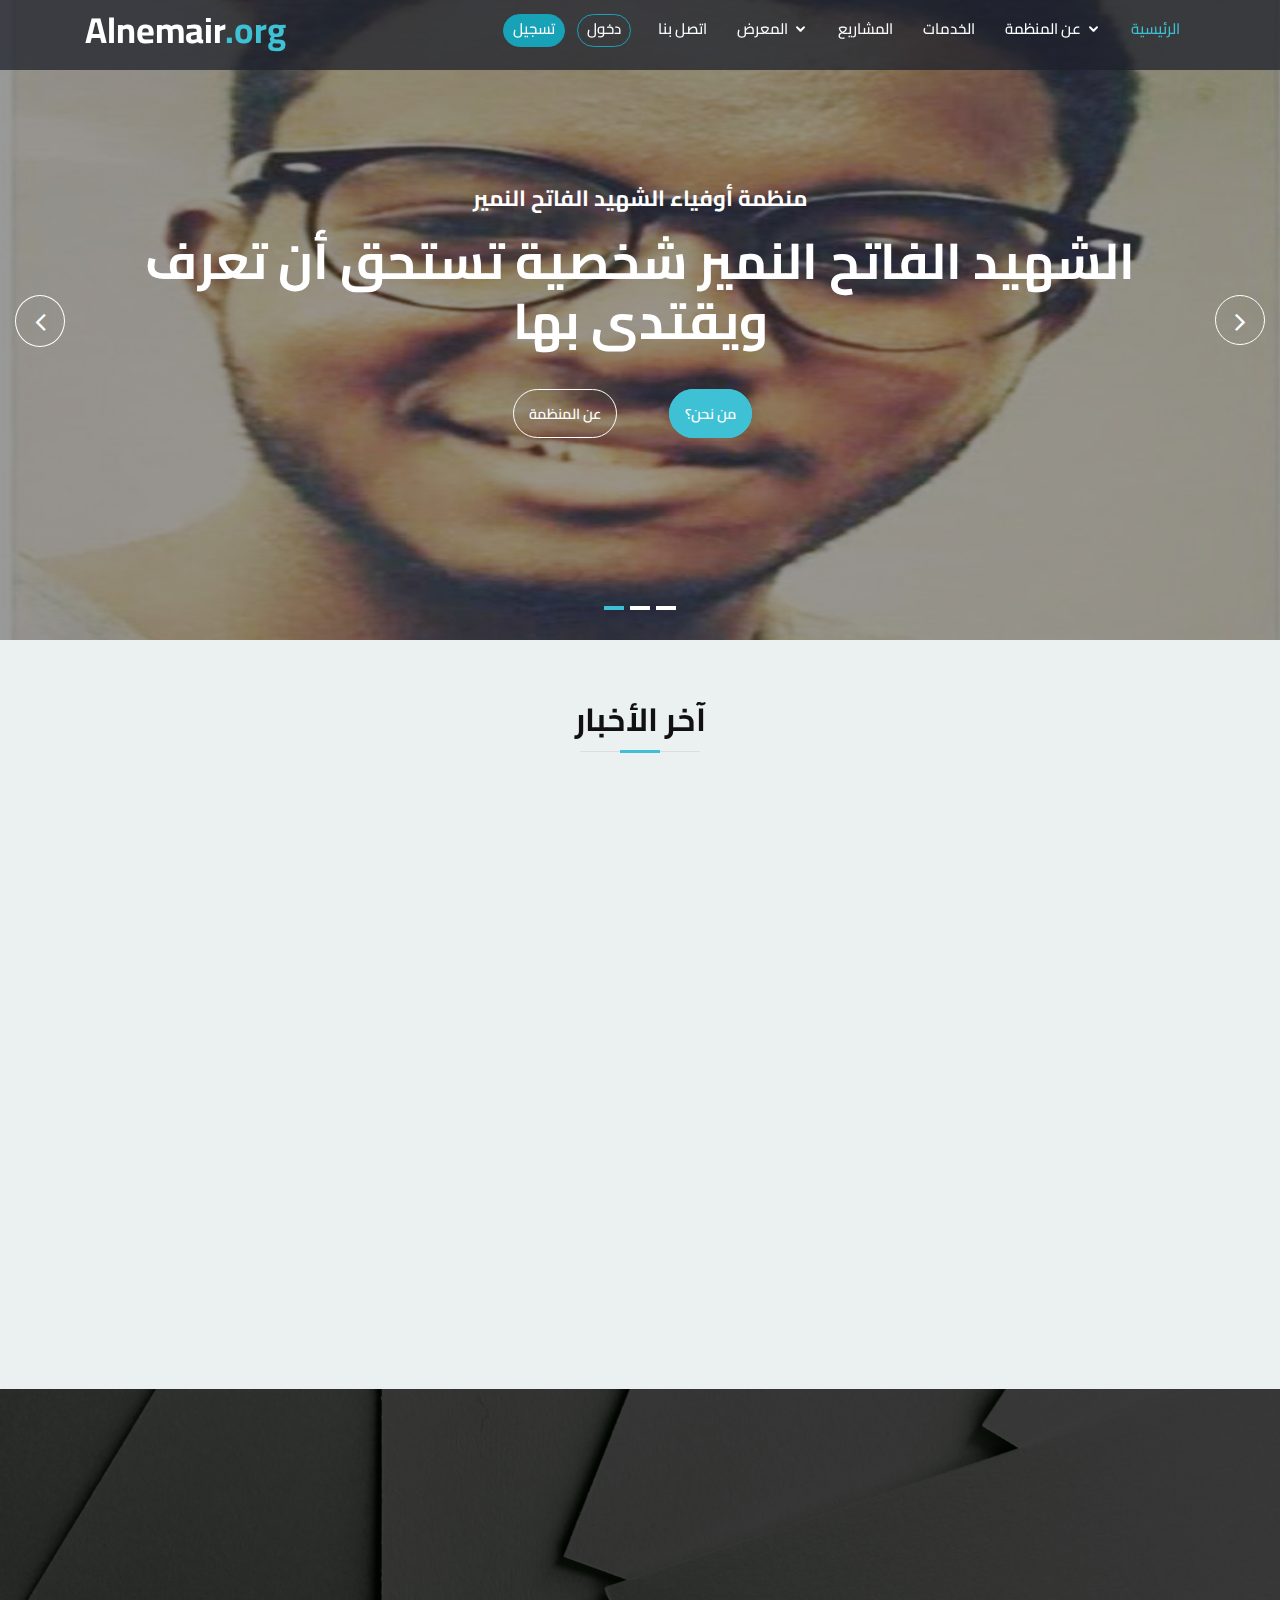
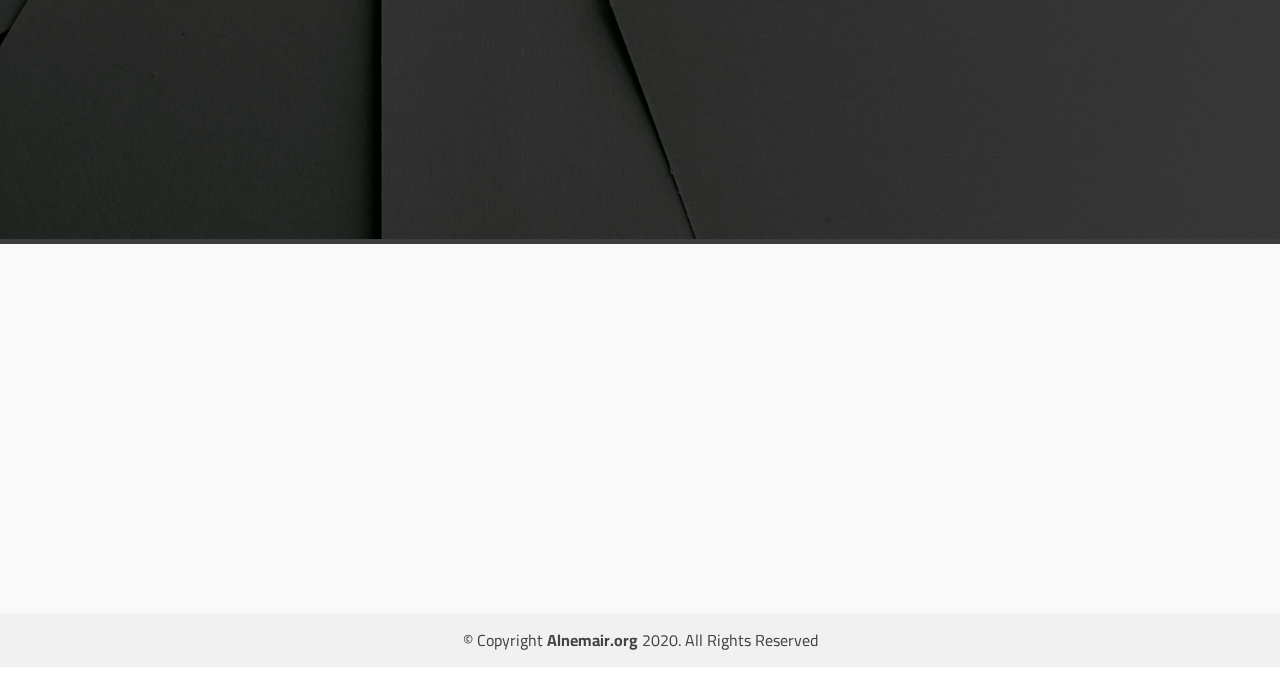
<file: index.html>
<!DOCTYPE html>
<html lang="ar">

<head>
  <meta charset="utf-8">
  <meta content="width=device-width, initial-scale=1.0" name="viewport">

  <title>منظمة الشهيد الفاتح النمير | الرئيسية</title>

  <!-- important meta tags for SEO -->
  <meta content="" name="description">
  <meta content="" name="keywords">

  <!-- Favicons -->
  <link href="assets/img/favicon.png" rel="icon">
  <link href="assets/img/apple-touch-icon.png" rel="apple-touch-icon">

  <!-- Google Fonts -->
  <link href="https://fonts.googleapis.com/css?family=Open+Sans:300,300i,400,400i,700,700i|Montserrat:300,400,500,700" rel="stylesheet">

  <!-- Google Fonts Arabic -->
  <link rel="preconnect" href="https://fonts.gstatic.com">
  <link href="https://fonts.googleapis.com/css2?family=Amiri:wght@400;700&family=Cairo:wght@400;600;700&display=swap" rel="stylesheet">

  <!-- Vendor CSS Files -->
  <link href="assets/vendor/bootstrap/css/bootstrap.min.css" rel="stylesheet">
  <link href="assets/vendor/icofont/icofont.min.css" rel="stylesheet">
  <link href="assets/vendor/font-awesome/css/font-awesome.min.css" rel="stylesheet">
  <link href="assets/vendor/ionicons/css/ionicons.min.css" rel="stylesheet">
  <link href="assets/vendor/animate.css/animate.min.css" rel="stylesheet">
  <link href="assets/vendor/venobox/venobox.css" rel="stylesheet">
  <link href="assets/vendor/owl.carousel/assets/owl.carousel.min.css" rel="stylesheet">
  <link href="assets/vendor/nivo-slider/css/nivo-slider.css" rel="stylesheet">
  <link href="assets/vendor/aos/aos.css" rel="stylesheet">
  <link href="assets/css/splide.min.css" rel="stylesheet">

  <!-- Template Main CSS File -->
  <link href="assets/css/style.css" rel="stylesheet">

  <!-- Template Arabic CSS File -->
  <link href="assets/css/arabic.css" rel="stylesheet">

</head>

<body>

  <!-- ======= Header ======= -->
  <header id="header" class="fixed-top">
    <div class="container d-flex">

      <div class="logo mr-auto">
        <h1 class="text-light"><a href="index.html">Alnemair<span>.org</span></a></h1>
        <!-- Uncomment below if you prefer to use an image logo -->
        <!-- <a href="index.html"><img src="assets/img/logo.png" alt="" class="img-fluid"></a>-->
      </div>

      <nav class="nav-menu d-none d-lg-block">
        <ul>
          <li class="active"><a href="index.html">الرئيسية</a></li>
          <li class="drop-down"><a href="#">عن المنظمة</a>
            <ul>
              <li><a href="alfatih.html">نبذة عن الشهيد</a></li>
              <li><a href="about.html">نبذة عن المنظمة</a></li>
              <li><a href="team.html">المكتب التنفيذي</a></li>
            </ul>
          </li>
          <li><a href="#services">الخدمات</a></li>
          <li><a href="projects.html">المشاريع</a></li>
          <li class="drop-down"><a href="#">المعرض</a>
            <ul>
              <li><a href="pictures.html">الصور</a></li>
              <li><a href="videos.html">الفيديو</a></li>
              <li><a href="posts.html">المنشورات</a></li>
            </ul>
          </li>
          <li><a href="contact.html">اتصل بنا</a></li>
          <li><a class="login btn btn-outline-info btn-sm" href="login.html">دخول</a></li>
          <li><a class="signup btn btn-info btn-sm" href="signup.html">تسجيل</a></li>

        </ul>
      </nav><!-- .nav-menu -->

    </div>
  </header><!-- End Header -->



  <!-- ======= Slider Section ======= -->
  <div id="home" class="slider-area">
    <div class="bend niceties preview-2">
      <div id="ensign-nivoslider" class="slides">
        <img src="assets/img/slider/slider1.jpg" alt="slider1" title="#slider-direction-1" />
        <img src="assets/img/slider/slider2.jpg" alt="slider2" title="#slider-direction-2" />
        <img src="assets/img/slider/slider3.jpg" alt="slider3" title="#slider-direction-3" />
      </div>

      <!-- direction 1 -->
      <div id="slider-direction-1" class="slider-direction slider-one">
        <div class="container">
          <div class="row">
            <div class="col-md-12 col-sm-12 col-xs-12">
              <div class="slider-content">
                <!-- layer 1 -->
                <div class="layer-1-1 hidden-xs wow animate__slideInDown animate__animated" data-wow-duration="2s" data-wow-delay=".2s">
                  <h2 class="title1"> منظمة أوفياء الشهيد الفاتح النمير </h2>
                </div>
                <!-- layer 2 -->
                <div class="layer-1-2 wow animate__fadeIn animate__animated" data-wow-duration="2s" data-wow-delay=".2s">
                  <h1 class="title2">الشهيد الفاتح النمير شخصية تستحق أن تعرف ويقتدى بها</h1>
                </div>
                <!-- layer 3 -->
                <div class="layer-1-3 hidden-xs wow animate__slideInUp animate__animated" data-wow-duration="2s" data-wow-delay=".2s">
                  <a class="ready-btn right-btn page-scroll" href="index.html#services">من نحن؟</a>
                  <a class="ready-btn page-scroll mr-5" href="about.html">عن المنظمة</a>
                </div>
              </div>
            </div>
          </div>
        </div>
      </div>

      <!-- direction 2 -->
      <div id="slider-direction-2" class="slider-direction slider-two">
        <div class="container">
          <div class="row">
            <div class="col-md-12 col-sm-12 col-xs-12">
              <div class="slider-content text-center">
                <!-- layer 1 -->
                <div class="layer-1-1 hidden-xs wow animate__slideInUp animate__animated" data-wow-duration="2s" data-wow-delay=".2s">
                  <h2 class="title1"> منظمة أوفياء الشهيد الفاتح النمير </h2>
                </div>
                <!-- layer 2 -->
                <div class="layer-1-2 wow animate__fadeIn animate__animated" data-wow-duration="2s" data-wow-delay=".1s">
                  <h1 class="title2">حملة دفيني من الزيفة</h1>
                </div>
                <!-- layer 3 -->
                <div class="layer-1-3 hidden-xs wow animate__slideInUp animate__animated" data-wow-duration="2s" data-wow-delay=".2s">
                  <a class="ready-btn right-btn page-scroll" href="index.html#services">ماذا نفعل</a>
                  <a class="ready-btn page-scroll mr-5" href="about.html">عن المنظمة</a>
                </div>
              </div>
            </div>
          </div>
        </div>
      </div>

      <!-- direction 3 -->
      <div id="slider-direction-3" class="slider-direction slider-two">
        <div class="container">
          <div class="row">
            <div class="col-md-12 col-sm-12 col-xs-12">
              <div class="slider-content">
                <!-- layer 1 -->
                <div class="layer-1-1 hidden-xs wow animate__slideInUp animate__animated" data-wow-duration="2s" data-wow-delay=".2s">
                  <h2 class="title1"> منظمة أوفياء الشهيد الفاتح النمير </h2>
                </div>
                <!-- layer 2 -->
                <div class="layer-1-2 wow animate__fadeIn animate__animated" data-wow-duration="2s" data-wow-delay=".1s">
                  <h1 class="title2">مشروع بئر السقيا</h1>
                </div>
                <!-- layer 3 -->
                <div class="layer-1-3 hidden-xs wow animate__slideInUp animate__animated" data-wow-duration="2s" data-wow-delay=".2s">
                  <a class="ready-btn right-btn page-scroll" href="#services">من نحن؟</a>
                  <a class="ready-btn page-scroll mr-5" href="#about">عن المنظمة</a>
                </div>
              </div>
            </div>
          </div>
        </div>
      </div>
    </div>
  </div><!-- End Slider -->

  <main id="main">



     <!-- ======= News Section ======= -->
     <section id="news">
      <div class="container">

        <header class="section-header" data-aos="fade-up-left" data-aos-delay="200">
          <h3 class="section-title">آخر الأخبار</h3>
        </header>

        <div class="row py-5">
      
          <div class="col-md-6 firstCol" data-aos="fade-right" data-aos-delay="100">
            <div class="splide mx-auto">
              <div class="splide__track">
                <ul class="splide__list">

                  <!-- single news box -->
                  <li class="splide__slide">
                    <div class="news-box">
                      <div class="news-img">
                        <img src="assets/img/about/2.jpg" alt="news">
                      </div>
                      <div class="news-text">
                        <a href="news-details.html"><h3 class="news-title">عنوان الخبر</h3></a>
                        <p class="lead">شوية كلام كدا عشان نحس انو الموضوع حقيقي و نواصل حياتنا عادي و تاني شوية كلام كدا عشان نحس انو الموضوع حقيقي و نواصل حياتنا عادي</p>
                      </div>
                    </div>
                  </li>

                  <!-- single news box -->
                  <li class="splide__slide">
                    <div class="news-box">
                      <div class="news-img">
                        <img src="assets/img/about/1.jpg" alt="news">
                      </div>
                      <div class="news-text">
                        <a href="news-details.html"><h3 class="news-title">عنوان الخبر</h3></a>
                        <p class="lead">شوية كلام كدا عشان نحس انو الموضوع حقيقي و نواصل حياتنا عادي و تاني شوية كلام كدا عشان نحس انو الموضوع حقيقي و نواصل حياتنا عادي</p>
                      </div>
                    </div>
                  </li>

                  <!-- single news box -->
                  <li class="splide__slide">
                    <div class="news-box">
                      <div class="news-img">
                        <img src="assets/img/about/2.jpg" alt="news">
                      </div>
                      <div class="news-text">
                        <a href="news-details.html"><h3 class="news-title">عنوان الخبر</h3></a>
                        <p class="lead">شوية كلام كدا عشان نحس انو الموضوع حقيقي و نواصل حياتنا عادي و تاني شوية كلام كدا عشان نحس انو الموضوع حقيقي و نواصل حياتنا عادي</p>
                      </div>
                    </div>
                  </li>
                  

                </ul>
              </div>
            </div>
          </div>
          

          <!-- current news -->
          <div class="col-md-6" data-aos="fade-up-left" data-aos-delay="200">
            <div class="current-container">
              <div class="current-head">
                <img src="assets/img/about/1.jpg" alt="current news">
              </div>
              <div class="current-body">
                <a href="news-details.html"><h3 class="current-title">حملات تسجيل المواليد</h3></a>
                <p class="lead">ظلت قضية تدني تسجيل المواليد واحدة من القضايا الشائكة والمعقدة التي أرقت القائمين على أمرها</p>
              </div>
            </div>
          </div>

        
        </div>

      </div>
    </section><!-- End News Section -->


    <!-- ======= Testimonials Section ======= -->
    <div class="testimonials-area">
      <div class="testi-inner">
        <div class="testi-overly"></div>
        <div class="container" data-aos="fade-in" data-aos-delay="100">
          <div class="row">
            <div class="col-md-12 col-sm-12 col-xs-12">
              <!-- Start testimonials Start -->
              <div class="testimonial-content text-center">
                              
                <!-- start testimonial carousel -->
                <div class="owl-carousel testimonial-carousel">
                  <div class="single-testi">
                    <div class="quate"><img src="assets/img/testimonials/1.jpg"></img></div>
                    <div class="testi-text">
                      <p class="lead">
                        منظمة الشهيد هي منظمة رائعة تقوم باعمال مجتمعية تخدم الطبقات الضعيفة و قد شاركت معهم في احدى النشاطات واتمنى ان اعود الكرة. انا حقا فخور بذلك
                      </p>
                      <h6>تريزا بيكر</h6>
                    </div>
                  </div>
                  <!-- End single item -->
                  <div class="single-testi">
                    <div class="quate"><img src="assets/img/testimonials/2.jpg"></img></div>
                    <div class="testi-text">
                      <p class="lead">
                        منظمة الشهيد هي منظمة رائعة تقوم باعمال مجتمعية تخدم الطبقات الضعيفة و قد شاركت معهم في احدى النشاطات واتمنى ان اعود الكرة. انا حقا فخور بذلك
                      </p>
                      <h6>فاطمة محمد</h6>
                    </div>
                  </div>
                  <!-- End single item -->
                  <div class="single-testi">
                    <div class="quate"><img src="assets/img/testimonials/3.jpg"></img></div>
                    <div class="testi-text">
                      <p class="lead">
                        منظمة الشهيد هي منظمة رائعة تقوم باعمال مجتمعية تخدم الطبقات الضعيفة و قد شاركت معهم في احدى النشاطات واتمنى ان اعود الكرة. انا حقا فخور بذلك
                      </p>
                      <h6>جعفر الصادق</h6>
                    </div>
                  </div>
                  <!-- End single item -->
                </div>
              </div>
              <!-- End testimonials end -->
            </div>
            <!-- End Right Feature -->
          </div>
        </div>
      </div>
    </div><!-- End Testimonials Section -->


  </main><!-- End #main -->



<!-- ======= Footer ======= -->
<footer id="footer">
  <div class="footer-area">
    <div class="container">
      <div class="row">
        <div class="col-md-4 col-sm-4 col-xs-12">
          <div class="footer-content">
            <div class="footer-head" data-aos="fade-up">
              <div class="footer-logo">
                <h2>Alnemair<span>.org</span></h2>
              </div>

              <p>Sed ut perspiciatis unde omnis iste natus error sit voluptatem accusantium doloremque laudantium, totam rem aperiam, eaque ipsa quae ab illo inventore veritatis.</p>
              <div class="footer-icons" data-aos="fade-up" data-aos-delay="100">
                <ul>
                  <li>
                    <a href="#" class="facebook"><i class="fa fa-facebook"></i></a>
                  </li>
                  <li>
                    <a href="https://twitter.com/MartyrAlFatih/status/1332650342115389441?s=20" class="twitter"><i class="fa fa-twitter"></i></a>
                  </li>
                  <li>
                    <a href="#" class="google"><i class="fa fa-google"></i></a>
                  </li>
                  <li>
                    <a href="#" class="instagram"><i class="fa fa-instagram"></i></a>
                  </li>
                </ul>
              </div>
            </div>
          </div>
        </div>
        <!-- end single footer -->
        <div class="col-md-4 col-sm-4 col-xs-12">
          <div class="footer-content" data-aos="fade-up" data-aos-delay="200">
            <div class="footer-head">
              <h4>بيانات التواصل</h4>
              <p>
                Lorem ipsum dolor sit amet, consectetur adipiscing elit, sed do eiusmod tempor.
              </p>
              <div class="footer-contacts">
                <p><span>Tel:</span> +123 456 789</p>
                <p><span>Email:</span> contact@example.com</p>
                <p><span>Working Hours:</span> 9am-5pm</p>
              </div>
            </div>
          </div>
        </div>
        <!-- end single footer -->
        <div class="col-md-4 col-sm-4 col-xs-12">
          <div class="footer-content" data-aos="fade-up" data-aos-delay="300">
            <div class="footer-head">
              <h4>Instagram</h4>
              <div class="flicker-img">
                <a href="#"><img src="assets/img/portfolio/1.jpg" alt=""></a>
                <a href="#"><img src="assets/img/portfolio/2.jpg" alt=""></a>
                <a href="#"><img src="assets/img/portfolio/3.jpg" alt=""></a>
                <a href="#"><img src="assets/img/portfolio/4.jpg" alt=""></a>
                <a href="#"><img src="assets/img/portfolio/5.jpg" alt=""></a>
                <a href="#"><img src="assets/img/portfolio/6.jpg" alt=""></a>
              </div>
            </div>
          </div>
        </div>
      </div>
    </div>
  </div>
  <div class="footer-area-bottom">
    <div class="container">
      <div class="row">
        <div class="col-md-12 col-sm-12 col-xs-12">
          <div class="copyright text-center">
            <p>
            &copy; Copyright <strong>Alnemair.org</strong> 2020. All Rights Reserved
            </p>
          </div>
      
        </div>
      </div>
    </div>
  </div>
</footer><!-- End  Footer -->

<!-- back to top button -->
<a href="#" class="back-to-top"><i class="fa fa-chevron-up"></i></a>

<!-- preloader -->
<div id="preloader"></div>


<!-- Vendor JS Files -->
<script src="assets/vendor/jquery/jquery.min.js"></script>
<script src="assets/vendor/bootstrap/js/bootstrap.bundle.min.js"></script>
<script src="assets/vendor/jquery.easing/jquery.easing.min.js"></script>
<script src="assets/vendor/waypoints/jquery.waypoints.min.js"></script>
<script src="assets/vendor/counterup/counterup.min.js"></script>
<script src="assets/vendor/isotope-layout/isotope.pkgd.min.js"></script>
<script src="assets/vendor/venobox/venobox.min.js"></script>
<script src="assets/vendor/nivo-slider/js/jquery.nivo.slider.js"></script>
<script src="assets/vendor/owl.carousel/owl.carousel.min.js"></script>
<script src="assets/vendor/aos/aos.js"></script>
<script src="assets/js/splide.min.js"></script>


<!-- mySplide JS File -->
<script src="assets/js/mySplide.js"></script>

<!-- Template Main JS File -->
<script src="assets/js/main.js"></script>

</body>

</html>
</file>
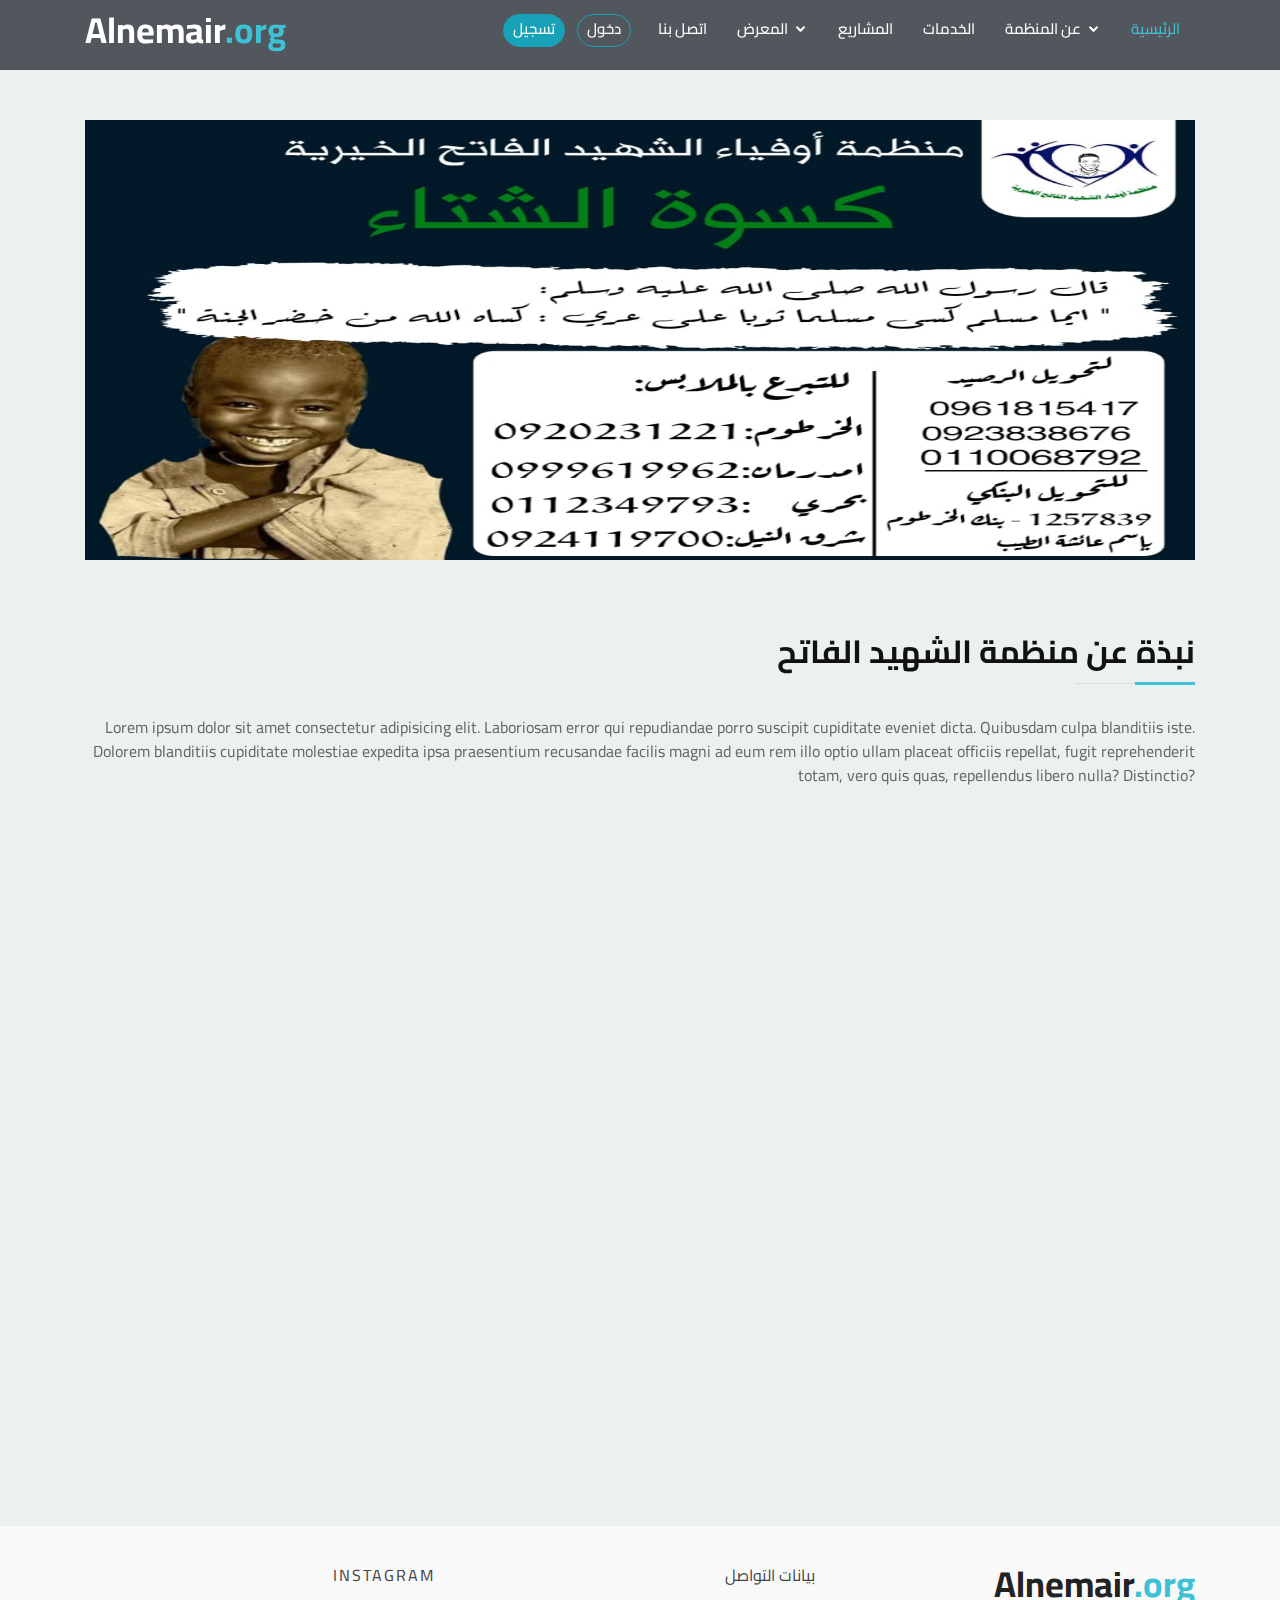
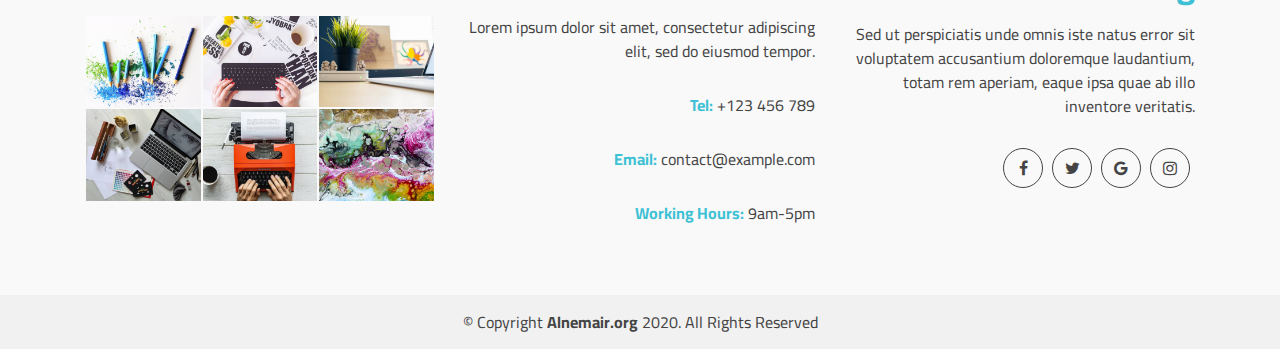
<file: about.html>
<!DOCTYPE html>
<html lang="ar">

<head>
  <meta charset="utf-8">
  <meta content="width=device-width, initial-scale=1.0" name="viewport">

  <title>منظمة الشهيد الفاتح النمير | عن المنظمة</title>

  <!-- important meta tags for SEO -->
  <meta content="" name="description">
  <meta content="" name="keywords">

  <!-- Favicons -->
  <link href="assets/img/favicon.png" rel="icon">
  <link href="assets/img/apple-touch-icon.png" rel="apple-touch-icon">

  <!-- Google Fonts -->
  <link href="https://fonts.googleapis.com/css?family=Open+Sans:300,300i,400,400i,700,700i|Montserrat:300,400,500,700" rel="stylesheet">

  <!-- Google Fonts Arabic -->
  <link rel="preconnect" href="https://fonts.gstatic.com">
  <link href="https://fonts.googleapis.com/css2?family=Amiri:wght@400;700&family=Cairo:wght@400;600;700&display=swap" rel="stylesheet">

  <!-- Vendor CSS Files -->
  <link href="assets/vendor/bootstrap/css/bootstrap.min.css" rel="stylesheet">
  <link href="assets/vendor/icofont/icofont.min.css" rel="stylesheet">
  <link href="assets/vendor/font-awesome/css/font-awesome.min.css" rel="stylesheet">
  <link href="assets/vendor/ionicons/css/ionicons.min.css" rel="stylesheet">
  <link href="assets/vendor/animate.css/animate.min.css" rel="stylesheet">
  <link href="assets/vendor/venobox/venobox.css" rel="stylesheet">
  <link href="assets/vendor/owl.carousel/assets/owl.carousel.min.css" rel="stylesheet">
  <link href="assets/vendor/nivo-slider/css/nivo-slider.css" rel="stylesheet">
  <link href="assets/vendor/aos/aos.css" rel="stylesheet">
  <link href="assets/css/splide.min.css" rel="stylesheet">

  <!-- Template Main CSS File -->
  <link href="assets/css/style.css" rel="stylesheet">

  <!-- Template Arabic CSS File -->
  <link href="assets/css/arabic.css" rel="stylesheet">

</head>

<body>

  <!-- ======= Header ======= -->
  <header id="header" class="fixed-top">
    <div class="container d-flex">

      <div class="logo mr-auto">
        <h1 class="text-light"><a href="index.html">Alnemair<span>.org</span></a></h1>
        <!-- Uncomment below if you prefer to use an image logo -->
        <!-- <a href="index.html"><img src="assets/img/logo.png" alt="" class="img-fluid"></a>-->
      </div>

      <nav class="nav-menu d-none d-lg-block">
        <ul>
          <li class="active"><a href="index.html">الرئيسية</a></li>
          <li class="drop-down"><a href="#">عن المنظمة</a>
            <ul>
              <li><a href="alfatih.html">نبذة عن الشهيد</a></li>
              <li><a href="about.html">نبذة عن المنظمة</a></li>
              <li><a href="team.html">المكتب التنفيذي</a></li>
            </ul>
          </li>
          <li><a href="#services">الخدمات</a></li>
          <li><a href="projects.html">المشاريع</a></li>
          <li class="drop-down"><a href="#">المعرض</a>
            <ul>
              <li><a href="pictures.html">الصور</a></li>
              <li><a href="videos.html">الفيديو</a></li>
              <li><a href="posts.html">المنشورات</a></li>
            </ul>
          </li>
          <li><a href="contact.html">اتصل بنا</a></li>
          <li><a class="login btn btn-outline-info btn-sm" href="login.html">دخول</a></li>
          <li><a class="signup btn btn-info btn-sm" href="signup.html">تسجيل</a></li>

        </ul>
      </nav><!-- .nav-menu -->

    </div>
  </header><!-- End Header -->
  
 
<main id="alfatih" class="area-padding">

    <div class="container">
        <div class="news-details-container" data-aos="fade-up" data-aos-delay="100">
            <div class="owl-carousel news-details-carousel">
            <img src="assets/img/about-slider/about-slider1.jpg" class="img-fluid" alt="about-us">
            <img src="assets/img/about-slider/about-slider2.jpg" class="img-fluid" alt="about-us">
            <img src="assets/img/about-slider/about-slider3.jpg" class="img-fluid" alt="about-us"> 
            </div>
        </div>

        <div class="news-description pt-5">
          <header class="section-header sub-header" data-aos="fade-up-left" data-aos-delay="200">
            <h3 class="section-title">نبذة عن منظمة الشهيد الفاتح</h3>
          </header>
          <p data-aos="fade-up" data-aos-delay="300">
            Lorem ipsum dolor sit amet consectetur adipisicing elit. Laboriosam error qui repudiandae porro suscipit cupiditate eveniet dicta. Quibusdam culpa blanditiis iste. Dolorem blanditiis cupiditate molestiae expedita ipsa praesentium recusandae facilis magni ad eum rem illo optio ullam placeat officiis repellat, fugit reprehenderit totam, vero quis quas, repellendus libero nulla? Distinctio?
          </p>
        </div>

        <div class="news-description pt-4">
          <header class="section-header sub-header" data-aos="fade-up-left" data-aos-delay="200">
            <h3 class="section-title">أهداف المنظمة</h3>
          </header>
          <p data-aos="fade-up" data-aos-delay="300">
            Lorem ipsum dolor sit amet consectetur adipisicing elit. Laboriosam error qui repudiandae porro suscipit cupiditate eveniet dicta. Quibusdam culpa blanditiis iste. Dolorem blanditiis cupiditate molestiae expedita ipsa praesentium recusandae facilis magni ad eum rem illo optio ullam placeat officiis repellat, fugit reprehenderit totam, vero quis quas, repellendus libero nulla? Distinctio?
          </p>
        </div>

        <div class="news-description pt-4">
          <header class="section-header sub-header" data-aos="fade-up-left" data-aos-delay="200">
            <h3 class="section-title">الرؤية</h3>
          </header>
          <p data-aos="fade-up" data-aos-delay="300">
            Lorem ipsum dolor sit amet consectetur adipisicing elit. Laboriosam error qui repudiandae porro suscipit cupiditate eveniet dicta. Quibusdam culpa blanditiis iste. Dolorem blanditiis cupiditate molestiae expedita ipsa praesentium recusandae facilis magni ad eum rem illo optio ullam placeat officiis repellat, fugit reprehenderit totam, vero quis quas, repellendus libero nulla? Distinctio?
          </p>
        </div>

        <div class="news-description pt-4">
          <header class="section-header sub-header" data-aos="fade-up-left" data-aos-delay="200">
            <h3 class="section-title">الرسالة والقيم</h3>
          </header>
          <p data-aos="fade-up" data-aos-delay="300">
            Lorem ipsum dolor sit amet consectetur adipisicing elit. Laboriosam error qui repudiandae porro suscipit cupiditate eveniet dicta. Quibusdam culpa blanditiis iste. Dolorem blanditiis cupiditate molestiae expedita ipsa praesentium recusandae facilis magni ad eum rem illo optio ullam placeat officiis repellat, fugit reprehenderit totam, vero quis quas, repellendus libero nulla? Distinctio?
          </p>
        </div>

    </div>

</main>

 <!-- ======= Footer ======= -->
 <footer id="footer">
  <div class="footer-area">
    <div class="container">
      <div class="row">
        <div class="col-md-4 col-sm-4 col-xs-12">
          <div class="footer-content">
            <div class="footer-head">
              <div class="footer-logo">
                <h2>Alnemair<span>.org</span></h2>
              </div>

              <p>Sed ut perspiciatis unde omnis iste natus error sit voluptatem accusantium doloremque laudantium, totam rem aperiam, eaque ipsa quae ab illo inventore veritatis.</p>
              <div class="footer-icons">
                <ul>
                  <li>
                    <a href="#" class="facebook"><i class="fa fa-facebook"></i></a>
                  </li>
                  <li>
                    <a href="https://twitter.com/MartyrAlFatih/status/1332650342115389441?s=20" class="twitter"><i class="fa fa-twitter"></i></a>
                  </li>
                  <li>
                    <a href="#" class="google"><i class="fa fa-google"></i></a>
                  </li>
                  <li>
                    <a href="#" class="instagram"><i class="fa fa-instagram"></i></a>
                  </li>
                </ul>
              </div>
            </div>
          </div>
        </div>
        <!-- end single footer -->
        <div class="col-md-4 col-sm-4 col-xs-12">
          <div class="footer-content">
            <div class="footer-head">
              <h4>بيانات التواصل</h4>
              <p>
                Lorem ipsum dolor sit amet, consectetur adipiscing elit, sed do eiusmod tempor.
              </p>
              <div class="footer-contacts">
                <p><span>Tel:</span> +123 456 789</p>
                <p><span>Email:</span> contact@example.com</p>
                <p><span>Working Hours:</span> 9am-5pm</p>
              </div>
            </div>
          </div>
        </div>
        <!-- end single footer -->
        <div class="col-md-4 col-sm-4 col-xs-12">
          <div class="footer-content">
            <div class="footer-head">
              <h4>Instagram</h4>
              <div class="flicker-img">
                <a href="#"><img src="assets/img/portfolio/1.jpg" alt=""></a>
                <a href="#"><img src="assets/img/portfolio/2.jpg" alt=""></a>
                <a href="#"><img src="assets/img/portfolio/3.jpg" alt=""></a>
                <a href="#"><img src="assets/img/portfolio/4.jpg" alt=""></a>
                <a href="#"><img src="assets/img/portfolio/5.jpg" alt=""></a>
                <a href="#"><img src="assets/img/portfolio/6.jpg" alt=""></a>
              </div>
            </div>
          </div>
        </div>
      </div>
    </div>
  </div>
  <div class="footer-area-bottom">
    <div class="container">
      <div class="row">
        <div class="col-md-12 col-sm-12 col-xs-12">
          <div class="copyright text-center">
            <p>
            &copy; Copyright <strong>Alnemair.org</strong> 2020. All Rights Reserved
            </p>
          </div>
      
        </div>
      </div>
    </div>
  </div>
</footer><!-- End  Footer -->

<!-- back to top button -->
<a href="#" class="back-to-top"><i class="fa fa-chevron-up"></i></a>

<!-- preloader -->
<div id="preloader"></div>


<!-- Vendor JS Files -->
<script src="assets/vendor/jquery/jquery.min.js"></script>
<script src="assets/vendor/bootstrap/js/bootstrap.bundle.min.js"></script>
<script src="assets/vendor/jquery.easing/jquery.easing.min.js"></script>
<script src="assets/vendor/waypoints/jquery.waypoints.min.js"></script>
<script src="assets/vendor/counterup/counterup.min.js"></script>
<script src="assets/vendor/isotope-layout/isotope.pkgd.min.js"></script>
<script src="assets/vendor/venobox/venobox.min.js"></script>
<script src="assets/vendor/nivo-slider/js/jquery.nivo.slider.js"></script>
<script src="assets/vendor/owl.carousel/owl.carousel.min.js"></script>
<script src="assets/vendor/aos/aos.js"></script>
<script src="assets/js/splide.min.js"></script>


<!-- mySplide JS File -->
<script src="assets/js/mySplide.js"></script>

<!-- Template Main JS File -->
<script src="assets/js/main.js"></script>

</body>

</html>
</file>
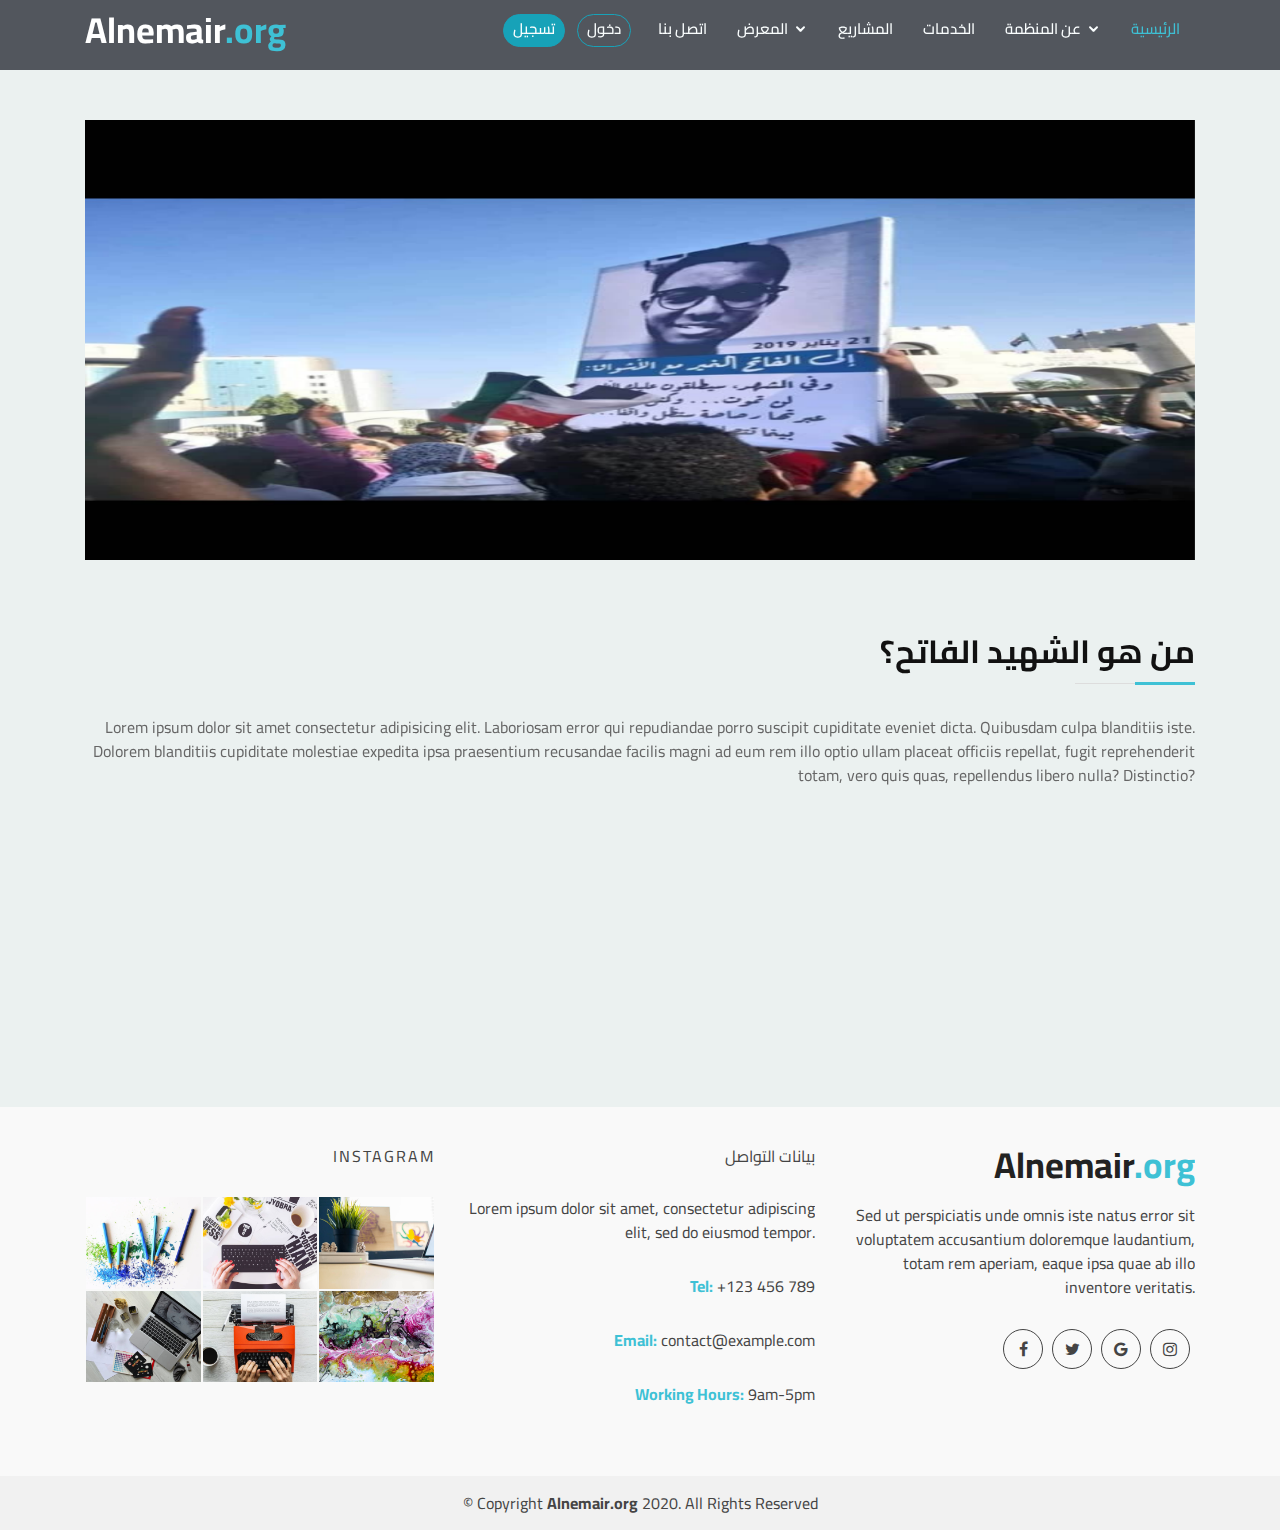
<file: alfatih.html>
<!DOCTYPE html>
<html lang="ar">

<head>
  <meta charset="utf-8">
  <meta content="width=device-width, initial-scale=1.0" name="viewport">

  <title>منظمة الشهيد الفاتح النمير | الشهيد الفاتح</title>

  <!-- important meta tags for SEO -->
  <meta content="" name="description">
  <meta content="" name="keywords">

  <!-- Favicons -->
  <link href="assets/img/favicon.png" rel="icon">
  <link href="assets/img/apple-touch-icon.png" rel="apple-touch-icon">

  <!-- Google Fonts -->
  <link href="https://fonts.googleapis.com/css?family=Open+Sans:300,300i,400,400i,700,700i|Montserrat:300,400,500,700" rel="stylesheet">

  <!-- Google Fonts Arabic -->
  <link rel="preconnect" href="https://fonts.gstatic.com">
  <link href="https://fonts.googleapis.com/css2?family=Amiri:wght@400;700&family=Cairo:wght@400;600;700&display=swap" rel="stylesheet">

  <!-- Vendor CSS Files -->
  <link href="assets/vendor/bootstrap/css/bootstrap.min.css" rel="stylesheet">
  <link href="assets/vendor/icofont/icofont.min.css" rel="stylesheet">
  <link href="assets/vendor/font-awesome/css/font-awesome.min.css" rel="stylesheet">
  <link href="assets/vendor/ionicons/css/ionicons.min.css" rel="stylesheet">
  <link href="assets/vendor/animate.css/animate.min.css" rel="stylesheet">
  <link href="assets/vendor/venobox/venobox.css" rel="stylesheet">
  <link href="assets/vendor/owl.carousel/assets/owl.carousel.min.css" rel="stylesheet">
  <link href="assets/vendor/nivo-slider/css/nivo-slider.css" rel="stylesheet">
  <link href="assets/vendor/aos/aos.css" rel="stylesheet">
  <link href="assets/css/splide.min.css" rel="stylesheet">

  <!-- Template Main CSS File -->
  <link href="assets/css/style.css" rel="stylesheet">

  <!-- Template Arabic CSS File -->
  <link href="assets/css/arabic.css" rel="stylesheet">

</head>

<body>

  <!-- ======= Header ======= -->
  <header id="header" class="fixed-top">
    <div class="container d-flex">

      <div class="logo mr-auto">
        <h1 class="text-light"><a href="index.html">Alnemair<span>.org</span></a></h1>
        <!-- Uncomment below if you prefer to use an image logo -->
        <!-- <a href="index.html"><img src="assets/img/logo.png" alt="" class="img-fluid"></a>-->
      </div>

      <nav class="nav-menu d-none d-lg-block">
        <ul>
          <li class="active"><a href="index.html">الرئيسية</a></li>
          <li class="drop-down"><a href="#">عن المنظمة</a>
            <ul>
              <li><a href="alfatih.html">نبذة عن الشهيد</a></li>
              <li><a href="about.html">نبذة عن المنظمة</a></li>
              <li><a href="team.html">المكتب التنفيذي</a></li>
            </ul>
          </li>
          <li><a href="#services">الخدمات</a></li>
          <li><a href="projects.html">المشاريع</a></li>
          <li class="drop-down"><a href="#">المعرض</a>
            <ul>
              <li><a href="pictures.html">الصور</a></li>
              <li><a href="videos.html">الفيديو</a></li>
              <li><a href="posts.html">المنشورات</a></li>
            </ul>
          </li>
          <li><a href="contact.html">اتصل بنا</a></li>
          <li><a class="login btn btn-outline-info btn-sm" href="login.html">دخول</a></li>
          <li><a class="signup btn btn-info btn-sm" href="signup.html">تسجيل</a></li>

        </ul>
      </nav><!-- .nav-menu -->

    </div>
  </header><!-- End Header -->
 
<main id="alfatih" class="area-padding">

    <div class="container">
        <div class="news-details-container" data-aos="fade-up" data-aos-delay="100">
            <div class="owl-carousel news-details-carousel">
            <img src="assets/img/alfatih/alfatih1.jpg" class="img-fluid" alt="alfatih">
            <img src="assets/img/alfatih/alfatih2.jpg" class="img-fluid" alt="alfatih">
            <img src="assets/img/alfatih/alfatih3.jpg" class="img-fluid" alt="alfatih"> 
            </div>
        </div>

        <div class="news-description pt-5">
          <header class="section-header sub-header" data-aos="fade-up-left" data-aos-delay="200">
            <h3 class="section-title">من هو الشهيد الفاتح؟</h3>
          </header>
          <p data-aos="fade-up" data-aos-delay="300">
            Lorem ipsum dolor sit amet consectetur adipisicing elit. Laboriosam error qui repudiandae porro suscipit cupiditate eveniet dicta. Quibusdam culpa blanditiis iste. Dolorem blanditiis cupiditate molestiae expedita ipsa praesentium recusandae facilis magni ad eum rem illo optio ullam placeat officiis repellat, fugit reprehenderit totam, vero quis quas, repellendus libero nulla? Distinctio?
          </p>
        </div>

        <div class="news-description pt-4">
          <header class="section-header sub-header" data-aos="fade-up-left" data-aos-delay="200">
            <h3 class="section-title">أعماله الخيرية</h3>
          </header>
          <p data-aos="fade-up" data-aos-delay="300">
            Lorem ipsum dolor sit amet consectetur adipisicing elit. Laboriosam error qui repudiandae porro suscipit cupiditate eveniet dicta. Quibusdam culpa blanditiis iste. Dolorem blanditiis cupiditate molestiae expedita ipsa praesentium recusandae facilis magni ad eum rem illo optio ullam placeat officiis repellat, fugit reprehenderit totam, vero quis quas, repellendus libero nulla? Distinctio?
          </p>
        </div>

    </div>

</main>

<!-- ======= Footer ======= -->
<footer id="footer">
  <div class="footer-area">
    <div class="container">
      <div class="row">
        <div class="col-md-4 col-sm-4 col-xs-12">
          <div class="footer-content">
            <div class="footer-head">
              <div class="footer-logo">
                <h2>Alnemair<span>.org</span></h2>
              </div>

              <p>Sed ut perspiciatis unde omnis iste natus error sit voluptatem accusantium doloremque laudantium, totam rem aperiam, eaque ipsa quae ab illo inventore veritatis.</p>
              <div class="footer-icons">
                <ul>
                  <li>
                    <a href="#" class="facebook"><i class="fa fa-facebook"></i></a>
                  </li>
                  <li>
                    <a href="https://twitter.com/MartyrAlFatih/status/1332650342115389441?s=20" class="twitter"><i class="fa fa-twitter"></i></a>
                  </li>
                  <li>
                    <a href="#" class="google"><i class="fa fa-google"></i></a>
                  </li>
                  <li>
                    <a href="#" class="instagram"><i class="fa fa-instagram"></i></a>
                  </li>
                </ul>
              </div>
            </div>
          </div>
        </div>
        <!-- end single footer -->
        <div class="col-md-4 col-sm-4 col-xs-12">
          <div class="footer-content">
            <div class="footer-head">
              <h4>بيانات التواصل</h4>
              <p>
                Lorem ipsum dolor sit amet, consectetur adipiscing elit, sed do eiusmod tempor.
              </p>
              <div class="footer-contacts">
                <p><span>Tel:</span> +123 456 789</p>
                <p><span>Email:</span> contact@example.com</p>
                <p><span>Working Hours:</span> 9am-5pm</p>
              </div>
            </div>
          </div>
        </div>
        <!-- end single footer -->
        <div class="col-md-4 col-sm-4 col-xs-12">
          <div class="footer-content">
            <div class="footer-head">
              <h4>Instagram</h4>
              <div class="flicker-img">
                <a href="#"><img src="assets/img/portfolio/1.jpg" alt=""></a>
                <a href="#"><img src="assets/img/portfolio/2.jpg" alt=""></a>
                <a href="#"><img src="assets/img/portfolio/3.jpg" alt=""></a>
                <a href="#"><img src="assets/img/portfolio/4.jpg" alt=""></a>
                <a href="#"><img src="assets/img/portfolio/5.jpg" alt=""></a>
                <a href="#"><img src="assets/img/portfolio/6.jpg" alt=""></a>
              </div>
            </div>
          </div>
        </div>
      </div>
    </div>
  </div>
  <div class="footer-area-bottom">
    <div class="container">
      <div class="row">
        <div class="col-md-12 col-sm-12 col-xs-12">
          <div class="copyright text-center">
            <p>
            &copy; Copyright <strong>Alnemair.org</strong> 2020. All Rights Reserved
            </p>
          </div>
      
        </div>
      </div>
    </div>
  </div>
</footer><!-- End  Footer -->

<!-- back to top button -->
<a href="#" class="back-to-top"><i class="fa fa-chevron-up"></i></a>

<!-- preloader -->
<div id="preloader"></div>


<!-- Vendor JS Files -->
<script src="assets/vendor/jquery/jquery.min.js"></script>
<script src="assets/vendor/bootstrap/js/bootstrap.bundle.min.js"></script>
<script src="assets/vendor/jquery.easing/jquery.easing.min.js"></script>
<script src="assets/vendor/waypoints/jquery.waypoints.min.js"></script>
<script src="assets/vendor/counterup/counterup.min.js"></script>
<script src="assets/vendor/isotope-layout/isotope.pkgd.min.js"></script>
<script src="assets/vendor/venobox/venobox.min.js"></script>
<script src="assets/vendor/nivo-slider/js/jquery.nivo.slider.js"></script>
<script src="assets/vendor/owl.carousel/owl.carousel.min.js"></script>
<script src="assets/vendor/aos/aos.js"></script>
<script src="assets/js/splide.min.js"></script>


<!-- mySplide JS File -->
<script src="assets/js/mySplide.js"></script>

<!-- Template Main JS File -->
<script src="assets/js/main.js"></script>

</body>

</html>
</file>
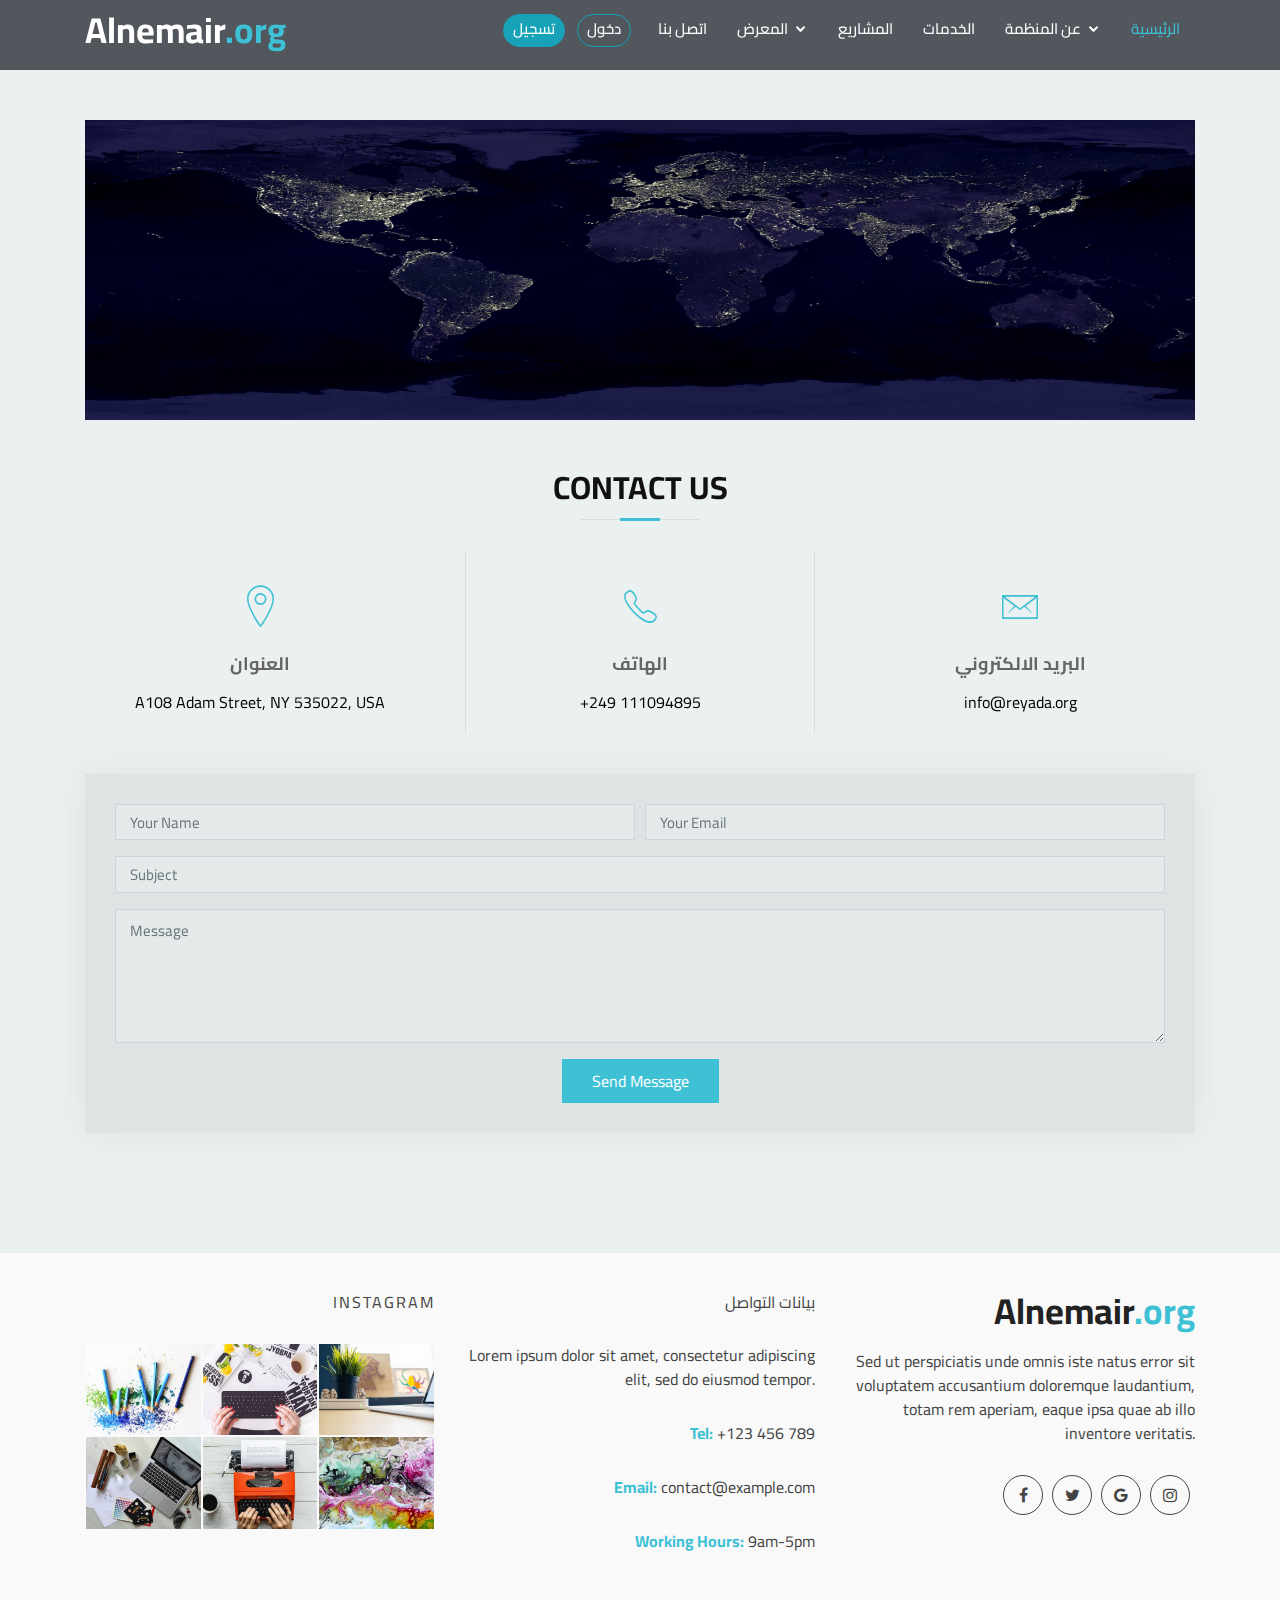
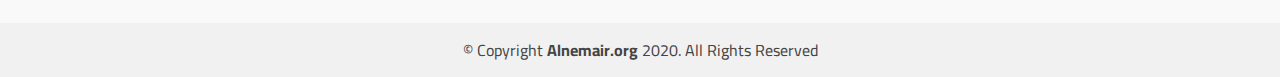
<file: contact.html>
<!DOCTYPE html>
<html lang="ar">

<head>
  <meta charset="utf-8">
  <meta content="width=device-width, initial-scale=1.0" name="viewport">

  <title>منظمة الشهيد الفاتح النمير | اتصل بنا</title>

  <!-- important meta tags for SEO -->
  <meta content="" name="description">
  <meta content="" name="keywords">

  <!-- Favicons -->
  <link href="assets/img/favicon.png" rel="icon">
  <link href="assets/img/apple-touch-icon.png" rel="apple-touch-icon">

  <!-- Google Fonts -->
  <link href="https://fonts.googleapis.com/css?family=Open+Sans:300,300i,400,400i,700,700i|Montserrat:300,400,500,700" rel="stylesheet">

  <!-- Google Fonts Arabic -->
  <link rel="preconnect" href="https://fonts.gstatic.com">
  <link href="https://fonts.googleapis.com/css2?family=Amiri:wght@400;700&family=Cairo:wght@400;600;700&display=swap" rel="stylesheet">

  <!-- Vendor CSS Files -->
  <link href="assets/vendor/bootstrap/css/bootstrap.min.css" rel="stylesheet">
  <link href="assets/vendor/icofont/icofont.min.css" rel="stylesheet">
  <link href="assets/vendor/font-awesome/css/font-awesome.min.css" rel="stylesheet">
  <link href="assets/vendor/ionicons/css/ionicons.min.css" rel="stylesheet">
  <link href="assets/vendor/animate.css/animate.min.css" rel="stylesheet">
  <link href="assets/vendor/venobox/venobox.css" rel="stylesheet">
  <link href="assets/vendor/owl.carousel/assets/owl.carousel.min.css" rel="stylesheet">
  <link href="assets/vendor/nivo-slider/css/nivo-slider.css" rel="stylesheet">
  <link href="assets/vendor/aos/aos.css" rel="stylesheet">
  <link href="assets/css/splide.min.css" rel="stylesheet">

  <!-- Template Main CSS File -->
  <link href="assets/css/style.css" rel="stylesheet">

  <!-- Template Arabic CSS File -->
  <link href="assets/css/arabic.css" rel="stylesheet">

</head>

<body>

  <!-- ======= Header ======= -->
  <header id="header" class="fixed-top">
    <div class="container d-flex">

      <div class="logo mr-auto">
        <h1 class="text-light"><a href="index.html">Alnemair<span>.org</span></a></h1>
        <!-- Uncomment below if you prefer to use an image logo -->
        <!-- <a href="index.html"><img src="assets/img/logo.png" alt="" class="img-fluid"></a>-->
      </div>

      <nav class="nav-menu d-none d-lg-block">
        <ul>
          <li class="active"><a href="index.html">الرئيسية</a></li>
          <li class="drop-down"><a href="#">عن المنظمة</a>
            <ul>
              <li><a href="alfatih.html">نبذة عن الشهيد</a></li>
              <li><a href="about.html">نبذة عن المنظمة</a></li>
              <li><a href="team.html">المكتب التنفيذي</a></li>
            </ul>
          </li>
          <li><a href="#services">الخدمات</a></li>
          <li><a href="projects.html">المشاريع</a></li>
          <li class="drop-down"><a href="#">المعرض</a>
            <ul>
              <li><a href="pictures.html">الصور</a></li>
              <li><a href="videos.html">الفيديو</a></li>
              <li><a href="posts.html">المنشورات</a></li>
            </ul>
          </li>
          <li><a href="contact.html">اتصل بنا</a></li>
          <li><a class="login btn btn-outline-info btn-sm" href="login.html">دخول</a></li>
          <li><a class="signup btn btn-info btn-sm" href="signup.html">تسجيل</a></li>

        </ul>
      </nav><!-- .nav-menu -->

    </div>
  </header><!-- End Header -->


<!-- ======= Contact Section ======= -->
<main id="main">
<section id="contact">
    <div class="container" data-aos="fade-up" data-aos="fade-up" data-aos-delay="500">

        <div class="news-details-container pb-5" data-aos="fade-up" data-aos-delay="100">
            <div class="owl-carousel news-details-carousel">
            <img src="assets/img/contactus.jpg" class="img-fluid" alt="alfatih">
            </div>
        </div>

      <div class="section-header" data-aos="fade-up-left" data-aos-delay="100">
        <h3>Contact Us</h3>

        <!-- uncomment this if you want to add some text before the form -->
        <!-- <p>Sed ut perspiciatis unde omnis iste natus error sit voluptatem accusantium doloremque</p> -->
      
      </div>

      <div class="row contact-info">

        <div class="col-md-4">
          <div class="contact-address">
            <i class="ion-ios-location-outline"></i>
            <h3 data-aos="fade-up" data-aos-delay="200">العنوان</h3>
            <address>A108 Adam Street, NY 535022, USA</address>
          </div>
        </div>

        <div class="col-md-4" data-aos="fade-up" data-aos="fade-up" data-aos-delay="500">
          <div class="contact-phone">
            <i class="ion-ios-telephone-outline"></i>
            <h3 data-aos="fade-up" data-aos-delay="300">الهاتف</h3>
            <p><a href="tel:+155895548855">+249 111094895</a></p>
          </div>
        </div>

        <div class="col-md-4" data-aos="fade-up" data-aos="fade-up" data-aos-delay="800">
          <div class="contact-email">
            <i class="ion-ios-email-outline"></i>
            <h3 data-aos="fade-up" data-aos-delay="400">البريد الالكتروني</h3>
            <p><a href="mailto:info@reyada.org">info@reyada.org</a></p>
          </div>
        </div>

      </div>

      <div class="form" data-aos="fade-up" data-aos="fade-up" data-aos-delay="400">
        <form method="post" role="form" class="php-email-form" netlify>
          <div class="form-row">
            <div class="form-group col-md-6">
              <input type="text" name="name" class="form-control" id="name" placeholder="Your Name" data-rule="minlen:4" data-msg="Please enter at least 4 chars" />
              <div class="validate"></div>
            </div>
            <div class="form-group col-md-6">
              <input type="email" class="form-control" name="email" id="email" placeholder="Your Email" data-rule="email" data-msg="Please enter a valid email" />
              <div class="validate"></div>
            </div>
          </div>
          <div class="form-group">
            <input type="text" class="form-control" name="subject" id="subject" placeholder="Subject" data-rule="minlen:4" data-msg="Please enter at least 8 chars of subject" />
            <div class="validate"></div>
          </div>
          <div class="form-group">
            <textarea class="form-control" name="message" rows="5" data-rule="required" data-msg="Please write something for us" placeholder="Message"></textarea>
            <div class="validate"></div>
          </div>
          <div class="text-center"><button type="submit">Send Message</button></div>
        </form>
      </div>

    </div>
  </section><!-- End Contact Section -->

  </main>


<!-- ======= Footer ======= -->
<footer id="footer">
  <div class="footer-area">
    <div class="container">
      <div class="row">
        <div class="col-md-4 col-sm-4 col-xs-12">
          <div class="footer-content">
            <div class="footer-head">
              <div class="footer-logo">
                <h2>Alnemair<span>.org</span></h2>
              </div>

              <p>Sed ut perspiciatis unde omnis iste natus error sit voluptatem accusantium doloremque laudantium, totam rem aperiam, eaque ipsa quae ab illo inventore veritatis.</p>
              <div class="footer-icons">
                <ul>
                  <li>
                    <a href="#" class="facebook"><i class="fa fa-facebook"></i></a>
                  </li>
                  <li>
                    <a href="https://twitter.com/MartyrAlFatih/status/1332650342115389441?s=20" class="twitter"><i class="fa fa-twitter"></i></a>
                  </li>
                  <li>
                    <a href="#" class="google"><i class="fa fa-google"></i></a>
                  </li>
                  <li>
                    <a href="#" class="instagram"><i class="fa fa-instagram"></i></a>
                  </li>
                </ul>
              </div>
            </div>
          </div>
        </div>
        <!-- end single footer -->
        <div class="col-md-4 col-sm-4 col-xs-12">
          <div class="footer-content">
            <div class="footer-head">
              <h4>بيانات التواصل</h4>
              <p>
                Lorem ipsum dolor sit amet, consectetur adipiscing elit, sed do eiusmod tempor.
              </p>
              <div class="footer-contacts">
                <p><span>Tel:</span> +123 456 789</p>
                <p><span>Email:</span> contact@example.com</p>
                <p><span>Working Hours:</span> 9am-5pm</p>
              </div>
            </div>
          </div>
        </div>
        <!-- end single footer -->
        <div class="col-md-4 col-sm-4 col-xs-12">
          <div class="footer-content">
            <div class="footer-head">
              <h4>Instagram</h4>
              <div class="flicker-img">
                <a href="#"><img src="assets/img/portfolio/1.jpg" alt=""></a>
                <a href="#"><img src="assets/img/portfolio/2.jpg" alt=""></a>
                <a href="#"><img src="assets/img/portfolio/3.jpg" alt=""></a>
                <a href="#"><img src="assets/img/portfolio/4.jpg" alt=""></a>
                <a href="#"><img src="assets/img/portfolio/5.jpg" alt=""></a>
                <a href="#"><img src="assets/img/portfolio/6.jpg" alt=""></a>
              </div>
            </div>
          </div>
        </div>
      </div>
    </div>
  </div>
  <div class="footer-area-bottom">
    <div class="container">
      <div class="row">
        <div class="col-md-12 col-sm-12 col-xs-12">
          <div class="copyright text-center">
            <p>
            &copy; Copyright <strong>Alnemair.org</strong> 2020. All Rights Reserved
            </p>
          </div>
      
        </div>
      </div>
    </div>
  </div>
</footer><!-- End  Footer -->

<!-- back to top button -->
<a href="#" class="back-to-top"><i class="fa fa-chevron-up"></i></a>

<!-- preloader -->
<div id="preloader"></div>


<!-- Vendor JS Files -->
<script src="assets/vendor/jquery/jquery.min.js"></script>
<script src="assets/vendor/bootstrap/js/bootstrap.bundle.min.js"></script>
<script src="assets/vendor/jquery.easing/jquery.easing.min.js"></script>
<script src="assets/vendor/waypoints/jquery.waypoints.min.js"></script>
<script src="assets/vendor/counterup/counterup.min.js"></script>
<script src="assets/vendor/isotope-layout/isotope.pkgd.min.js"></script>
<script src="assets/vendor/venobox/venobox.min.js"></script>
<script src="assets/vendor/nivo-slider/js/jquery.nivo.slider.js"></script>
<script src="assets/vendor/owl.carousel/owl.carousel.min.js"></script>
<script src="assets/vendor/aos/aos.js"></script>
<script src="assets/js/splide.min.js"></script>


<!-- mySplide JS File -->
<script src="assets/js/mySplide.js"></script>

<!-- Template Main JS File -->
<script src="assets/js/main.js"></script>

</body>

</html>
</file>
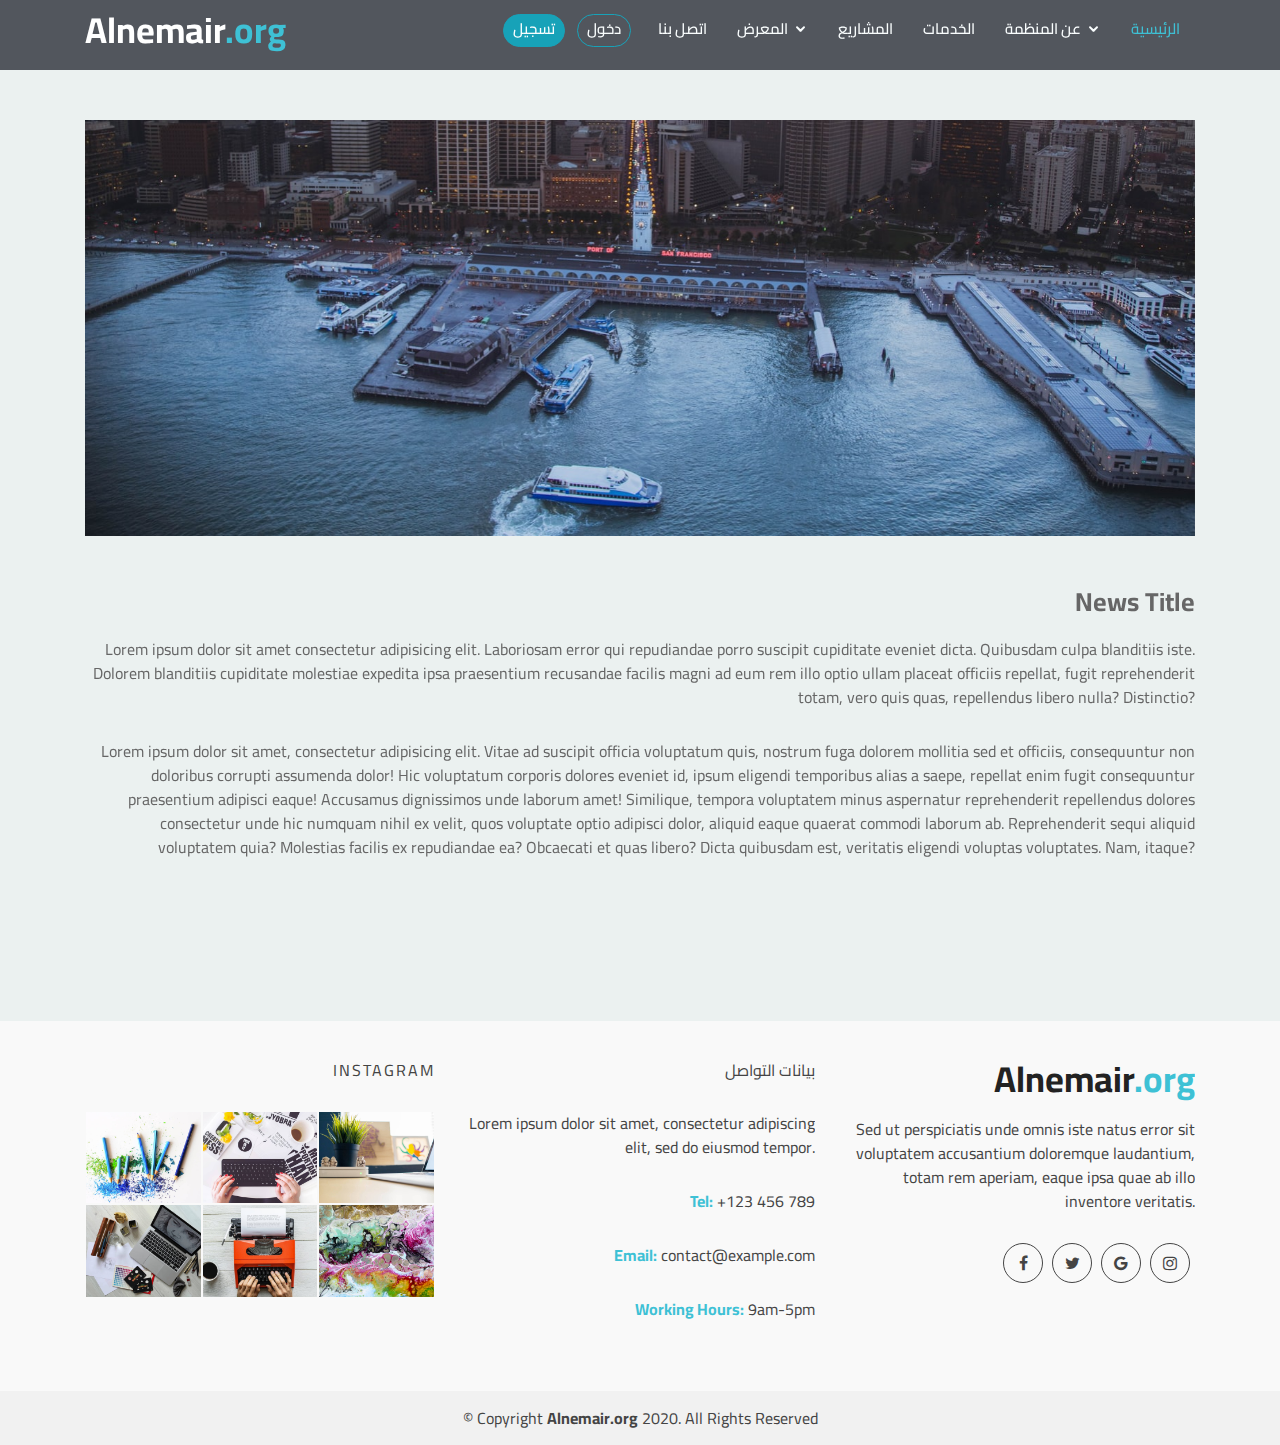
<file: news-details.html>
<!DOCTYPE html>
<html lang="ar">

<head>
  <meta charset="utf-8">
  <meta content="width=device-width, initial-scale=1.0" name="viewport">

  <title>منظمة الشهيد الفاتح النمير | المنشورات</title>

  <!-- important meta tags for SEO -->
  <meta content="" name="description">
  <meta content="" name="keywords">

  <!-- Favicons -->
  <link href="assets/img/favicon.png" rel="icon">
  <link href="assets/img/apple-touch-icon.png" rel="apple-touch-icon">

  <!-- Google Fonts -->
  <link href="https://fonts.googleapis.com/css?family=Open+Sans:300,300i,400,400i,700,700i|Montserrat:300,400,500,700" rel="stylesheet">

  <!-- Google Fonts Arabic -->
  <link rel="preconnect" href="https://fonts.gstatic.com">
  <link href="https://fonts.googleapis.com/css2?family=Amiri:wght@400;700&family=Cairo:wght@400;600;700&display=swap" rel="stylesheet">

  <!-- Vendor CSS Files -->
  <link href="assets/vendor/bootstrap/css/bootstrap.min.css" rel="stylesheet">
  <link href="assets/vendor/icofont/icofont.min.css" rel="stylesheet">
  <link href="assets/vendor/font-awesome/css/font-awesome.min.css" rel="stylesheet">
  <link href="assets/vendor/ionicons/css/ionicons.min.css" rel="stylesheet">
  <link href="assets/vendor/animate.css/animate.min.css" rel="stylesheet">
  <link href="assets/vendor/venobox/venobox.css" rel="stylesheet">
  <link href="assets/vendor/owl.carousel/assets/owl.carousel.min.css" rel="stylesheet">
  <link href="assets/vendor/nivo-slider/css/nivo-slider.css" rel="stylesheet">
  <link href="assets/vendor/aos/aos.css" rel="stylesheet">
  <link href="assets/css/splide.min.css" rel="stylesheet">

  <!-- Template Main CSS File -->
  <link href="assets/css/style.css" rel="stylesheet">

  <!-- Template Arabic CSS File -->
  <link href="assets/css/arabic.css" rel="stylesheet">

</head>

<body>

  <!-- ======= Header ======= -->
  <header id="header" class="fixed-top">
    <div class="container d-flex">

      <div class="logo mr-auto">
        <h1 class="text-light"><a href="index.html">Alnemair<span>.org</span></a></h1>
        <!-- Uncomment below if you prefer to use an image logo -->
        <!-- <a href="index.html"><img src="assets/img/logo.png" alt="" class="img-fluid"></a>-->
      </div>

      <nav class="nav-menu d-none d-lg-block">
        <ul>
          <li class="active"><a href="index.html">الرئيسية</a></li>
          <li class="drop-down"><a href="#">عن المنظمة</a>
            <ul>
              <li><a href="alfatih.html">نبذة عن الشهيد</a></li>
              <li><a href="about.html">نبذة عن المنظمة</a></li>
              <li><a href="team.html">المكتب التنفيذي</a></li>
            </ul>
          </li>
          <li><a href="#services">الخدمات</a></li>
          <li><a href="projects.html">المشاريع</a></li>
          <li class="drop-down"><a href="#">المعرض</a>
            <ul>
              <li><a href="pictures.html">الصور</a></li>
              <li><a href="videos.html">الفيديو</a></li>
              <li><a href="posts.html">المنشورات</a></li>
            </ul>
          </li>
          <li><a href="contact.html">اتصل بنا</a></li>
          <li><a class="login btn btn-outline-info btn-sm" href="login.html">دخول</a></li>
          <li><a class="signup btn btn-info btn-sm" href="signup.html">تسجيل</a></li>

        </ul>
      </nav><!-- .nav-menu -->

    </div>
  </header><!-- End Header -->

  <main id="main">


    <!-- ======= news Details Section ======= -->
    <section class="news-details">
      <div class="container">

        <div class="news-details-container" data-aos="fade-up" data-aos-delay="2100">

          <div class="owl-carousel news-details-carousel">
            <img src="assets/img/news-details.jpg" class="img-fluid" alt="">
            <!-- <img src="assets/img/news/news-details-2.jpg" class="img-fluid" alt="">
            <img src="assets/img/news/news-details-3.jpg" class="img-fluid" alt=""> -->
          </div>

        </div>

        <div class="news-description">
          <h2 data-aos="fade-up" data-aos-delay="200">News Title</h2>
          <p data-aos="fade-up" data-aos-delay="300">
            Lorem ipsum dolor sit amet consectetur adipisicing elit. Laboriosam error qui repudiandae porro suscipit cupiditate eveniet dicta. Quibusdam culpa blanditiis iste. Dolorem blanditiis cupiditate molestiae expedita ipsa praesentium recusandae facilis magni ad eum rem illo optio ullam placeat officiis repellat, fugit reprehenderit totam, vero quis quas, repellendus libero nulla? Distinctio?
          </p>
          <p data-aos="fade-up" data-aos-delay="400">
            Lorem ipsum dolor sit amet, consectetur adipisicing elit. Vitae ad suscipit officia voluptatum quis, nostrum fuga dolorem mollitia sed et officiis, consequuntur non doloribus corrupti assumenda dolor! Hic voluptatum corporis dolores eveniet id, ipsum eligendi temporibus alias a saepe, repellat enim fugit consequuntur praesentium adipisci eaque! Accusamus dignissimos unde laborum amet! Similique, tempora voluptatem minus aspernatur reprehenderit repellendus dolores consectetur unde hic numquam nihil ex velit, quos voluptate optio adipisci dolor, aliquid eaque quaerat commodi laborum ab. Reprehenderit sequi aliquid voluptatem quia? Molestias facilis ex repudiandae ea? Obcaecati et quas libero? Dicta quibusdam est, veritatis eligendi voluptas voluptates. Nam, itaque?
          </p>
          <p data-aos="fade-up" data-aos-delay="500">
            Lorem ipsum dolor sit amet consectetur adipisicing elit. Laboriosam error qui repudiandae porro suscipit cupiditate eveniet dicta. Quibusdam culpa blanditiis iste. Dolorem blanditiis cupiditate molestiae expedita ipsa praesentium recusandae facilis magni ad eum rem illo optio ullam placeat officiis repellat, fugit reprehenderit totam, vero quis quas, repellendus libero nulla? Distinctio?
          </p>
        </div>
      </div>
    </section><!-- End news Details Section -->

  </main><!-- End #main -->


<!-- ======= Footer ======= -->
<footer id="footer">
  <div class="footer-area">
    <div class="container">
      <div class="row">
        <div class="col-md-4 col-sm-4 col-xs-12">
          <div class="footer-content">
            <div class="footer-head">
              <div class="footer-logo">
                <h2>Alnemair<span>.org</span></h2>
              </div>

              <p>Sed ut perspiciatis unde omnis iste natus error sit voluptatem accusantium doloremque laudantium, totam rem aperiam, eaque ipsa quae ab illo inventore veritatis.</p>
              <div class="footer-icons">
                <ul>
                  <li>
                    <a href="#" class="facebook"><i class="fa fa-facebook"></i></a>
                  </li>
                  <li>
                    <a href="https://twitter.com/MartyrAlFatih/status/1332650342115389441?s=20" class="twitter"><i class="fa fa-twitter"></i></a>
                  </li>
                  <li>
                    <a href="#" class="google"><i class="fa fa-google"></i></a>
                  </li>
                  <li>
                    <a href="#" class="instagram"><i class="fa fa-instagram"></i></a>
                  </li>
                </ul>
              </div>
            </div>
          </div>
        </div>
        <!-- end single footer -->
        <div class="col-md-4 col-sm-4 col-xs-12">
          <div class="footer-content">
            <div class="footer-head">
              <h4>بيانات التواصل</h4>
              <p>
                Lorem ipsum dolor sit amet, consectetur adipiscing elit, sed do eiusmod tempor.
              </p>
              <div class="footer-contacts">
                <p><span>Tel:</span> +123 456 789</p>
                <p><span>Email:</span> contact@example.com</p>
                <p><span>Working Hours:</span> 9am-5pm</p>
              </div>
            </div>
          </div>
        </div>
        <!-- end single footer -->
        <div class="col-md-4 col-sm-4 col-xs-12">
          <div class="footer-content">
            <div class="footer-head">
              <h4>Instagram</h4>
              <div class="flicker-img">
                <a href="#"><img src="assets/img/portfolio/1.jpg" alt=""></a>
                <a href="#"><img src="assets/img/portfolio/2.jpg" alt=""></a>
                <a href="#"><img src="assets/img/portfolio/3.jpg" alt=""></a>
                <a href="#"><img src="assets/img/portfolio/4.jpg" alt=""></a>
                <a href="#"><img src="assets/img/portfolio/5.jpg" alt=""></a>
                <a href="#"><img src="assets/img/portfolio/6.jpg" alt=""></a>
              </div>
            </div>
          </div>
        </div>
      </div>
    </div>
  </div>
  <div class="footer-area-bottom">
    <div class="container">
      <div class="row">
        <div class="col-md-12 col-sm-12 col-xs-12">
          <div class="copyright text-center">
            <p>
            &copy; Copyright <strong>Alnemair.org</strong> 2020. All Rights Reserved
            </p>
          </div>
      
        </div>
      </div>
    </div>
  </div>
</footer><!-- End  Footer -->

<!-- back to top button -->
<a href="#" class="back-to-top"><i class="fa fa-chevron-up"></i></a>

<!-- preloader -->
<div id="preloader"></div>


<!-- Vendor JS Files -->
<script src="assets/vendor/jquery/jquery.min.js"></script>
<script src="assets/vendor/bootstrap/js/bootstrap.bundle.min.js"></script>
<script src="assets/vendor/jquery.easing/jquery.easing.min.js"></script>
<script src="assets/vendor/waypoints/jquery.waypoints.min.js"></script>
<script src="assets/vendor/counterup/counterup.min.js"></script>
<script src="assets/vendor/isotope-layout/isotope.pkgd.min.js"></script>
<script src="assets/vendor/venobox/venobox.min.js"></script>
<script src="assets/vendor/nivo-slider/js/jquery.nivo.slider.js"></script>
<script src="assets/vendor/owl.carousel/owl.carousel.min.js"></script>
<script src="assets/vendor/aos/aos.js"></script>
<script src="assets/js/splide.min.js"></script>


<!-- mySplide JS File -->
<script src="assets/js/mySplide.js"></script>

<!-- Template Main JS File -->
<script src="assets/js/main.js"></script>

</body>

</html>
</file>
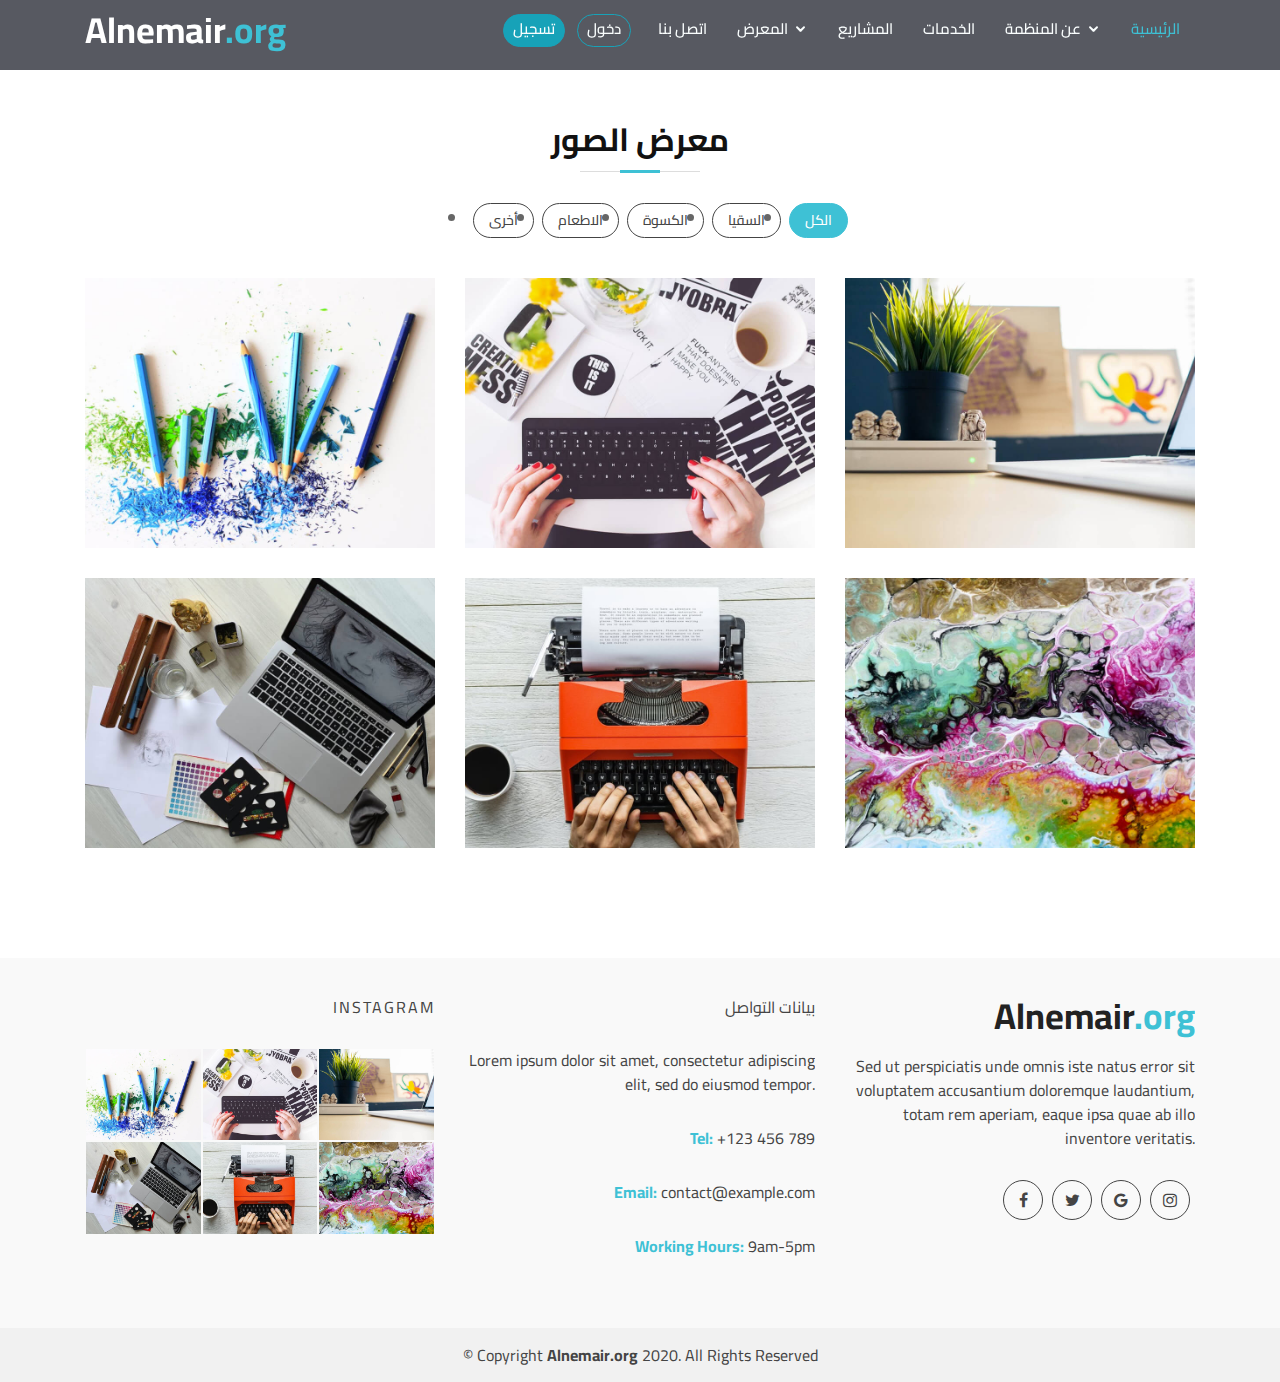
<file: pictures.html>
<!DOCTYPE html>
<html lang="ar">

<head>
  <meta charset="utf-8">
  <meta content="width=device-width, initial-scale=1.0" name="viewport">

  <title>منظمة الشهيد الفاتح النمير | معرض الصور</title>

  <!-- important meta tags for SEO -->
  <meta content="" name="description">
  <meta content="" name="keywords">

  <!-- Favicons -->
  <link href="assets/img/favicon.png" rel="icon">
  <link href="assets/img/apple-touch-icon.png" rel="apple-touch-icon">

  <!-- Google Fonts -->
  <link href="https://fonts.googleapis.com/css?family=Open+Sans:300,300i,400,400i,700,700i|Montserrat:300,400,500,700" rel="stylesheet">

  <!-- Google Fonts Arabic -->
  <link rel="preconnect" href="https://fonts.gstatic.com">
  <link href="https://fonts.googleapis.com/css2?family=Amiri:wght@400;700&family=Cairo:wght@400;600;700&display=swap" rel="stylesheet">

  <!-- Vendor CSS Files -->
  <link href="assets/vendor/bootstrap/css/bootstrap.min.css" rel="stylesheet">
  <link href="assets/vendor/icofont/icofont.min.css" rel="stylesheet">
  <link href="assets/vendor/font-awesome/css/font-awesome.min.css" rel="stylesheet">
  <link href="assets/vendor/ionicons/css/ionicons.min.css" rel="stylesheet">
  <link href="assets/vendor/animate.css/animate.min.css" rel="stylesheet">
  <link href="assets/vendor/venobox/venobox.css" rel="stylesheet">
  <link href="assets/vendor/owl.carousel/assets/owl.carousel.min.css" rel="stylesheet">
  <link href="assets/vendor/nivo-slider/css/nivo-slider.css" rel="stylesheet">
  <link href="assets/vendor/aos/aos.css" rel="stylesheet">
  <link href="assets/css/splide.min.css" rel="stylesheet">

  <!-- Template Main CSS File -->
  <link href="assets/css/style.css" rel="stylesheet">

  <!-- Template Arabic CSS File -->
  <link href="assets/css/arabic.css" rel="stylesheet">

</head>

<body>

  <!-- ======= Header ======= -->
  <header id="header" class="fixed-top">
    <div class="container d-flex">

      <div class="logo mr-auto">
        <h1 class="text-light"><a href="index.html">Alnemair<span>.org</span></a></h1>
        <!-- Uncomment below if you prefer to use an image logo -->
        <!-- <a href="index.html"><img src="assets/img/logo.png" alt="" class="img-fluid"></a>-->
      </div>

      <nav class="nav-menu d-none d-lg-block">
        <ul>
          <li class="active"><a href="index.html">الرئيسية</a></li>
          <li class="drop-down"><a href="#">عن المنظمة</a>
            <ul>
              <li><a href="alfatih.html">نبذة عن الشهيد</a></li>
              <li><a href="about.html">نبذة عن المنظمة</a></li>
              <li><a href="team.html">المكتب التنفيذي</a></li>
            </ul>
          </li>
          <li><a href="#services">الخدمات</a></li>
          <li><a href="projects.html">المشاريع</a></li>
          <li class="drop-down"><a href="#">المعرض</a>
            <ul>
              <li><a href="pictures.html">الصور</a></li>
              <li><a href="videos.html">الفيديو</a></li>
              <li><a href="posts.html">المنشورات</a></li>
            </ul>
          </li>
          <li><a href="contact.html">اتصل بنا</a></li>
          <li><a class="login btn btn-outline-info btn-sm" href="login.html">دخول</a></li>
          <li><a class="signup btn btn-info btn-sm" href="signup.html">تسجيل</a></li>

        </ul>
      </nav><!-- .nav-menu -->

    </div>
  </header><!-- End Header -->
 


    <!-- ======= Portfolio Section ======= -->
    <div id="portfolio" class="portfolio-area area-padding fix">
      <div class="container">
        <div class="row">
          <div class="col-lg-12 col-md-12 col-sm-12 col-xs-12">
            <div class="section-header text-center">
              <h3>معرض الصور</h3>
            </div>
          </div>
        </div>
        <div class="row wesome-project-1 fix">
          <!-- Start Portfolio -page -->
          <div class="col-lg-12 col-md-12 col-sm-12 col-xs-12">
            <div class="awesome-menu ">
              <ul class="project-menu">
                <li>
                  <a href="#" class="active" data-filter="*">الكل</a>
                </li>
                <li>
                  <a href="#" data-filter=".drink">السقيا</a>
                </li>
                <li>
                  <a href="#" data-filter=".dress">الكسوة</a>
                </li>
                <li>
                  <a href="#" data-filter=".eat">الاطعام</a>
                </li>
                <li>
                  <a href="#" data-filter=".others">أخرى</a>
                </li>
              </ul>
            </div>
          </div>
        </div>

        <div class="row awesome-project-content">
          <!-- single-awesome-project start -->
          <div class="col-md-6 col-lg-4 col-xs-12 design development">
            <div class="single-awesome-project">
              <div class="awesome-img">
                <a href="#"><img src="assets/img/portfolio/1.jpg" alt="our works" /></a>
                <div class="add-actions text-center">
                  <div class="project-dec">
                    <a class="venobox" data-gall="myGallery" href="assets/img/portfolio/1.jpg">
                      <h4>مبردات مدرسة سقط لقط</h4>
                      <span>برنامج السقيا</span>
                    </a>
                  </div>
                </div>
              </div>
            </div>
          </div>
          <!-- single-awesome-project end -->
          <!-- single-awesome-project start -->
          <div class="col-md-6 col-lg-4 col-xs-12 eat">
            <div class="single-awesome-project">
              <div class="awesome-img">
                <a href="#"><img src="assets/img/portfolio/2.jpg" alt="our works" /></a>
                <div class="add-actions text-center">
                  <div class="project-dec">
                    <a class="venobox" data-gall="myGallery" href="assets/img/portfolio/2.jpg">
                      <h4>أطفال الشوارع</h4>
                      <span>حملة الاطعام</span>
                    </a>
                  </div>
                </div>
              </div>
            </div>
          </div>
          <!-- single-awesome-project end -->
          <!-- single-awesome-project start -->
          <div class="col-md-6 col-lg-4 col-xs-12 dress">
            <div class="single-awesome-project">
              <div class="awesome-img">
                <a href="#"><img src="assets/img/portfolio/3.jpg" alt="our works" /></a>
                <div class="add-actions text-center">
                  <div class="project-dec">
                    <a class="venobox" data-gall="myGallery" href="assets/img/portfolio/3.jpg">
                      <h4>حملة دفيني من الزيفة</h4>
                      <span>برنامج الكسوة</span>
                    </a>
                  </div>
                </div>
              </div>
            </div>
          </div>
          <!-- single-awesome-project end -->
          <!-- single-awesome-project start -->
          <div class="col-md-6 col-lg-4 col-xs-12 dress">
            <div class="single-awesome-project">
              <div class="awesome-img">
                <a href="#"><img src="assets/img/portfolio/4.jpg" alt="our works" /></a>
                <div class="add-actions text-center">
                  <div class="project-dec">
                    <a class="venobox" data-gall="myGallery" href="assets/img/portfolio/4.jpg">
                      <h4>حملة دفيني من الزيفة</h4>
                      <span>برنامج كسوة</span>
                    </a>
                  </div>
                </div>
              </div>
            </div>
          </div>
          <!-- single-awesome-project end -->
          <!-- single-awesome-project start -->
          <div class="col-md-6 col-lg-4 col-xs-12 drink">
            <div class="single-awesome-project">
              <div class="awesome-img">
                <a href="#"><img src="assets/img/portfolio/5.jpg" alt="our works" /></a>
                <div class="add-actions text-center text-center">
                  <div class="project-dec">
                    <a class="venobox" data-gall="myGallery" href="assets/img/portfolio/5.jpg">
                      <h4>قرية واق الواق</h4>
                      <span>برنامج السقيا</span>
                    </a>
                  </div>
                </div>
              </div>
            </div>
          </div>
          <!-- single-awesome-project end -->
          <!-- single-awesome-project start -->
          <div class="col-md-6 col-lg-4 col-xs-12 others">
            <div class="single-awesome-project">
              <div class="awesome-img">
                <a href="#"><img src="assets/img/portfolio/6.jpg" alt="our works" /></a>
                <div class="add-actions text-center">
                  <div class="project-dec">
                    <a class="venobox" data-gall="myGallery" href="assets/img/portfolio/6.jpg">
                      <h4>تعقيم طلاب الأساس</h4>
                      <span>برنامج التعقيم</span>
                    </a>
                  </div>
                </div>
              </div>
            </div>
          </div>
          <!-- single-awesome-project end -->
        </div>
      </div>
    </div><!-- End Portfolio Section -->



<!-- ======= Footer ======= -->
<footer id="footer">
  <div class="footer-area">
    <div class="container">
      <div class="row">
        <div class="col-md-4 col-sm-4 col-xs-12">
          <div class="footer-content">
            <div class="footer-head">
              <div class="footer-logo">
                <h2>Alnemair<span>.org</span></h2>
              </div>

              <p>Sed ut perspiciatis unde omnis iste natus error sit voluptatem accusantium doloremque laudantium, totam rem aperiam, eaque ipsa quae ab illo inventore veritatis.</p>
              <div class="footer-icons">
                <ul>
                  <li>
                    <a href="#" class="facebook"><i class="fa fa-facebook"></i></a>
                  </li>
                  <li>
                    <a href="https://twitter.com/MartyrAlFatih/status/1332650342115389441?s=20" class="twitter"><i class="fa fa-twitter"></i></a>
                  </li>
                  <li>
                    <a href="#" class="google"><i class="fa fa-google"></i></a>
                  </li>
                  <li>
                    <a href="#" class="instagram"><i class="fa fa-instagram"></i></a>
                  </li>
                </ul>
              </div>
            </div>
          </div>
        </div>
        <!-- end single footer -->
        <div class="col-md-4 col-sm-4 col-xs-12">
          <div class="footer-content">
            <div class="footer-head">
              <h4>بيانات التواصل</h4>
              <p>
                Lorem ipsum dolor sit amet, consectetur adipiscing elit, sed do eiusmod tempor.
              </p>
              <div class="footer-contacts">
                <p><span>Tel:</span> +123 456 789</p>
                <p><span>Email:</span> contact@example.com</p>
                <p><span>Working Hours:</span> 9am-5pm</p>
              </div>
            </div>
          </div>
        </div>
        <!-- end single footer -->
        <div class="col-md-4 col-sm-4 col-xs-12">
          <div class="footer-content">
            <div class="footer-head">
              <h4>Instagram</h4>
              <div class="flicker-img">
                <a href="#"><img src="assets/img/portfolio/1.jpg" alt=""></a>
                <a href="#"><img src="assets/img/portfolio/2.jpg" alt=""></a>
                <a href="#"><img src="assets/img/portfolio/3.jpg" alt=""></a>
                <a href="#"><img src="assets/img/portfolio/4.jpg" alt=""></a>
                <a href="#"><img src="assets/img/portfolio/5.jpg" alt=""></a>
                <a href="#"><img src="assets/img/portfolio/6.jpg" alt=""></a>
              </div>
            </div>
          </div>
        </div>
      </div>
    </div>
  </div>
  <div class="footer-area-bottom">
    <div class="container">
      <div class="row">
        <div class="col-md-12 col-sm-12 col-xs-12">
          <div class="copyright text-center">
            <p>
            &copy; Copyright <strong>Alnemair.org</strong> 2020. All Rights Reserved
            </p>
          </div>
      
        </div>
      </div>
    </div>
  </div>
</footer><!-- End  Footer -->

<!-- back to top button -->
<a href="#" class="back-to-top"><i class="fa fa-chevron-up"></i></a>

<!-- preloader -->
<div id="preloader"></div>


<!-- Vendor JS Files -->
<script src="assets/vendor/jquery/jquery.min.js"></script>
<script src="assets/vendor/bootstrap/js/bootstrap.bundle.min.js"></script>
<script src="assets/vendor/jquery.easing/jquery.easing.min.js"></script>
<script src="assets/vendor/waypoints/jquery.waypoints.min.js"></script>
<script src="assets/vendor/counterup/counterup.min.js"></script>
<script src="assets/vendor/isotope-layout/isotope.pkgd.min.js"></script>
<script src="assets/vendor/venobox/venobox.min.js"></script>
<script src="assets/vendor/nivo-slider/js/jquery.nivo.slider.js"></script>
<script src="assets/vendor/owl.carousel/owl.carousel.min.js"></script>
<script src="assets/vendor/aos/aos.js"></script>
<script src="assets/js/splide.min.js"></script>


<!-- mySplide JS File -->
<script src="assets/js/mySplide.js"></script>

<!-- Template Main JS File -->
<script src="assets/js/main.js"></script>

</body>

</html>
</file>
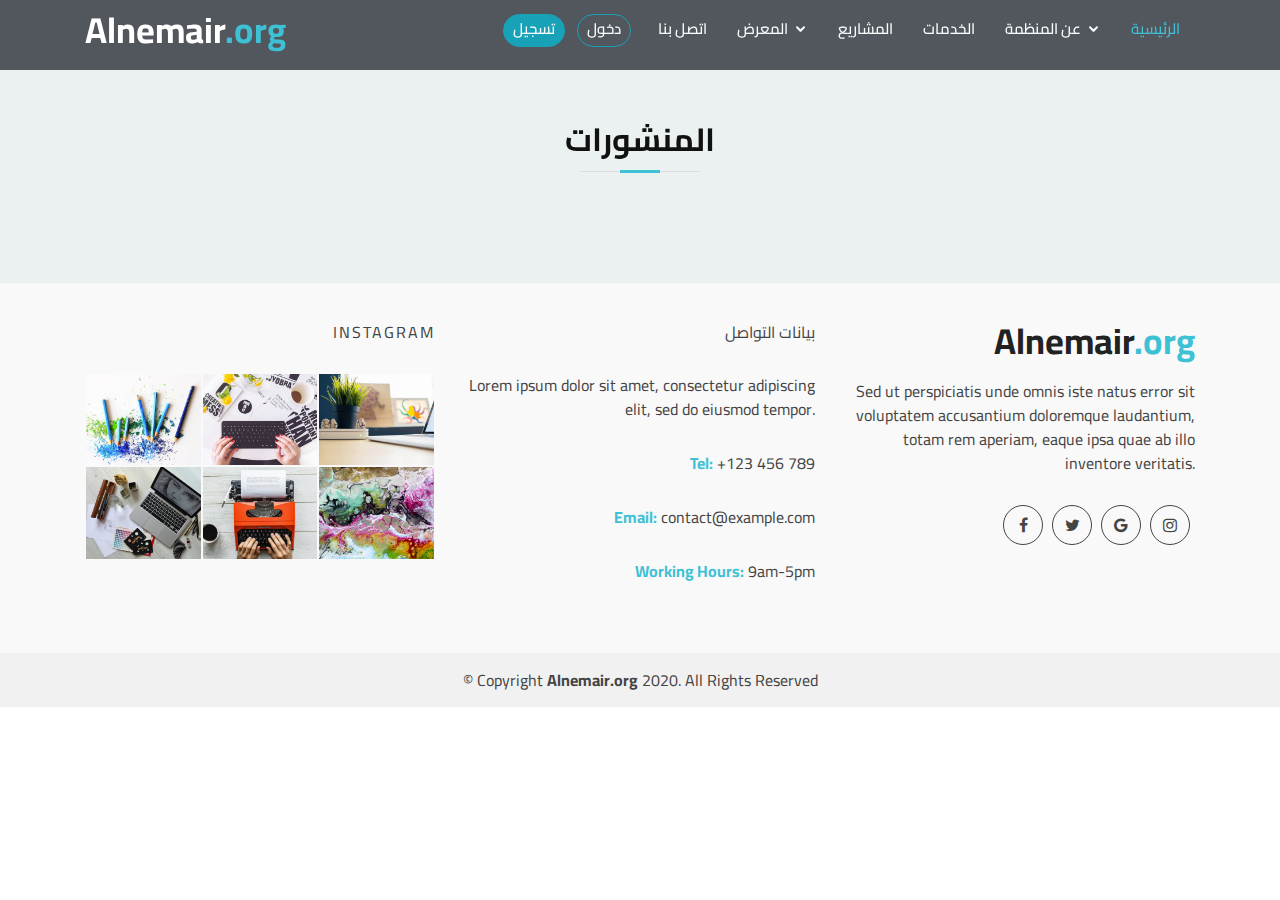
<file: posts.html>
<!DOCTYPE html>
<html lang="ar">

<head>
  <meta charset="utf-8">
  <meta content="width=device-width, initial-scale=1.0" name="viewport">

  <title>منظمة الشهيد الفاتح النمير | المنشورات</title>

  <!-- important meta tags for SEO -->
  <meta content="" name="description">
  <meta content="" name="keywords">

  <!-- Favicons -->
  <link href="assets/img/favicon.png" rel="icon">
  <link href="assets/img/apple-touch-icon.png" rel="apple-touch-icon">

  <!-- Google Fonts -->
  <link href="https://fonts.googleapis.com/css?family=Open+Sans:300,300i,400,400i,700,700i|Montserrat:300,400,500,700" rel="stylesheet">

  <!-- Google Fonts Arabic -->
  <link rel="preconnect" href="https://fonts.gstatic.com">
  <link href="https://fonts.googleapis.com/css2?family=Amiri:wght@400;700&family=Cairo:wght@400;600;700&display=swap" rel="stylesheet">

  <!-- Vendor CSS Files -->
  <link href="assets/vendor/bootstrap/css/bootstrap.min.css" rel="stylesheet">
  <link href="assets/vendor/icofont/icofont.min.css" rel="stylesheet">
  <link href="assets/vendor/font-awesome/css/font-awesome.min.css" rel="stylesheet">
  <link href="assets/vendor/ionicons/css/ionicons.min.css" rel="stylesheet">
  <link href="assets/vendor/animate.css/animate.min.css" rel="stylesheet">
  <link href="assets/vendor/venobox/venobox.css" rel="stylesheet">
  <link href="assets/vendor/owl.carousel/assets/owl.carousel.min.css" rel="stylesheet">
  <link href="assets/vendor/nivo-slider/css/nivo-slider.css" rel="stylesheet">
  <link href="assets/vendor/aos/aos.css" rel="stylesheet">
  <link href="assets/css/splide.min.css" rel="stylesheet">

  <!-- Template Main CSS File -->
  <link href="assets/css/style.css" rel="stylesheet">

  <!-- Template Arabic CSS File -->
  <link href="assets/css/arabic.css" rel="stylesheet">

</head>

<body>

  <!-- ======= Header ======= -->
  <header id="header" class="fixed-top">
    <div class="container d-flex">

      <div class="logo mr-auto">
        <h1 class="text-light"><a href="index.html">Alnemair<span>.org</span></a></h1>
        <!-- Uncomment below if you prefer to use an image logo -->
        <!-- <a href="index.html"><img src="assets/img/logo.png" alt="" class="img-fluid"></a>-->
      </div>

      <nav class="nav-menu d-none d-lg-block">
        <ul>
          <li class="active"><a href="index.html">الرئيسية</a></li>
          <li class="drop-down"><a href="#">عن المنظمة</a>
            <ul>
              <li><a href="alfatih.html">نبذة عن الشهيد</a></li>
              <li><a href="about.html">نبذة عن المنظمة</a></li>
              <li><a href="team.html">المكتب التنفيذي</a></li>
            </ul>
          </li>
          <li><a href="#services">الخدمات</a></li>
          <li><a href="projects.html">المشاريع</a></li>
          <li class="drop-down"><a href="#">المعرض</a>
            <ul>
              <li><a href="pictures.html">الصور</a></li>
              <li><a href="videos.html">الفيديو</a></li>
              <li><a href="posts.html">المنشورات</a></li>
            </ul>
          </li>
          <li><a href="contact.html">اتصل بنا</a></li>
          <li><a class="login btn btn-outline-info btn-sm" href="login.html">دخول</a></li>
          <li><a class="signup btn btn-info btn-sm" href="signup.html">تسجيل</a></li>

        </ul>
      </nav><!-- .nav-menu -->

    </div>
  </header><!-- End Header -->
 
<main id="posts" class="area-padding">

    <div class="container">

        <header class="section-header" data-aos="fade-up-left" data-aos-delay="200">
          <h3 class="section-title">المنشورات</h3>
        </header>

        

    </div>

</main>

<!-- ======= Footer ======= -->
<footer id="footer">
  <div class="footer-area">
    <div class="container">
      <div class="row">
        <div class="col-md-4 col-sm-4 col-xs-12">
          <div class="footer-content">
            <div class="footer-head">
              <div class="footer-logo">
                <h2>Alnemair<span>.org</span></h2>
              </div>

              <p>Sed ut perspiciatis unde omnis iste natus error sit voluptatem accusantium doloremque laudantium, totam rem aperiam, eaque ipsa quae ab illo inventore veritatis.</p>
              <div class="footer-icons">
                <ul>
                  <li>
                    <a href="#" class="facebook"><i class="fa fa-facebook"></i></a>
                  </li>
                  <li>
                    <a href="https://twitter.com/MartyrAlFatih/status/1332650342115389441?s=20" class="twitter"><i class="fa fa-twitter"></i></a>
                  </li>
                  <li>
                    <a href="#" class="google"><i class="fa fa-google"></i></a>
                  </li>
                  <li>
                    <a href="#" class="instagram"><i class="fa fa-instagram"></i></a>
                  </li>
                </ul>
              </div>
            </div>
          </div>
        </div>
        <!-- end single footer -->
        <div class="col-md-4 col-sm-4 col-xs-12">
          <div class="footer-content">
            <div class="footer-head">
              <h4>بيانات التواصل</h4>
              <p>
                Lorem ipsum dolor sit amet, consectetur adipiscing elit, sed do eiusmod tempor.
              </p>
              <div class="footer-contacts">
                <p><span>Tel:</span> +123 456 789</p>
                <p><span>Email:</span> contact@example.com</p>
                <p><span>Working Hours:</span> 9am-5pm</p>
              </div>
            </div>
          </div>
        </div>
        <!-- end single footer -->
        <div class="col-md-4 col-sm-4 col-xs-12">
          <div class="footer-content">
            <div class="footer-head">
              <h4>Instagram</h4>
              <div class="flicker-img">
                <a href="#"><img src="assets/img/portfolio/1.jpg" alt=""></a>
                <a href="#"><img src="assets/img/portfolio/2.jpg" alt=""></a>
                <a href="#"><img src="assets/img/portfolio/3.jpg" alt=""></a>
                <a href="#"><img src="assets/img/portfolio/4.jpg" alt=""></a>
                <a href="#"><img src="assets/img/portfolio/5.jpg" alt=""></a>
                <a href="#"><img src="assets/img/portfolio/6.jpg" alt=""></a>
              </div>
            </div>
          </div>
        </div>
      </div>
    </div>
  </div>
  <div class="footer-area-bottom">
    <div class="container">
      <div class="row">
        <div class="col-md-12 col-sm-12 col-xs-12">
          <div class="copyright text-center">
            <p>
            &copy; Copyright <strong>Alnemair.org</strong> 2020. All Rights Reserved
            </p>
          </div>
      
        </div>
      </div>
    </div>
  </div>
</footer><!-- End  Footer -->

<!-- back to top button -->
<a href="#" class="back-to-top"><i class="fa fa-chevron-up"></i></a>

<!-- preloader -->
<div id="preloader"></div>


<!-- Vendor JS Files -->
<script src="assets/vendor/jquery/jquery.min.js"></script>
<script src="assets/vendor/bootstrap/js/bootstrap.bundle.min.js"></script>
<script src="assets/vendor/jquery.easing/jquery.easing.min.js"></script>
<script src="assets/vendor/waypoints/jquery.waypoints.min.js"></script>
<script src="assets/vendor/counterup/counterup.min.js"></script>
<script src="assets/vendor/isotope-layout/isotope.pkgd.min.js"></script>
<script src="assets/vendor/venobox/venobox.min.js"></script>
<script src="assets/vendor/nivo-slider/js/jquery.nivo.slider.js"></script>
<script src="assets/vendor/owl.carousel/owl.carousel.min.js"></script>
<script src="assets/vendor/aos/aos.js"></script>
<script src="assets/js/splide.min.js"></script>


<!-- mySplide JS File -->
<script src="assets/js/mySplide.js"></script>

<!-- Template Main JS File -->
<script src="assets/js/main.js"></script>

</body>

</html>
</file>
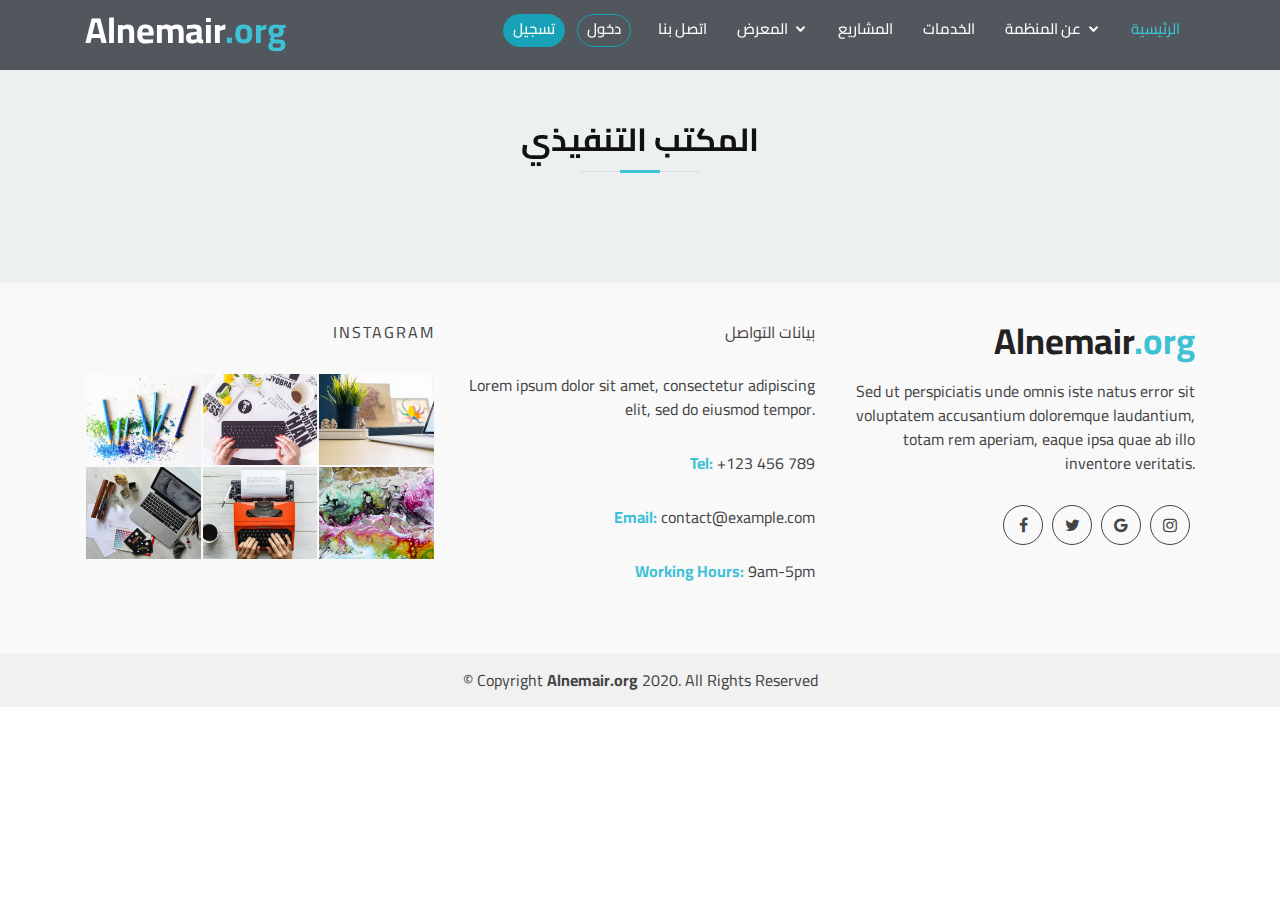
<file: team.html>
<!DOCTYPE html>
<html lang="ar">

<head>
  <meta charset="utf-8">
  <meta content="width=device-width, initial-scale=1.0" name="viewport">

  <title>منظمة الشهيد الفاتح النمير | المنشورات</title>

  <!-- important meta tags for SEO -->
  <meta content="" name="description">
  <meta content="" name="keywords">

  <!-- Favicons -->
  <link href="assets/img/favicon.png" rel="icon">
  <link href="assets/img/apple-touch-icon.png" rel="apple-touch-icon">

  <!-- Google Fonts -->
  <link href="https://fonts.googleapis.com/css?family=Open+Sans:300,300i,400,400i,700,700i|Montserrat:300,400,500,700" rel="stylesheet">

  <!-- Google Fonts Arabic -->
  <link rel="preconnect" href="https://fonts.gstatic.com">
  <link href="https://fonts.googleapis.com/css2?family=Amiri:wght@400;700&family=Cairo:wght@400;600;700&display=swap" rel="stylesheet">

  <!-- Vendor CSS Files -->
  <link href="assets/vendor/bootstrap/css/bootstrap.min.css" rel="stylesheet">
  <link href="assets/vendor/icofont/icofont.min.css" rel="stylesheet">
  <link href="assets/vendor/font-awesome/css/font-awesome.min.css" rel="stylesheet">
  <link href="assets/vendor/ionicons/css/ionicons.min.css" rel="stylesheet">
  <link href="assets/vendor/animate.css/animate.min.css" rel="stylesheet">
  <link href="assets/vendor/venobox/venobox.css" rel="stylesheet">
  <link href="assets/vendor/owl.carousel/assets/owl.carousel.min.css" rel="stylesheet">
  <link href="assets/vendor/nivo-slider/css/nivo-slider.css" rel="stylesheet">
  <link href="assets/vendor/aos/aos.css" rel="stylesheet">
  <link href="assets/css/splide.min.css" rel="stylesheet">

  <!-- Template Main CSS File -->
  <link href="assets/css/style.css" rel="stylesheet">

  <!-- Template Arabic CSS File -->
  <link href="assets/css/arabic.css" rel="stylesheet">

</head>

<body>

  <!-- ======= Header ======= -->
  <header id="header" class="fixed-top">
    <div class="container d-flex">

      <div class="logo mr-auto">
        <h1 class="text-light"><a href="index.html">Alnemair<span>.org</span></a></h1>
        <!-- Uncomment below if you prefer to use an image logo -->
        <!-- <a href="index.html"><img src="assets/img/logo.png" alt="" class="img-fluid"></a>-->
      </div>

      <nav class="nav-menu d-none d-lg-block">
        <ul>
          <li class="active"><a href="index.html">الرئيسية</a></li>
          <li class="drop-down"><a href="#">عن المنظمة</a>
            <ul>
              <li><a href="alfatih.html">نبذة عن الشهيد</a></li>
              <li><a href="about.html">نبذة عن المنظمة</a></li>
              <li><a href="team.html">المكتب التنفيذي</a></li>
            </ul>
          </li>
          <li><a href="#services">الخدمات</a></li>
          <li><a href="projects.html">المشاريع</a></li>
          <li class="drop-down"><a href="#">المعرض</a>
            <ul>
              <li><a href="pictures.html">الصور</a></li>
              <li><a href="videos.html">الفيديو</a></li>
              <li><a href="posts.html">المنشورات</a></li>
            </ul>
          </li>
          <li><a href="contact.html">اتصل بنا</a></li>
          <li><a class="login btn btn-outline-info btn-sm" href="login.html">دخول</a></li>
          <li><a class="signup btn btn-info btn-sm" href="signup.html">تسجيل</a></li>

        </ul>
      </nav><!-- .nav-menu -->

    </div>
  </header><!-- End Header -->
 
<main id="alfatih" class="area-padding">

    <div class="container">
        <header class="section-header" data-aos="fade-up-left" data-aos-delay="200">
            <h3 class="section-title">المكتب التنفيذي</h3>
        </header>
        
                  

    </div>

</main>

<!-- ======= Footer ======= -->
<footer id="footer">
    <div class="footer-area">
      <div class="container">
        <div class="row">
          <div class="col-md-4 col-sm-4 col-xs-12">
            <div class="footer-content">
              <div class="footer-head">
                <div class="footer-logo">
                  <h2>Alnemair<span>.org</span></h2>
                </div>
  
                <p>Sed ut perspiciatis unde omnis iste natus error sit voluptatem accusantium doloremque laudantium, totam rem aperiam, eaque ipsa quae ab illo inventore veritatis.</p>
                <div class="footer-icons">
                  <ul>
                    <li>
                      <a href="#" class="facebook"><i class="fa fa-facebook"></i></a>
                    </li>
                    <li>
                      <a href="https://twitter.com/MartyrAlFatih/status/1332650342115389441?s=20" class="twitter"><i class="fa fa-twitter"></i></a>
                    </li>
                    <li>
                      <a href="#" class="google"><i class="fa fa-google"></i></a>
                    </li>
                    <li>
                      <a href="#" class="instagram"><i class="fa fa-instagram"></i></a>
                    </li>
                  </ul>
                </div>
              </div>
            </div>
          </div>
          <!-- end single footer -->
          <div class="col-md-4 col-sm-4 col-xs-12">
            <div class="footer-content">
              <div class="footer-head">
                <h4>بيانات التواصل</h4>
                <p>
                  Lorem ipsum dolor sit amet, consectetur adipiscing elit, sed do eiusmod tempor.
                </p>
                <div class="footer-contacts">
                  <p><span>Tel:</span> +123 456 789</p>
                  <p><span>Email:</span> contact@example.com</p>
                  <p><span>Working Hours:</span> 9am-5pm</p>
                </div>
              </div>
            </div>
          </div>
          <!-- end single footer -->
          <div class="col-md-4 col-sm-4 col-xs-12">
            <div class="footer-content">
              <div class="footer-head">
                <h4>Instagram</h4>
                <div class="flicker-img">
                  <a href="#"><img src="assets/img/portfolio/1.jpg" alt=""></a>
                  <a href="#"><img src="assets/img/portfolio/2.jpg" alt=""></a>
                  <a href="#"><img src="assets/img/portfolio/3.jpg" alt=""></a>
                  <a href="#"><img src="assets/img/portfolio/4.jpg" alt=""></a>
                  <a href="#"><img src="assets/img/portfolio/5.jpg" alt=""></a>
                  <a href="#"><img src="assets/img/portfolio/6.jpg" alt=""></a>
                </div>
              </div>
            </div>
          </div>
        </div>
      </div>
    </div>
    <div class="footer-area-bottom">
      <div class="container">
        <div class="row">
          <div class="col-md-12 col-sm-12 col-xs-12">
            <div class="copyright text-center">
              <p>
              &copy; Copyright <strong>Alnemair.org</strong> 2020. All Rights Reserved
              </p>
            </div>
        
          </div>
        </div>
      </div>
    </div>
  </footer><!-- End  Footer -->
  
  <!-- back to top button -->
  <a href="#" class="back-to-top"><i class="fa fa-chevron-up"></i></a>
  
  <!-- preloader -->
  <div id="preloader"></div>
  
  
  <!-- Vendor JS Files -->
  <script src="assets/vendor/jquery/jquery.min.js"></script>
  <script src="assets/vendor/bootstrap/js/bootstrap.bundle.min.js"></script>
  <script src="assets/vendor/jquery.easing/jquery.easing.min.js"></script>
  <script src="assets/vendor/waypoints/jquery.waypoints.min.js"></script>
  <script src="assets/vendor/counterup/counterup.min.js"></script>
  <script src="assets/vendor/isotope-layout/isotope.pkgd.min.js"></script>
  <script src="assets/vendor/venobox/venobox.min.js"></script>
  <script src="assets/vendor/nivo-slider/js/jquery.nivo.slider.js"></script>
  <script src="assets/vendor/owl.carousel/owl.carousel.min.js"></script>
  <script src="assets/vendor/aos/aos.js"></script>
  <script src="assets/js/splide.min.js"></script>
  
  
  <!-- mySplide JS File -->
  <script src="assets/js/mySplide.js"></script>
  
  <!-- Template Main JS File -->
  <script src="assets/js/main.js"></script>
  
  </body>
  
  </html>
</file>
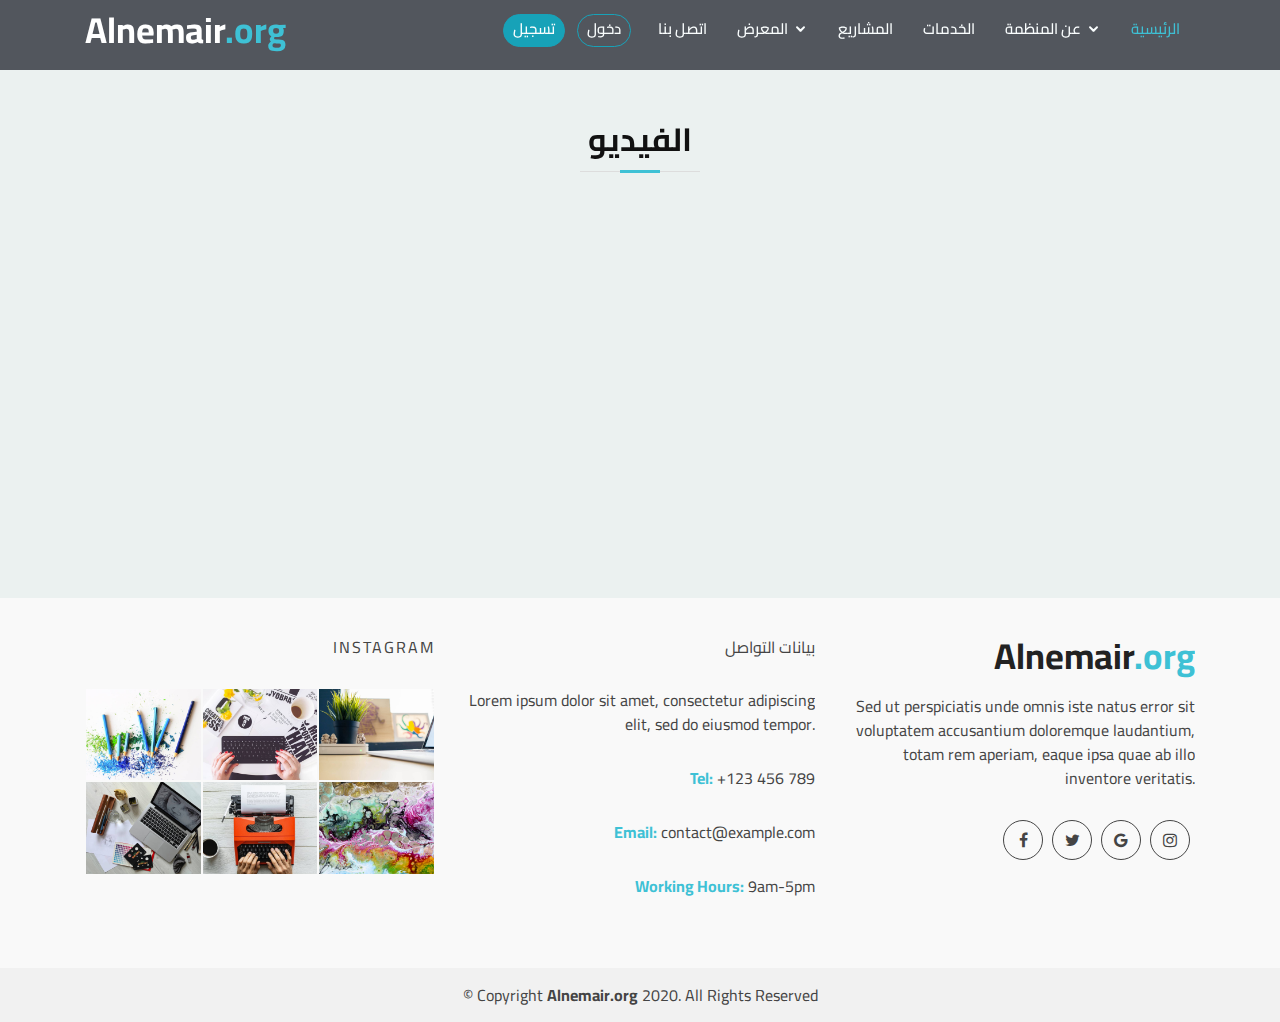
<file: videos.html>
<!DOCTYPE html>
<html lang="ar">

<head>
  <meta charset="utf-8">
  <meta content="width=device-width, initial-scale=1.0" name="viewport">

  <title>منظمة الشهيد الفاتح النمير | الفيديو</title>

  <!-- important meta tags for SEO -->
  <meta content="" name="description">
  <meta content="" name="keywords">

  <!-- Favicons -->
  <link href="assets/img/favicon.png" rel="icon">
  <link href="assets/img/apple-touch-icon.png" rel="apple-touch-icon">

  <!-- Google Fonts -->
  <link href="https://fonts.googleapis.com/css?family=Open+Sans:300,300i,400,400i,700,700i|Montserrat:300,400,500,700" rel="stylesheet">

  <!-- Google Fonts Arabic -->
  <link rel="preconnect" href="https://fonts.gstatic.com">
  <link href="https://fonts.googleapis.com/css2?family=Amiri:wght@400;700&family=Cairo:wght@400;600;700&display=swap" rel="stylesheet">

  <!-- Vendor CSS Files -->
  <link href="assets/vendor/bootstrap/css/bootstrap.min.css" rel="stylesheet">
  <link href="assets/vendor/icofont/icofont.min.css" rel="stylesheet">
  <link href="assets/vendor/font-awesome/css/font-awesome.min.css" rel="stylesheet">
  <link href="assets/vendor/ionicons/css/ionicons.min.css" rel="stylesheet">
  <link href="assets/vendor/animate.css/animate.min.css" rel="stylesheet">
  <link href="assets/vendor/venobox/venobox.css" rel="stylesheet">
  <link href="assets/vendor/owl.carousel/assets/owl.carousel.min.css" rel="stylesheet">
  <link href="assets/vendor/nivo-slider/css/nivo-slider.css" rel="stylesheet">
  <link href="assets/vendor/aos/aos.css" rel="stylesheet">
  <link href="assets/css/splide.min.css" rel="stylesheet">

  <!-- Template Main CSS File -->
  <link href="assets/css/style.css" rel="stylesheet">

  <!-- Template Arabic CSS File -->
  <link href="assets/css/arabic.css" rel="stylesheet">

</head>

<body>

  <!-- ======= Header ======= -->
  <header id="header" class="fixed-top">
    <div class="container d-flex">

      <div class="logo mr-auto">
        <h1 class="text-light"><a href="index.html">Alnemair<span>.org</span></a></h1>
        <!-- Uncomment below if you prefer to use an image logo -->
        <!-- <a href="index.html"><img src="assets/img/logo.png" alt="" class="img-fluid"></a>-->
      </div>

      <nav class="nav-menu d-none d-lg-block">
        <ul>
          <li class="active"><a href="index.html">الرئيسية</a></li>
          <li class="drop-down"><a href="#">عن المنظمة</a>
            <ul>
              <li><a href="alfatih.html">نبذة عن الشهيد</a></li>
              <li><a href="about.html">نبذة عن المنظمة</a></li>
              <li><a href="team.html">المكتب التنفيذي</a></li>
            </ul>
          </li>
          <li><a href="#services">الخدمات</a></li>
          <li><a href="projects.html">المشاريع</a></li>
          <li class="drop-down"><a href="#">المعرض</a>
            <ul>
              <li><a href="pictures.html">الصور</a></li>
              <li><a href="videos.html">الفيديو</a></li>
              <li><a href="posts.html">المنشورات</a></li>
            </ul>
          </li>
          <li><a href="contact.html">اتصل بنا</a></li>
          <li><a class="login btn btn-outline-info btn-sm" href="login.html">دخول</a></li>
          <li><a class="signup btn btn-info btn-sm" href="signup.html">تسجيل</a></li>

        </ul>
      </nav><!-- .nav-menu -->

    </div>
  </header><!-- End Header -->


<main id="main">

    <!-- ======= Videos Section ======= -->
    <section id="news" class="pictures videos area-padding">
      <div class="container" data-aos="fade-up" data-aos="fade-up" data-aos-delay="2000">

        <header class="section-header">
          <h3 class="section-title">الفيديو</h3>
        </header>

        <div class="row news-container" data-aos="fade-up" data-aos-delay="200">

          <div class="col-lg-6 col-md-12 news-item">
            <div class="news-wrap">
            <iframe class="video d-block my-0 mx-auto" width="450" height="315" src="https://www.youtube.com/embed/ws4qCanfvIo" frameborder="0" allow="accelerometer; autoplay; clipboard-write; encrypted-media; gyroscope; picture-in-picture" allowfullscreen></iframe>
            </div>
          </div>

          <div class="col-lg-6 col-md-12 news-item">
            <div class="news-wrap">
            <iframe class="video d-block my-0 mx-auto" width="450" height="315" src="https://www.youtube.com/embed/xyRw7MBh9Y8" frameborder="0" allow="accelerometer; autoplay; clipboard-write; encrypted-media; gyroscope; picture-in-picture" allowfullscreen></iframe>
            </div>
          </div>


        </div><!-- End news-container -->
      </div><!-- End container -->
    </section><!-- End Videos Section -->

  </main><!-- End #main -->


<!-- ======= Footer ======= -->
<footer id="footer">
  <div class="footer-area">
    <div class="container">
      <div class="row">
        <div class="col-md-4 col-sm-4 col-xs-12">
          <div class="footer-content">
            <div class="footer-head">
              <div class="footer-logo">
                <h2>Alnemair<span>.org</span></h2>
              </div>

              <p>Sed ut perspiciatis unde omnis iste natus error sit voluptatem accusantium doloremque laudantium, totam rem aperiam, eaque ipsa quae ab illo inventore veritatis.</p>
              <div class="footer-icons">
                <ul>
                  <li>
                    <a href="#" class="facebook"><i class="fa fa-facebook"></i></a>
                  </li>
                  <li>
                    <a href="https://twitter.com/MartyrAlFatih/status/1332650342115389441?s=20" class="twitter"><i class="fa fa-twitter"></i></a>
                  </li>
                  <li>
                    <a href="#" class="google"><i class="fa fa-google"></i></a>
                  </li>
                  <li>
                    <a href="#" class="instagram"><i class="fa fa-instagram"></i></a>
                  </li>
                </ul>
              </div>
            </div>
          </div>
        </div>
        <!-- end single footer -->
        <div class="col-md-4 col-sm-4 col-xs-12">
          <div class="footer-content">
            <div class="footer-head">
              <h4>بيانات التواصل</h4>
              <p>
                Lorem ipsum dolor sit amet, consectetur adipiscing elit, sed do eiusmod tempor.
              </p>
              <div class="footer-contacts">
                <p><span>Tel:</span> +123 456 789</p>
                <p><span>Email:</span> contact@example.com</p>
                <p><span>Working Hours:</span> 9am-5pm</p>
              </div>
            </div>
          </div>
        </div>
        <!-- end single footer -->
        <div class="col-md-4 col-sm-4 col-xs-12">
          <div class="footer-content">
            <div class="footer-head">
              <h4>Instagram</h4>
              <div class="flicker-img">
                <a href="#"><img src="assets/img/portfolio/1.jpg" alt=""></a>
                <a href="#"><img src="assets/img/portfolio/2.jpg" alt=""></a>
                <a href="#"><img src="assets/img/portfolio/3.jpg" alt=""></a>
                <a href="#"><img src="assets/img/portfolio/4.jpg" alt=""></a>
                <a href="#"><img src="assets/img/portfolio/5.jpg" alt=""></a>
                <a href="#"><img src="assets/img/portfolio/6.jpg" alt=""></a>
              </div>
            </div>
          </div>
        </div>
      </div>
    </div>
  </div>
  <div class="footer-area-bottom">
    <div class="container">
      <div class="row">
        <div class="col-md-12 col-sm-12 col-xs-12">
          <div class="copyright text-center">
            <p>
            &copy; Copyright <strong>Alnemair.org</strong> 2020. All Rights Reserved
            </p>
          </div>
      
        </div>
      </div>
    </div>
  </div>
</footer><!-- End  Footer -->

<!-- back to top button -->
<a href="#" class="back-to-top"><i class="fa fa-chevron-up"></i></a>

<!-- preloader -->
<div id="preloader"></div>


<!-- Vendor JS Files -->
<script src="assets/vendor/jquery/jquery.min.js"></script>
<script src="assets/vendor/bootstrap/js/bootstrap.bundle.min.js"></script>
<script src="assets/vendor/jquery.easing/jquery.easing.min.js"></script>
<script src="assets/vendor/waypoints/jquery.waypoints.min.js"></script>
<script src="assets/vendor/counterup/counterup.min.js"></script>
<script src="assets/vendor/isotope-layout/isotope.pkgd.min.js"></script>
<script src="assets/vendor/venobox/venobox.min.js"></script>
<script src="assets/vendor/nivo-slider/js/jquery.nivo.slider.js"></script>
<script src="assets/vendor/owl.carousel/owl.carousel.min.js"></script>
<script src="assets/vendor/aos/aos.js"></script>
<script src="assets/js/splide.min.js"></script>


<!-- mySplide JS File -->
<script src="assets/js/mySplide.js"></script>

<!-- Template Main JS File -->
<script src="assets/js/main.js"></script>

</body>

</html>
</file>
<file: assets/vendor/venobox/venobox.css>
/* ------ venobox.css --------*/
.vbox-overlay *, .vbox-overlay *:before, .vbox-overlay *:after{
    -webkit-backface-visibility: hidden;
    -webkit-box-sizing:border-box;
    -moz-box-sizing:border-box;
    box-sizing:border-box;
}
.vbox-overlay * { 
    -webkit-backface-visibility: visible;
    backface-visibility: visible;
}
.vbox-overlay{
    display: -webkit-flex;
    display: flex;
    -webkit-flex-direction: column;
    flex-direction: column;
    -webkit-justify-content: center;
    justify-content: center;
    -webkit-align-items: center;
    align-items: center;
    position: fixed;
    left: 0;
    top: 0;
    bottom: 0;
    right: 0;
    z-index: 999999;
}

/* ----- navigation ----- */
.vbox-title{
    width: 100%;
    height: 40px;
    float: left;
    text-align: center;
    line-height: 28px;
    font-size: 12px;
    padding: 6px 50px;
    overflow: hidden;
    position: fixed;
    display: none;
    left: 0;
    z-index: 89;
}
.vbox-close{
    cursor: pointer;
    position: fixed;
    top: -1px;
    right: 0;
    width: 50px;
    height: 40px;
    padding: 6px;
    display: block;
    background-position:10px center;
    overflow: hidden;
    font-size: 24px;
    line-height: 1;
    text-align: center;
    z-index: 99;
}
.vbox-left{
    cursor: pointer;
    position: fixed;
    left: 0;
    height: 40px;
    overflow: hidden;
    line-height: 28px;
    font-size: 12px;
    z-index: 99;
    display: flex;
    align-items:center;
}
.vbox-num{
    display: inline-block;
    margin: 6px 0 6px 15px;
}
/* ----- Social share ----- */
.vbox-share{
    line-height: 28px;
    font-size: 12px;
    overflow: hidden;
    position: fixed;
    left: 0;
    z-index: 98;
    display: flex;
    align-items:center;
    justify-content: center;
    width: 100%;
    text-align: center;
}
.vbox-share svg{
    max-height: 28px;
    width: 28px;
    z-index: 10;
    margin-left: 12px;
    margin-top: 6px;
    margin-bottom: 6px;
    vertical-align: middle;
}


/* ----- navigation ARROWS ----- */
.vbox-next, .vbox-prev{
    position: fixed;
    top: 50%;
    margin-top: -15px;
    overflow: hidden;
    cursor: pointer;
    display: block;
    width: 45px;
    height: 45px;
    z-index: 99;
}
.vbox-next span, .vbox-prev span{
    position: relative;
    width: 20px;
    height: 20px;
    border: 2px solid transparent;
    border-top-color: #B6B6B6;
    border-right-color: #B6B6B6;
    text-indent: -100px;
    position: absolute;
    top: 8px;
    display: block;
}
.vbox-prev{
    left: 15px;
}
.vbox-next{
    right: 15px;
}
.vbox-prev span{
    left: 10px;
    -ms-transform: rotate(-135deg);
    -webkit-transform: rotate(-135deg);
    transform: rotate(-135deg);
}
.vbox-next span{
    -ms-transform: rotate(45deg);
    -webkit-transform: rotate(45deg);
    transform: rotate(45deg);
    right: 10px;
}
/* ------- inline window ------ */
.vbox-inline{
    width: 420px;
    height: 315px;
    height: 70vh;
    padding: 10px;
    background: #fff;
    margin: 0 auto;
    overflow: auto;
    text-align: left;
}
/* ------- Video & iFrames window ------ */
.venoframe{
    max-width: 100%;
    width: 100%;
    border: none;
    width: 100%;
    height: 260px;
    height: 70vh;
}
.venoframe.vbvid{
    height: 260px;
}
@media (min-width: 768px) {
    .venoframe, .vbox-inline{
        width: 90%;
        height: 360px;
        height: 70vh;
    }
    .venoframe.vbvid{
        width: 640px;
        height: 360px;
    }
}
@media (min-width: 992px) {
    .venoframe, .vbox-inline{
        max-width: 1200px;
        width: 80%;
        height: 540px;
        height: 70vh;
    }
    .venoframe.vbvid{
        width: 960px;
        height: 540px;
    }
}
/* 
Please do NOT edit this part! 
or at least read this note: http://i.imgur.com/7C0ws9e.gif
*/
.vbox-open{
    overflow: hidden;
}
.vbox-container{
    position: absolute;
    left: 0;
    right: 0;
    top: 0;
    bottom: 0;
    overflow-x: hidden;
    overflow-y: scroll;
    overflow-scrolling: touch;
    -webkit-overflow-scrolling: touch;
    z-index: 20;
    max-height: 100%;

}

.vbox-content{
    text-align: center;
    float: left;
    width: 100%;
    position: relative;
    overflow: hidden;
    padding: 20px 4%;
}
.vbox-container img{
    max-width: 100%;
    height: auto;
}
.vbox-figlio{
    box-shadow: 0 0 12px rgba(0,0,0,0.19), 0 6px 6px rgba(0,0,0,0.23);
    max-width: 100%;
    text-align: initial;
}
img.vbox-figlio{
    -webkit-user-select: none;
-khtml-user-select: none;
-moz-user-select: none;
-o-user-select: none;
user-select: none;
}
.vbox-content.swipe-left{
    margin-left: -200px !important;
}
.vbox-content.swipe-right{
    margin-left: 200px !important;
}
.vbox-animated{
    webkit-transition: margin 300ms ease-out;
    transition: margin 300ms ease-out;
}

/* ---------- preloader ----------
 * SPINKIT 
 * http://tobiasahlin.com/spinkit/
-------------------------------- */
.sk-double-bounce,.sk-rotating-plane{width:40px;height:40px;margin:40px auto}.sk-rotating-plane{background-color:#333;-webkit-animation:sk-rotatePlane 1.2s infinite ease-in-out;animation:sk-rotatePlane 1.2s infinite ease-in-out}@-webkit-keyframes sk-rotatePlane{0%{-webkit-transform:perspective(120px) rotateX(0) rotateY(0);transform:perspective(120px) rotateX(0) rotateY(0)}50%{-webkit-transform:perspective(120px) rotateX(-180.1deg) rotateY(0);transform:perspective(120px) rotateX(-180.1deg) rotateY(0)}100%{-webkit-transform:perspective(120px) rotateX(-180deg) rotateY(-179.9deg);transform:perspective(120px) rotateX(-180deg) rotateY(-179.9deg)}}@keyframes sk-rotatePlane{0%{-webkit-transform:perspective(120px) rotateX(0) rotateY(0);transform:perspective(120px) rotateX(0) rotateY(0)}50%{-webkit-transform:perspective(120px) rotateX(-180.1deg) rotateY(0);transform:perspective(120px) rotateX(-180.1deg) rotateY(0)}100%{-webkit-transform:perspective(120px) rotateX(-180deg) rotateY(-179.9deg);transform:perspective(120px) rotateX(-180deg) rotateY(-179.9deg)}}.sk-double-bounce{position:relative}.sk-double-bounce .sk-child{width:100%;height:100%;border-radius:50%;background-color:#333;opacity:.6;position:absolute;top:0;left:0;-webkit-animation:sk-doubleBounce 2s infinite ease-in-out;animation:sk-doubleBounce 2s infinite ease-in-out}.sk-chasing-dots .sk-child,.sk-spinner-pulse,.sk-three-bounce .sk-child{background-color:#333;border-radius:100%}.sk-double-bounce .sk-double-bounce2{-webkit-animation-delay:-1s;animation-delay:-1s}@-webkit-keyframes sk-doubleBounce{0%,100%{-webkit-transform:scale(0);transform:scale(0)}50%{-webkit-transform:scale(1);transform:scale(1)}}@keyframes sk-doubleBounce{0%,100%{-webkit-transform:scale(0);transform:scale(0)}50%{-webkit-transform:scale(1);transform:scale(1)}}.sk-wave{margin:40px auto;width:50px;height:40px;text-align:center;font-size:10px}.sk-wave .sk-rect{background-color:#333;height:100%;width:6px;display:inline-block;-webkit-animation:sk-waveStretchDelay 1.2s infinite ease-in-out;animation:sk-waveStretchDelay 1.2s infinite ease-in-out}.sk-wave .sk-rect1{-webkit-animation-delay:-1.2s;animation-delay:-1.2s}.sk-wave .sk-rect2{-webkit-animation-delay:-1.1s;animation-delay:-1.1s}.sk-wave .sk-rect3{-webkit-animation-delay:-1s;animation-delay:-1s}.sk-wave .sk-rect4{-webkit-animation-delay:-.9s;animation-delay:-.9s}.sk-wave .sk-rect5{-webkit-animation-delay:-.8s;animation-delay:-.8s}@-webkit-keyframes sk-waveStretchDelay{0%,100%,40%{-webkit-transform:scaleY(.4);transform:scaleY(.4)}20%{-webkit-transform:scaleY(1);transform:scaleY(1)}}@keyframes sk-waveStretchDelay{0%,100%,40%{-webkit-transform:scaleY(.4);transform:scaleY(.4)}20%{-webkit-transform:scaleY(1);transform:scaleY(1)}}.sk-wandering-cubes{margin:40px auto;width:40px;height:40px;position:relative}.sk-wandering-cubes .sk-cube{background-color:#333;width:10px;height:10px;position:absolute;top:0;left:0;-webkit-animation:sk-wanderingCube 1.8s ease-in-out -1.8s infinite both;animation:sk-wanderingCube 1.8s ease-in-out -1.8s infinite both}.sk-chasing-dots,.sk-spinner-pulse{width:40px;height:40px;margin:40px auto}.sk-wandering-cubes .sk-cube2{-webkit-animation-delay:-.9s;animation-delay:-.9s}@-webkit-keyframes sk-wanderingCube{0%{-webkit-transform:rotate(0);transform:rotate(0)}25%{-webkit-transform:translateX(30px) rotate(-90deg) scale(.5);transform:translateX(30px) rotate(-90deg) scale(.5)}50%{-webkit-transform:translateX(30px) translateY(30px) rotate(-179deg);transform:translateX(30px) translateY(30px) rotate(-179deg)}50.1%{-webkit-transform:translateX(30px) translateY(30px) rotate(-180deg);transform:translateX(30px) translateY(30px) rotate(-180deg)}75%{-webkit-transform:translateX(0) translateY(30px) rotate(-270deg) scale(.5);transform:translateX(0) translateY(30px) rotate(-270deg) scale(.5)}100%{-webkit-transform:rotate(-360deg);transform:rotate(-360deg)}}@keyframes sk-wanderingCube{0%{-webkit-transform:rotate(0);transform:rotate(0)}25%{-webkit-transform:translateX(30px) rotate(-90deg) scale(.5);transform:translateX(30px) rotate(-90deg) scale(.5)}50%{-webkit-transform:translateX(30px) translateY(30px) rotate(-179deg);transform:translateX(30px) translateY(30px) rotate(-179deg)}50.1%{-webkit-transform:translateX(30px) translateY(30px) rotate(-180deg);transform:translateX(30px) translateY(30px) rotate(-180deg)}75%{-webkit-transform:translateX(0) translateY(30px) rotate(-270deg) scale(.5);transform:translateX(0) translateY(30px) rotate(-270deg) scale(.5)}100%{-webkit-transform:rotate(-360deg);transform:rotate(-360deg)}}.sk-spinner-pulse{-webkit-animation:sk-pulseScaleOut 1s infinite ease-in-out;animation:sk-pulseScaleOut 1s infinite ease-in-out}@-webkit-keyframes sk-pulseScaleOut{0%{-webkit-transform:scale(0);transform:scale(0)}100%{-webkit-transform:scale(1);transform:scale(1);opacity:0}}@keyframes sk-pulseScaleOut{0%{-webkit-transform:scale(0);transform:scale(0)}100%{-webkit-transform:scale(1);transform:scale(1);opacity:0}}.sk-chasing-dots{position:relative;text-align:center;-webkit-animation:sk-chasingDotsRotate 2s infinite linear;animation:sk-chasingDotsRotate 2s infinite linear}.sk-chasing-dots .sk-child{width:60%;height:60%;display:inline-block;position:absolute;top:0;-webkit-animation:sk-chasingDotsBounce 2s infinite ease-in-out;animation:sk-chasingDotsBounce 2s infinite ease-in-out}.sk-chasing-dots .sk-dot2{top:auto;bottom:0;-webkit-animation-delay:-1s;animation-delay:-1s}@-webkit-keyframes sk-chasingDotsRotate{100%{-webkit-transform:rotate(360deg);transform:rotate(360deg)}}@keyframes sk-chasingDotsRotate{100%{-webkit-transform:rotate(360deg);transform:rotate(360deg)}}@-webkit-keyframes sk-chasingDotsBounce{0%,100%{-webkit-transform:scale(0);transform:scale(0)}50%{-webkit-transform:scale(1);transform:scale(1)}}@keyframes sk-chasingDotsBounce{0%,100%{-webkit-transform:scale(0);transform:scale(0)}50%{-webkit-transform:scale(1);transform:scale(1)}}.sk-three-bounce{margin:40px auto;width:80px;text-align:center}.sk-three-bounce .sk-child{width:20px;height:20px;display:inline-block;-webkit-animation:sk-three-bounce 1.4s ease-in-out 0s infinite both;animation:sk-three-bounce 1.4s ease-in-out 0s infinite both}.sk-circle .sk-child:before,.sk-fading-circle .sk-circle:before{display:block;border-radius:100%;content:'';background-color:#333}.sk-three-bounce .sk-bounce1{-webkit-animation-delay:-.32s;animation-delay:-.32s}.sk-three-bounce .sk-bounce2{-webkit-animation-delay:-.16s;animation-delay:-.16s}@-webkit-keyframes sk-three-bounce{0%,100%,80%{-webkit-transform:scale(0);transform:scale(0)}40%{-webkit-transform:scale(1);transform:scale(1)}}@keyframes sk-three-bounce{0%,100%,80%{-webkit-transform:scale(0);transform:scale(0)}40%{-webkit-transform:scale(1);transform:scale(1)}}.sk-circle{margin:40px auto;width:40px;height:40px;position:relative}.sk-circle .sk-child{width:100%;height:100%;position:absolute;left:0;top:0}.sk-circle .sk-child:before{margin:0 auto;width:15%;height:15%;-webkit-animation:sk-circleBounceDelay 1.2s infinite ease-in-out both;animation:sk-circleBounceDelay 1.2s infinite ease-in-out both}.sk-circle .sk-circle2{-webkit-transform:rotate(30deg);-ms-transform:rotate(30deg);transform:rotate(30deg)}.sk-circle .sk-circle3{-webkit-transform:rotate(60deg);-ms-transform:rotate(60deg);transform:rotate(60deg)}.sk-circle .sk-circle4{-webkit-transform:rotate(90deg);-ms-transform:rotate(90deg);transform:rotate(90deg)}.sk-circle .sk-circle5{-webkit-transform:rotate(120deg);-ms-transform:rotate(120deg);transform:rotate(120deg)}.sk-circle .sk-circle6{-webkit-transform:rotate(150deg);-ms-transform:rotate(150deg);transform:rotate(150deg)}.sk-circle .sk-circle7{-webkit-transform:rotate(180deg);-ms-transform:rotate(180deg);transform:rotate(180deg)}.sk-circle .sk-circle8{-webkit-transform:rotate(210deg);-ms-transform:rotate(210deg);transform:rotate(210deg)}.sk-circle .sk-circle9{-webkit-transform:rotate(240deg);-ms-transform:rotate(240deg);transform:rotate(240deg)}.sk-circle .sk-circle10{-webkit-transform:rotate(270deg);-ms-transform:rotate(270deg);transform:rotate(270deg)}.sk-circle .sk-circle11{-webkit-transform:rotate(300deg);-ms-transform:rotate(300deg);transform:rotate(300deg)}.sk-circle .sk-circle12{-webkit-transform:rotate(330deg);-ms-transform:rotate(330deg);transform:rotate(330deg)}.sk-circle .sk-circle2:before{-webkit-animation-delay:-1.1s;animation-delay:-1.1s}.sk-circle .sk-circle3:before{-webkit-animation-delay:-1s;animation-delay:-1s}.sk-circle .sk-circle4:before{-webkit-animation-delay:-.9s;animation-delay:-.9s}.sk-circle .sk-circle5:before{-webkit-animation-delay:-.8s;animation-delay:-.8s}.sk-circle .sk-circle6:before{-webkit-animation-delay:-.7s;animation-delay:-.7s}.sk-circle .sk-circle7:before{-webkit-animation-delay:-.6s;animation-delay:-.6s}.sk-circle .sk-circle8:before{-webkit-animation-delay:-.5s;animation-delay:-.5s}.sk-circle .sk-circle9:before{-webkit-animation-delay:-.4s;animation-delay:-.4s}.sk-circle .sk-circle10:before{-webkit-animation-delay:-.3s;animation-delay:-.3s}.sk-circle .sk-circle11:before{-webkit-animation-delay:-.2s;animation-delay:-.2s}.sk-circle .sk-circle12:before{-webkit-animation-delay:-.1s;animation-delay:-.1s}@-webkit-keyframes sk-circleBounceDelay{0%,100%,80%{-webkit-transform:scale(0);transform:scale(0)}40%{-webkit-transform:scale(1);transform:scale(1)}}@keyframes sk-circleBounceDelay{0%,100%,80%{-webkit-transform:scale(0);transform:scale(0)}40%{-webkit-transform:scale(1);transform:scale(1)}}.sk-cube-grid{width:40px;height:40px;margin:40px auto}.sk-cube-grid .sk-cube{width:33.33%;height:33.33%;background-color:#333;float:left;-webkit-animation:sk-cubeGridScaleDelay 1.3s infinite ease-in-out;animation:sk-cubeGridScaleDelay 1.3s infinite ease-in-out}.sk-cube-grid .sk-cube1{-webkit-animation-delay:.2s;animation-delay:.2s}.sk-cube-grid .sk-cube2{-webkit-animation-delay:.3s;animation-delay:.3s}.sk-cube-grid .sk-cube3{-webkit-animation-delay:.4s;animation-delay:.4s}.sk-cube-grid .sk-cube4{-webkit-animation-delay:.1s;animation-delay:.1s}.sk-cube-grid .sk-cube5{-webkit-animation-delay:.2s;animation-delay:.2s}.sk-cube-grid .sk-cube6{-webkit-animation-delay:.3s;animation-delay:.3s}.sk-cube-grid .sk-cube7{-webkit-animation-delay:0ms;animation-delay:0ms}.sk-cube-grid .sk-cube8{-webkit-animation-delay:.1s;animation-delay:.1s}.sk-cube-grid .sk-cube9{-webkit-animation-delay:.2s;animation-delay:.2s}@-webkit-keyframes sk-cubeGridScaleDelay{0%,100%,70%{-webkit-transform:scale3D(1,1,1);transform:scale3D(1,1,1)}35%{-webkit-transform:scale3D(0,0,1);transform:scale3D(0,0,1)}}@keyframes sk-cubeGridScaleDelay{0%,100%,70%{-webkit-transform:scale3D(1,1,1);transform:scale3D(1,1,1)}35%{-webkit-transform:scale3D(0,0,1);transform:scale3D(0,0,1)}}.sk-fading-circle{margin:40px auto;width:40px;height:40px;position:relative}.sk-fading-circle .sk-circle{width:100%;height:100%;position:absolute;left:0;top:0}.sk-fading-circle .sk-circle:before{margin:0 auto;width:15%;height:15%;-webkit-animation:sk-circleFadeDelay 1.2s infinite ease-in-out both;animation:sk-circleFadeDelay 1.2s infinite ease-in-out both}.sk-fading-circle .sk-circle2{-webkit-transform:rotate(30deg);-ms-transform:rotate(30deg);transform:rotate(30deg)}.sk-fading-circle .sk-circle3{-webkit-transform:rotate(60deg);-ms-transform:rotate(60deg);transform:rotate(60deg)}.sk-fading-circle .sk-circle4{-webkit-transform:rotate(90deg);-ms-transform:rotate(90deg);transform:rotate(90deg)}.sk-fading-circle .sk-circle5{-webkit-transform:rotate(120deg);-ms-transform:rotate(120deg);transform:rotate(120deg)}.sk-fading-circle .sk-circle6{-webkit-transform:rotate(150deg);-ms-transform:rotate(150deg);transform:rotate(150deg)}.sk-fading-circle .sk-circle7{-webkit-transform:rotate(180deg);-ms-transform:rotate(180deg);transform:rotate(180deg)}.sk-fading-circle .sk-circle8{-webkit-transform:rotate(210deg);-ms-transform:rotate(210deg);transform:rotate(210deg)}.sk-fading-circle .sk-circle9{-webkit-transform:rotate(240deg);-ms-transform:rotate(240deg);transform:rotate(240deg)}.sk-fading-circle .sk-circle10{-webkit-transform:rotate(270deg);-ms-transform:rotate(270deg);transform:rotate(270deg)}.sk-fading-circle .sk-circle11{-webkit-transform:rotate(300deg);-ms-transform:rotate(300deg);transform:rotate(300deg)}.sk-fading-circle .sk-circle12{-webkit-transform:rotate(330deg);-ms-transform:rotate(330deg);transform:rotate(330deg)}.sk-fading-circle .sk-circle2:before{-webkit-animation-delay:-1.1s;animation-delay:-1.1s}.sk-fading-circle .sk-circle3:before{-webkit-animation-delay:-1s;animation-delay:-1s}.sk-fading-circle .sk-circle4:before{-webkit-animation-delay:-.9s;animation-delay:-.9s}.sk-fading-circle .sk-circle5:before{-webkit-animation-delay:-.8s;animation-delay:-.8s}.sk-fading-circle .sk-circle6:before{-webkit-animation-delay:-.7s;animation-delay:-.7s}.sk-fading-circle .sk-circle7:before{-webkit-animation-delay:-.6s;animation-delay:-.6s}.sk-fading-circle .sk-circle8:before{-webkit-animation-delay:-.5s;animation-delay:-.5s}.sk-fading-circle .sk-circle9:before{-webkit-animation-delay:-.4s;animation-delay:-.4s}.sk-fading-circle .sk-circle10:before{-webkit-animation-delay:-.3s;animation-delay:-.3s}.sk-fading-circle .sk-circle11:before{-webkit-animation-delay:-.2s;animation-delay:-.2s}.sk-fading-circle .sk-circle12:before{-webkit-animation-delay:-.1s;animation-delay:-.1s}@-webkit-keyframes sk-circleFadeDelay{0%,100%,39%{opacity:0}40%{opacity:1}}@keyframes sk-circleFadeDelay{0%,100%,39%{opacity:0}40%{opacity:1}}.sk-folding-cube{margin:40px auto;width:40px;height:40px;position:relative;-webkit-transform:rotateZ(45deg);transform:rotateZ(45deg)}.sk-folding-cube .sk-cube{float:left;width:50%;height:50%;position:relative;-webkit-transform:scale(1.1);-ms-transform:scale(1.1);transform:scale(1.1)}.sk-folding-cube .sk-cube:before{content:'';position:absolute;top:0;left:0;width:100%;height:100%;background-color:#333;-webkit-animation:sk-foldCubeAngle 2.4s infinite linear both;animation:sk-foldCubeAngle 2.4s infinite linear both;-webkit-transform-origin:100% 100%;-ms-transform-origin:100% 100%;transform-origin:100% 100%}.sk-folding-cube .sk-cube2{-webkit-transform:scale(1.1) rotateZ(90deg);transform:scale(1.1) rotateZ(90deg)}.sk-folding-cube .sk-cube3{-webkit-transform:scale(1.1) rotateZ(180deg);transform:scale(1.1) rotateZ(180deg)}.sk-folding-cube .sk-cube4{-webkit-transform:scale(1.1) rotateZ(270deg);transform:scale(1.1) rotateZ(270deg)}.sk-folding-cube .sk-cube2:before{-webkit-animation-delay:.3s;animation-delay:.3s}.sk-folding-cube .sk-cube3:before{-webkit-animation-delay:.6s;animation-delay:.6s}.sk-folding-cube .sk-cube4:before{-webkit-animation-delay:.9s;animation-delay:.9s}@-webkit-keyframes sk-foldCubeAngle{0%,10%{-webkit-transform:perspective(140px) rotateX(-180deg);transform:perspective(140px) rotateX(-180deg);opacity:0}25%,75%{-webkit-transform:perspective(140px) rotateX(0);transform:perspective(140px) rotateX(0);opacity:1}100%,90%{-webkit-transform:perspective(140px) rotateY(180deg);transform:perspective(140px) rotateY(180deg);opacity:0}}@keyframes sk-foldCubeAngle{0%,10%{-webkit-transform:perspective(140px) rotateX(-180deg);transform:perspective(140px) rotateX(-180deg);opacity:0}25%,75%{-webkit-transform:perspective(140px) rotateX(0);transform:perspective(140px) rotateX(0);opacity:1}100%,90%{-webkit-transform:perspective(140px) rotateY(180deg);transform:perspective(140px) rotateY(180deg);opacity:0}}
</file>
<file: assets/css/style.css>
/*--------------------------------------------------------------
# General
--------------------------------------------------------------*/
:root {
  --prim-clr:  #3EC1D5;
  --facebook: #3b5998;
  --twitter: #00aced;
  --google: #dd4b39;
  --instagram: #517fa4;
}

body {
  background: #fff;
  color: #666666;
  font-family:'Cairo', "Montserrat", sans-serif !important;
  overflow: hidden;
}

body.fadeOut {
  overflow: auto;
  overflow-x: hidden;
}

a {
  color: var(--prim-clr);
  transition: 0.5s;
}

a:hover, a:active, a:focus {
  color: var(--prim-clr);
  outline: none;
  text-decoration: none;
}

p {
  padding: 0;
  margin: 0 0 30px 0;
}

h1, h2, h3, h4, h5, h6 {
  font-family:'Cairo', "Montserrat", sans-serif !important;
  font-weight: 400;
  margin: 0 0 20px 0;
  padding: 0;
}

main {
  background-color: #ebf1f0;
}

.area-padding {
  padding: 120px 0px 80px !important;
}

.area-padding-2 {
  padding: 70px 0px 50px;
}

.padding-2 {
  padding-bottom: 90px;
}

.section-headline h2 {
  display: inline-block;
  font-size: 40px;
  font-weight: 600;
  margin-bottom: 70px;
  position: relative;
  text-transform: capitalize;
}

.section-headline h2::after {
  border: 1px solid #333;
  bottom: -20px;
  content: "";
  left: 0;
  margin: 0 auto;
  position: absolute;
  right: 0;
  width: 40%;
}

.sec-head {
  display: inline-block;
  font-size: 17px;
  font-weight: 600;
  margin-bottom: 0;
  padding: 0 0 10px;
  text-transform: uppercase;
  transition: all 0.4s ease 0s;
}


/* Back to top button */
.back-to-top {
  position: fixed;
  display: none;
  background: var(--prim-clr);
  color: #fff;
  width: 44px;
  height: 44px;
  text-align: center;
  line-height: 1;
  font-size: 16px;
  border-radius: 50%;
  right: 15px;
  bottom: 15px;
  transition: background 0.5s;
  z-index: 11;
}

.back-to-top i {
  padding-top: 12px;
  color: #fff;
}

@media (max-width: 768px) {
  .back-to-top {
    bottom: 15px;
  }
}

/* Prelaoder */
div#preloader {
  position: fixed;
  left: 0;
  top: 0;
  z-index: 99999;
  width: 100%;
  height: 100%;
  overflow: visible;
  background: #fff url("../img/preloader.gif") no-repeat center center;
}

::-moz-selection {
  background: #3EC1D5;
  text-shadow: none;
}

::selection {
  background: #3EC1D5;
  text-shadow: none;
}

/*--------------------------------------------------------------
# Header
--------------------------------------------------------------*/
#header {
  height: 70px;
  transition: all 0.5s;
  z-index: 997;
  padding: 10px 0;
  background:  #1d202bbe;
}

#header.header-scrolled {
  background: #030d2cf1;
  height: 70px;
  padding: 10px 0;
}

#header .logo h1 {
  font-size: 36px;
  margin: 0;
  padding: 0;
  line-height: 40px;
  font-weight: bold;
}

#header .logo h1 span {
  color: var(--prim-clr);
}

#header .logo h1 a, #header .logo h1 a:hover {
  color: #fff;
  text-decoration: none;
}

#header .logo img {
  padding: 0;
  margin: 0;
  max-height: 40px;
}

@media (max-width: 768px) {
  #header {
    height: 60px;
    padding: 10px 0;
    background: rgba(0, 0, 0, 0.8);
  }
  #header .logo h1 {
    font-size: 28px;
    padding: 4px 0;
  }
}

.header-bg {
  background: url(../img/slider/slider1.jpg);
  background-repeat: no-repeat;
  background-size: cover;
  background-position: top center;
}

@media (min-width: 1025px) {
  .header-bg {
    background-attachment: fixed;
  }
}

.home-overly {
  background: rgba(0, 0, 0, 0.5);
  height: 100%;
  position: absolute;
  width: 100%;
}

/*--------------------------------------------------------------
# Nav
--------------------------------------------------------------*/
/*--------------------------------------------------------------
# Navigation Menu
--------------------------------------------------------------*/
/* Desktop Navigation */
.nav-menu, .nav-menu * {
  margin: 0;
  padding: 0;
  list-style: none;
}

.nav-menu > ul > li {
  position: relative;
  white-space: nowrap;
  float: left;   
}

.nav-menu a {
  display: block;
  position: relative;
  color: #fafefe;
  padding: 8px 15px 12px 15px;
  transition: 0.3s;
  font-size: 15px;
  font-weight: 500;
  font-family:'Cairo', "Montserrat", sans-serif;
}

.nav-menu a.login,
.nav-menu a.signup {
  border-radius: 30px;
  padding: 3px 9px 5px;
  margin-top: 4px;
  font-family:'Cairo', "Montserrat", sans-serif;
  text-align: center;
}

.nav-menu a.login {
  margin-right: 12px;  
}

.nav-menu a.login:hover {
  color: #fff;
}

.nav-menu a.signup:hover {
  color: #fff;
  background: var(--prim-clr);
}

.nav-menu a:hover, .nav-menu .active > a, .nav-menu li:hover > a {
  color: var(--prim-clr);
  text-decoration: none;
}

.nav-menu .drop-down ul {
  display: block;
  position: absolute;
  left: 0;
  top: calc(100% - 30px);
  z-index: 99;
  opacity: 0;
  visibility: hidden;
  padding: 10px 0;
  border-radius: 6px;
  background: #fff;
  box-shadow: 0px 0px 30px rgba(127, 137, 161, 0.25);
  transition: all .5s ease-in;
}

.nav-menu .drop-down:hover > ul {
  opacity: 1;
  top: 100%;
  visibility: visible;
}

.nav-menu .drop-down li {
  min-width: 180px;
  position: relative;
}

.nav-menu .drop-down ul a {
  padding: 10px 20px;
  font-size: 14px;
  font-weight: 500;
  text-transform: none;
  text-align: left;
  color: #165a64;
}

.nav-menu .drop-down ul a:hover, .nav-menu .drop-down ul .active > a, .nav-menu .drop-down ul li:hover > a {
  color: var(--prim-clr);
  padding-left: 2rem;
}

.nav-menu .drop-down > a:after {
  content: "\ea99";
  font-family: IcoFont;
  padding-left: 5px;
}

.nav-menu .drop-down .drop-down ul {
  top: 0;
  left: calc(100% - 30px);
}

.nav-menu .drop-down .drop-down:hover > ul {
  opacity: 1;
  top: 0;
  left: 100%;
}

.nav-menu .drop-down .drop-down > a {
  padding-right: 35px;
  text-align: right;
}

.nav-menu .drop-down .drop-down > a:after {
  content: "\eaa0";
  font-family: IcoFont;
  position: absolute;
  right: 15px;
}

@media (max-width: 1366px) {
  .nav-menu .drop-down .drop-down ul {
    left: -90%;
  }
  .nav-menu .drop-down .drop-down:hover > ul {
    left: -100%;
  }
  .nav-menu .drop-down .drop-down > a:after {
    content: "\ea9d";
  }
}

/* Mobile Navigation */
.mobile-nav-toggle {
  position: fixed;
  right: 15px;
  top: 20px;
  z-index: 9998;
  border: 0;
  background: none;
  font-size: 24px;
  transition: all 0.4s;
  outline: none !important;
  line-height: 1;
  cursor: pointer;
  text-align: right;
}

.mobile-nav-toggle i {
  color: #fff;
}

.mobile-nav {
  position: fixed;
  top: 55px;
  right: 15px;
  bottom: 15px;
  left: 15px;
  z-index: 9999;
  overflow-y: auto;
  background: #ebf1f0;
  transition: ease-in-out 0.2s;
  opacity: 0;
  visibility: hidden;
  border-radius: 10px;
  padding: 10px 0;
}

.mobile-nav * {
  margin: 0;
  padding: 0;
  list-style: none;
}

.mobile-nav a {
  display: block;
  position: relative;
  color: #0d2529;
  padding: 8px 20px;
  margin-bottom: 8px;
  font-size: 1.3rem;
  font-weight: 500;
  outline: none;
}

.mobile-nav a:hover, .mobile-nav .active > a, .mobile-nav li:hover > a {
  color: var(--prim-clr);
  text-decoration: none;
}

.mobile-nav .drop-down > a:after {
  content: "\ea99";
  font-family: IcoFont;
  padding-left: 10px;
  position: absolute;
  right: 15px;
}

.mobile-nav .active.drop-down > a:after {
  content: "\eaa1";
}

.mobile-nav .drop-down > a {
  padding-right: 35px;
}

.mobile-nav .drop-down ul {
  display: none;
  overflow: hidden;
}

.mobile-nav .drop-down li {
  padding-left: 20px;
}

.mobile-nav .drop-down li a {
  font-size: 1rem;
  padding-right: 0;
  padding-left: 4rem;
  color: #888;
}

.mobile-nav-overly {
  width: 100%;
  height: 100%;
  z-index: 9997;
  top: 0;
  left: 0;
  position: fixed;
  background: #ebf1f0;
  overflow: hidden;
  display: none;
  transition: ease-in-out 0.2s;
}

.mobile-nav-active {
  overflow: hidden;
}

.mobile-nav-active .mobile-nav {
  opacity: 1;
  visibility: visible;
}

.mobile-nav-active .mobile-nav-toggle i {
  color: #fff;
}

.mobile-nav-active  .mobile-nav-toggle > i {
  background-color: var(--prim-clr);
  border-radius: 3px;
}

.mobile-nav-active a.login,
.mobile-nav-active a.signup {
  text-align: center;
}

/*--------------------------------------------------------------
# Slider
--------------------------------------------------------------*/
.slider-area {
  color: #fff;
  position: relative;
  text-align: center;
}

.slider-content {
  padding: 180px 60px;
}

.slides img {
  width: 100%;
  height: 640px !important;
}

.nivo-caption::after {
  background: #333 none repeat scroll 0 0;
  content: "";
  height: 100%;
  left: 0;
  opacity: 0.5;
  position: absolute;
  top: 0;
  width: 100%;
  z-index: -1;
}

.layer-1-2 {
  margin: 20px 0;
}

.layer-1-1 h2 {
  color: #fff;
  font-size: 22px;
  font-weight: 700;
}

.layer-1-2 h1 {
  color: #fff;
  font-size: 50px;
  font-weight: 700;
  line-height: 60px;
}

.layer-1-3 {
  margin: 50px 0 0;
}

.layer-1-3 a.ready-btn {
  border: 1px solid #fff;
  border-radius: 30px;
  color: #fff;
  cursor: pointer;
  display: inline-block;
  font-size: .9em;
  font-weight: 600;
  margin-top: 30px;
  padding: 10px 15px;
  text-align: center;
  text-transform: uppercase;
  transition: all 0.4s ease 0s;
  z-index: 222;
}

.layer-1-3 a.ready-btn:hover {
  color: #fff;
  background: var(--prim-clr);
  border: 1px solid var(--prim-clr);
  text-decoration: none;
}

.ready-btn.right-btn {
  margin-right: 15px;
  background: var(--prim-clr);
  border: 1px solid var(--prim-clr) !important;
}

.ready-btn.right-btn:hover {
  background: transparent !important;
  border: 1px solid #fff !important;
}

.nivo-controlNav {
  bottom: 0;
  left: 0;
  position: absolute;
  right: 0;
  z-index: 8;
}

.nivo-directionNav {
  display: block;
}

.nivo-controlNav a {
  background: transparent none repeat scroll 0 0;
  border: 2px solid #fff;
  box-shadow: none;
  display: inline-block;
  font-size: 0;
  height: 2px;
  margin: 5px 3px;
  opacity: 1;
  text-align: center;
  text-indent: inherit;
  vertical-align: top;
  width: 20px;
}

.nivo-controlNav a:hover, .nivo-controlNav a.active {
  background: #fff none repeat scroll 0 0;
  border-color: var(--prim-clr);
  -moz-transform: rotate(180deg);
  -webkit-transform: rotate(180deg);
  -o-transform: rotate(180deg);
  -ms-transform: rotate(180deg);
}

/* Normal desktop :992px. */
@media (min-width: 1400px) and (max-width: 1920px) {
  .slider-content {
    padding: 340px 0;
  }
}

/* Normal desktop :992px. */
@media (min-width: 992px) and (max-width: 1169px) {
  .slider-content {
    padding: 144px 0 144;
  }
}

/* Tablet desktop :768px. */
@media (min-width: 768px) and (max-width: 991px) {
  .slider-content {
    padding: 144px 0;
  }
  .layer-1-2 h1 {
    font-size: 32px;
    line-height: 1.4;
    margin-bottom: 30px;
  }
  .layer-1-2 h4 {
    font-size: 16px;
    margin-bottom: 20px;
  }
  .layer-1-3 a.ready-btn {
    font-size: 14px;
    margin-top: 20px;
    padding: 10px 20px;
  }
}

@media (min-width: 480px) and (max-width: 767px) {
  .nivo-directionNav {
    display: none;
  }
  .slider-content {
    padding: 126px 0px;
  }
  .layer-1-2 {
    margin: 50px 0;
  }
  .layer-1-1 h4 {
    font-size: 16px;
    line-height: 1.4;
    margin-bottom: 20px;
  }
  .layer-1-2 h1 {
    font-size: 32px;
    margin-bottom: 30px;
  }
  .layer-1-3 a.ready-btn {
    font-size: 12px;
    margin-top: 10px;
    padding: 8px 10px;
  }
  .layer-1-3 {
    margin: 10px 0 0;
  }
  .nivo-controlNav {
    bottom: -8px;
  }
}

@media only screen and (max-width: 480px) {
  .slider-content {
    padding: 140px 0px;
  }
  .layer-1-1 h4{
    font-size: 16px;
    line-height: 1.4;
    margin-bottom: 20px;
  }
 .layer-1-2 h1 {
    font-size: 28px;
    line-height: 1.4;
    margin-bottom: 30px;
  }
}

/* -------------------------------------
preview-1
---------------------------------------- */
.preview-1 .nivoSlider {
  position: relative;
  background: url(../lib/nivo-slider/img/loading.gif) no-repeat 50% 50%;
}

.preview-1 .nivoSlider img {
  position: absolute;
  top: 0px;
  left: 0px;
  display: none;
}

.preview-1 .nivoSlider a {
  border: 0;
  display: block;
}

.preview-1 .nivo-controlNav {
  text-align: center;
  padding: 20px 0;
}

.preview-1 .nivo-controlNav a {
  display: inline-block;
  width: 22px;
  height: 22px;
  background: url(../lib/nivo-slider/img/bullets.png) no-repeat;
  text-indent: -9999px;
  border: 0;
  margin: 0 2px;
}

.preview-1 .nivo-controlNav a.active {
  background-position: 0 -22px;
}

.preview-1 .nivo-directionNav a {
  display: block;
  width: 30px;
  height: 30px;
  background: url(../lib/nivo-slider/img/arrows.png) no-repeat;
  text-indent: -9999px;
  border: 0;
  opacity: 0;
  transition: all 200ms ease-in-out;
}

.preview-1:hover .nivo-directionNav a {
  opacity: 1;
}

.nivo-prevNav {
  left: 15px;
}

.nivo-nextNav {
  right: 15px;
}

.preview-1 a.nivo-nextNav {
  background-position: -30px 0;
}

.preview-1 .nivo-caption {
  font-family:'Cairo', "Montserrat", sans-serif !important;
}

.preview-1 .nivo-caption a {
  color: #fff;
  border-bottom: 1px dotted #fff;
}

.preview-1 .nivo-caption a:hover {
  color: #fff;
}

.preview-1 .nivo-controlNav.nivo-thumbs-enabled {
  width: 100%;
}

.preview-1 .nivo-controlNav.nivo-thumbs-enabled a {
  width: auto;
  height: auto;
  background: none;
  margin-bottom: 5px;
}

.preview-1 .nivo-controlNav.nivo-thumbs-enabled img {
  display: block;
  width: 120px;
  height: auto;
}

.preview-1 .nivo-controlNav {
  position: relative;
  z-index: 99999;
  bottom: 68px;
}

.preview-1 .nivo-controlNav a {
  border: 5px solid #fff;
  display: inline-block;
  height: 18px;
  margin: 0 5px;
  text-indent: -9999px;
  width: 18px;
  line-height: 8px;
  background: #3c3c3c;
  cursor: pointer;
  position: relative;
  z-index: 9;
  border-radius: 100%;
  opacity: 0;
  z-index: -999;
}

.preview-1:hover .nivo-controlNav a {
  opacity: 1;
  z-index: 999999;
}

.preview-1 .nivo-controlNav a:hover, .preview-1 .nivo-controlNav a.active {
  background: #000;
  cursor: pointer;
}

/* -------------------------------------
preview-2
---------------------------------------- */
.preview-2 .nivoSlider:hover .nivo-directionNav a.nivo-prevNav {
  left: 50px;
}

.preview-2 .nivoSlider:hover .nivo-directionNav a.nivo-nextNav {
  right: 50px;
}

.preview-2 .nivoSlider .nivo-directionNav a.nivo-prevNav {
  font-size: 0;
}

.preview-2 .nivoSlider .nivo-directionNav a.nivo-nextNav {
  font-size: 0;
}

.preview-2 .nivo-directionNav a.nivo-prevNav::before {
  background: rgba(0, 0, 0, 0) none repeat scroll 0 0;
  color: #ffffff;
  content: "";
  cursor: pointer;
  font: 300 50px/50px FontAwesome;
  position: absolute;
  text-align: center;
  top: 50%;
  transition: all 300ms ease-in 0s;
  z-index: 9;
  font-weight: 100;
  left: 0px;
  width: 50px;
  border: 1px solid #fff;
  border-radius: 50%;
  font-size: 30px;
}

.preview-2 .nivo-directionNav a.nivo-nextNav:hover:before, .preview-2 .nivo-directionNav a.nivo-prevNav:hover:before {
  border-color: var(--prim-clr);
  color: #fff;
  background: var(--prim-clr);
}

.preview-2 .nivo-directionNav a.nivo-nextNav::before {
  background: rgba(0, 0, 0, 0) none repeat scroll 0 0;
  border: 1px solid #fff;
  border-radius: 50%;
  color: #ffffff;
  content: "";
  cursor: pointer;
  font: 100 30px/50px FontAwesome;
  height: 50px;
  position: absolute;
  right: 0px;
  text-align: center;
  top: 50%;
  transition: all 300ms ease-in 0s;
  width: 50px;
  z-index: 9;
  font-size: 30px;
}

.niceties.preview-2 {
  position: relative;
}

@media (max-width: 480px) {
  #ensign-nivoslider > div.nivo-directionNav > a.nivo-prevNav::before,
  #ensign-nivoslider > div.nivo-directionNav > a.nivo-nextNav::before {
    opacity: 0;
  }
}

/*--------------------------------------------------------------
# Sections
--------------------------------------------------------------*/
section {
  overflow: hidden;
}

/* Sections Header
--------------------------------*/
.section-header {
  margin-bottom: 30px;
}

.section-header h3 {
  font-size: 32px;
  color: #111;
  text-transform: uppercase;
  text-align: center;
  font-weight: 700;
  position: relative;
  padding-bottom: 15px;
}

.section-header h3::before {
  content: '';
  position: absolute;
  display: block;
  width: 120px;
  height: 1px;
  background: #ddd;
  bottom: 1px;
  left: calc(50% - 60px);
}

.section-header h3::after {
  content: '';
  position: absolute;
  display: block;
  width: 40px;
  height: 3px;
  background: var(--prim-clr);
  bottom: 0;
  left: calc(50% - 20px);
}

.section-header.sub-header h3 {
  text-align: left;
}

.section-header.sub-header h3::before {
  left: 0;
}

.section-header.sub-header h3::after {
  left: 0;
  width: 60px;
}

.section-header p {
  text-align: center;
  padding-bottom: 30px;
  color: #333;
}

/*Last News Section
--------------------------------*/
#news {
  padding: 60px 0;
  background: #ebf1f0;
}

.splide__track {
  height: 450px !important;
  position: relative;
}

#splide01 > div.splide__arrows > button.splide__arrow.splide__arrow--prev {
  position: absolute;
  top: -3rem;
  left: 60%;
}

#splide01 > div.splide__arrows > button.splide__arrow.splide__arrow--next {
  position: absolute;
  bottom: 2rem;
  left: 60%;
}

.splide__slide .news-box {
  width: 100% !important;
  height: 100% !important;
  display: flex;
}

.splide__slide .news-box .news-img {
  overflow: hidden;
  width: 100%;
  height: 100%;
}

.splide__slide .news-box .news-img img {
  width: 100%;
  height: auto;
  max-height: 70%;
  border-radius: 6px;
  position: relative;
}

.splide__slide .news-box .news-img img::after {
  content: '';
  position: absolute;
  top: 0;
  bottom: 0;
  left: 0;
  right: 0;
  background: rgba(133, 96, 96, 0.3);
  z-index: 999;
}

.splide__slide .news-box .news-text {
  padding-left: 1rem;
  min-width: 50%;
}

.splide__slide .news-box .news-text h3 {
  font-size: 1rem;
}

.splide__slide .news-box .news-text p {
  font-size: .8rem;
}

@media only screen and (max-width: 460px) {
  #news > div > div > div.col-md-6.aos-init.aos-animate {
    padding: 60px 0;
  }
  #news > div > div > div:nth-child(2){
    padding: 60px 0;
  }
  #news > div > header > h3 {
    margin-top: 30px;
  }
  .splide__slide {
    height: 400px !important;
  }
  
  .splide__slide .news-box {
    flex-wrap: wrap;
  }

  .splide__slide .news-box .news-img {
    width: 100%;
    height: 50%;
  }

  .splide__slide .news-box .news-img img {
    width: 100%;;
  }
}

.current-container {
  width: 100%;
  height: 450px ;
}

.current-head {
  width: 100%;
  border-radius: 6px;
  overflow: hidden;
}

.current-head img {
  width: 100%;
  height: auto;
  border-radius: 6px;
  position: relative;
}

.current-head img::after {
  content: '';
  position: absolute;
  top: 0;
  left: 0;
  width: 100%;
  height: 100%;
  background: rgba(0, 0, 0, 0.3);
  z-index: 999;
}

.current-body {
  padding-top: 1rem;
}

.current-body h3.current-title {
  font-size: 1rem;
}

.current-body p {
  font-size: .8rem;
}

@media (min-width: 768px) and (max-width: 991px) {
  .current-head {
    height: 40%;
  }
}

@media screen and (max-width: 768px) {
  #news {
    padding: 60px 0 0;
  }
  .current-container {
    margin-top: 6rem;
  }
  .current-container {
    height: auto;
  }
}

@media (min-width: 460px) and (max-width: 768px) {
  .splide__track {
    height: 350px !important;
  }
}

/* news Details
--------------------------------*/
.news-details {
  padding: 120px 0 30px !important;
}

.news-details .news-details-container {
  position: relative;
}

.news-details .news-details-carousel {
  position: relative;
  z-index: 1;
}

#alfatih .owl-stage-outer  img {
  height: 440px;
}

.news-details .news-details-carousel .owl-nav, .news-details .news-details-carousel .owl-dots {
  margin-top: 5px;
  text-align: left;
}

.news-details .news-details-carousel .owl-dot {
  display: inline-block;
  margin: 0 10px 0 0;
  width: 12px;
  height: 12px;
  border-radius: 50%;
  background-color: #ddd !important;
}

.news-details .news-details-carousel .owl-dot.active {
  background-color: var(--prim-clr) !important;
}

.news-details .news-info {
  padding: 30px;
  position: absolute;
  right: 0;
  bottom: -70px;
  background: #fff;
  box-shadow: 0px 2px 15px rgba(0, 0, 0, 0.1);
  z-index: 2;
}

.news-details .news-info h3 {
  font-size: 22px;
  font-weight: 700;
  margin-bottom: 20px;
  padding-bottom: 20px;
  border-bottom: 1px solid #eee;
}

.news-details .news-info ul {
  list-style: none;
  padding: 0;
  font-size: 15px;
}

.news-details .news-info ul li + li {
  margin-top: 10px;
}

.news-details .news-description {
  padding-top: 50px;
}

.news-details .news-description h2 {
  width: 50%;
  font-size: 26px;
  font-weight: 700;
  margin-bottom: 20px;
}

.news-details .news-description p {
  padding: 0 0 0 0;
}

@media (max-width: 768px) {
  .news-details .news-description h2 {
    width: 100%;
  }
  .news-details .news-info {
    position: static;
    margin-top: 30px;
  }
}

/*--------------------------------------------------------------
# Testimonials
--------------------------------------------------------------*/
.testimonials-area {
  background: rgba(0, 0, 0, 0) url("../img/background/slider1.jpg") no-repeat fixed center top/cover;
  height: auto;
  width: 100%;
}

.testi-inner {
  padding: 60px 0 50px;
  position: relative;
  width: 100%;
  height: auto;
  z-index: 1;
}

.testi-overly {
  background: rgba(0, 0, 0, 0.75) none repeat scroll 0 0;
  height: 100%;
  left: 0;
  position: absolute;
  top: 0;
  width: 100%;
  z-index: -1;
}

.quate {
  border-radius: 50%;
  color: #fff;
  display: inline-block;
  height: 150px;
  width: 150px;
  overflow: hidden;
}

.quate:hover {
  color: #fff;
}

.testi-text p {
  max-width: 70%;
  color: #fff;
  font-size: 1.2em;
  font-family:'Cairo', "Montserrat", sans-serif;
  line-height: 1.7em;
  margin: 20px auto;
  letter-spacing: 1px;
}

.testi-text h6 {
  color: #bbb;
  font-size: 1em;
}

.testimonial-carousel.owl-carousel.owl-theme .owl-controls .owl-dots div.owl-dot > span {
  background: #fff none repeat scroll 0 0;
  display: inline-block;
  height: 8px;
  width: 8px;
  transition: 0.4s;
  border-radius: 50%;
}

.testimonial-carousel.owl-carousel.owl-theme .owl-controls .owl-dots {
  bottom: -30px;
  display: block;
  left: 50%;
  margin-left: -20px;
  position: absolute;
}

.testimonial-content {
  margin-bottom: 15px;
}

.testimonial-carousel.owl-carousel.owl-theme .owl-controls .owl-dots div.owl-dot {
  display: inline-block;
  margin: 0 3px;
}

.testimonial-carousel.owl-carousel.owl-theme .owl-controls .owl-dots div.owl-dot.active span {
  background: var(--prim-clr);
}

.testimonial-carousel .owl-nav,
.testimonial-carousel .owl-dots {
  margin-top: 5px;
  text-align: center;
}

.testimonial-carousel .owl-dot {
  display: inline-block;
  margin: 0 5px;
  width: 12px;
  height: 12px;
  border-radius: 50%;
  background-color: #ddd !important;
}

.testimonial-carousel .owl-dot.active {
  background-color: var(--prim-clr) !important;
}

.testi-text.text-center > h6 {
  color: #fff;
  font-size: 20px;
  font-weight: 700;
  text-transform: uppercase;
}

.guest-rev {
  color: #ddd;
  font-size: 16px;
}

.guest-rev > a {
  color: var(--prim-clr);
  font-size: 14px;
}

/*--------------------------------------------------------------
# Portfolio
--------------------------------------------------------------*/
.pst-content {
  padding-left: 10px;
}

.project-menu {
  display: flex;
  flex-direction: row-reverse;
  justify-content: center;
  margin-bottom: 40px;
  text-align: center;
}

.project-menu li a {
  background: #fff none repeat scroll 0 0;
  border: 1px solid #444;
  border-radius: 20px;
  color: #444;
  cursor: pointer;
  display: inline-block;
  font-size: 14px;
  font-weight: 500;
  margin: 0 4px;
  padding: 6px 15px;
  text-transform: capitalize;
  transition: all 0.3s ease 0s;
}

.project-menu li a.active, .project-menu li a:hover {
  border-color: #3EC1D5;
  background: #3EC1D5;
  color: #fff;
  text-decoration: none;
}

.single-awesome-portfolio {
  float: left;
  overflow: hidden;
  padding: 15px;
  width: 25%;
  position: relative;
}

.single-awesome-project {
  overflow: hidden;
  margin-bottom: 30px;
}

.first-item {
  margin-bottom: 30px;
}

.awesome-img {
  display: block;
  width: 100%;
  height: 100%;
  position: relative;
}

.awesome-img > a {
  display: block;
  position: relative;
  height: 270px;
}

.awesome-img > a img {
  width: 100%;
  height: 100%;
}

.single-awesome-project:hover .awesome-img > a::after {
  opacity: 1;
}

.single-awesome-project:hover .add-actions {
  opacity: 1;
  bottom: 0;
}

.awesome-img > a::after {
  background: rgba(0, 0, 0, 0.7) none repeat scroll 0 0;
  content: "";
  height: 100%;
  left: 0;
  position: absolute;
  top: 0;
  width: 100%;
  opacity: 0;
  transition: 0.4s;
}

.add-actions {
  background: rgba(0, 0, 0, 0.6) none repeat scroll 0 0;
  bottom: 30px;
  display: block;
  height: 100%;
  left: 0;
  opacity: 0;
  overflow: hidden;
  padding: 10px 15px;
  position: absolute;
  transition: all 0.4s ease 0s;
  width: 100%;
}

.project-dec {
  display: block;
  height: 100%;
  width: 100%;
}

.project-dec a {
  display: block;
  height: 100%;
  width: 100%;
}

.project-dec h4 {
  margin-bottom: 5px;
}

.project-dec h4:hover {
  color: #fff;
}

.project-dec h4 {
  color: #ddd;
  font-size: 24px;
  margin-top: -45px;
  padding-top: 50%;
  text-decoration: none;
  text-transform: uppercase;
  font-weight: 800;
}

.project-dec span {
  color: #ddd;
  font-size: 13px;
}

.project-action-btn {
  display: block;
  height: 100%;
  text-align: center;
  transition: all 1s ease 0s;
  width: 100%;
}

.project-action-btn li {
  display: block;
  height: 100%;
  width: 100%;
}

.project-action-btn li a {
  display: block;
  height: 100%;
  width: 100%;
}

/* Videos Section
--------------------------------*/
#news.videos {
  padding-top: 120px;
}

#news.videos .news-wrap {
  box-shadow: none ;
}

#news.videos .news-wrap:hover {
  box-shadow: none;
}

#news.videos .news-wrap .video {
  width: 450px;
  height: 315px;
}

@media only screen and (max-width: 480px) {
  #news.videos .news-wrap .video {
    width: 400px;
    height: 315px;
  }
}

@media only screen and (max-width: 470px) {
  #news.videos .news-wrap .video {
    width: 390px;
    height: 315px;
  }
}

@media only screen and (max-width: 420px) {
  #news.videos .news-wrap .video {
    width: 350px;
    height: 250px;
  }
}

@media only screen and (max-width: 380px) {
  #news.videos .news-wrap .video {
    width: 300px;
    height: 250px;
  }
}

/*--------------------------------------------------------------
# Team
--------------------------------------------------------------*/
.team-member {
  background: rgba(0, 0, 0, 0.65) none repeat scroll 0 0;
  display: block;
  margin-right: -15px;
  padding: 10px;
  position: relative;
  overflow: hidden;
}

.team-member::before {
  background: rgba(0, 0, 0, 0) url("../img/team/team01.jpg") repeat scroll 0 0;
  content: "";
  display: block;
  height: 100%;
  left: 0;
  margin-right: -15px;
  padding: 10px;
  position: absolute;
  top: 0;
  width: 100%;
  z-index: -1;
  background-repeat: no-repeat;
  background-size: cover;
  background-position: top center;
  transition: 5s;
  transform: scale(1);
}

.team-member:hover.team-member::before {
  transform: scale(1.2);
}

.single-team-member {
  border: 1px solid #ddd;
}

.team-left-text h4 {
  color: #fff;
  font-size: 30px;
  font-weight: 700;
  text-transform: uppercase;
}

.team-left-text p {
  color: #fff;
  font-size: 17px;
  line-height: 26px;
}

.email-news {
  display: block;
  margin: 30px 0;
  overflow: hidden;
  text-align: center;
  width: 100%;
}

.email-news .email_button input {
  background: rgba(0, 0, 0, 0) none repeat scroll 0 0;
  border: 1px solid #fff;
  color: #fff;
  float: left;
  font-size: 13px;
  padding: 8px;
  width: 81%;
}

.email-news .email_button > button {
  background: rgba(0, 0, 0, 0) none repeat scroll 0 0;
  border: 1px solid #fff;
  color: #fff;
  float: left;
  font-size: 16px;
  padding: 8px 12px;
  text-align: center;
}

.email-news .email_button > button:hover {
  background: var(--prim-clr);
  border: 1px solid #fff;
  color: #fff;
}

.team-left-icon ul li {
  display: inline-block;
}

.team-left-icon ul li a:hover {
  color: var(--prim-clr);
  background: #fff;
  border: 2px solid #fff;
}

.team-left-icon ul li a {
  border: 2px solid #fff;
  color: #fff;
  display: block;
  font-size: 16px;
  height: 40px;
  line-height: 37px;
  margin: 0 3px;
  width: 40px;
}

.team-member-carousel .single-team-member {
  overflow: hidden;
  width: 100%;
}

.single-team-member:hover .team-img a:after {
  opacity: 1;
}

.single-team-member:hover .team-social-icon {
  top: 45%;
  opacity: 1;
}

.team-img {
  position: relative;
}

.team-img > a {
  display: block;
}

.team-img > a::after {
  background: rgba(0, 0, 0, 0.7);
  bottom: 0;
  content: "";
  height: 100%;
  left: 0;
  position: absolute;
  transition: all 0.5s ease 0s;
  width: 100%;
  opacity: 0;
}

.team-social-icon {
  left: 50%;
  margin-left: -61px;
  opacity: 0;
  position: absolute;
  top: 30%;
  transition: 1.3s;
}

.team-social-icon ul li {
  display: inline-block;
}

.team-social-icon ul li a {
  border: 1px solid #fff;
  border-radius: 50%;
  color: #fff;
  display: block;
  font-size: 14px;
  height: 34px;
  line-height: 35px;
  margin: 0 3px;
  width: 34px;
}

.team-social-icon ul li a:hover {
  color: #fff;
  border: 1px solid var(--prim-clr);
  background: var(--prim-clr);
}

.team-content {
  padding: 10px 0px;
}

.team-content > h4, .team-content > p {
  color: #444;
  margin-bottom: 5px;
}

.team-content.head-team p {
  margin-bottom: 0;
}

.team-left-icon.text-center {
  margin-bottom: 20px;
}

.head-team h4 {
  display: inline-block;
  font-size: 25px;
  font-weight: 600;
  padding-bottom: 10px;
  text-transform: uppercase;
}

/* Contact Section
--------------------------------*/
#contact {
  padding: 120px 0;
}

#contact .container {
  position: relative;
  z-index: 10;
}

#contact .news-details-container img {
  height: 300px;
}

#contact .contact-info {
  margin-bottom: 20px;
  text-align: center;
}

#contact .contact-info i {
  font-size: 48px;
  display: inline-block;
  margin-bottom: 10px;
  color: var(--prim-clr);
}

#contact .contact-info address, #contact .contact-info p {
  margin-bottom: 0;
  color: #000;
}

#contact .contact-info h3 {
  font-size: 18px;
  margin-bottom: 15px;
  font-weight: bold;
  text-transform: uppercase;
  color: #666;
}

#contact .contact-info a {
  color: #000;
}

#contact .contact-info a:hover {
  color: var(--prim-clr);
}

#contact .contact-address, #contact .contact-phone, #contact .contact-email {
  margin-bottom: 20px;
}

@media (min-width: 768px) {
  #contact .contact-address, #contact .contact-phone, #contact .contact-email {
    padding: 20px 0;
  }
}

@media (min-width: 768px) {
  #contact .contact-phone {
    border-left: 1px solid #ddd;
    border-right: 1px solid #ddd;
  }
}

#contact .php-email-form {
  background-color: #dee4e3;
  box-shadow: 0 0 30px rgba(214, 215, 216, 0.6);
  padding: 30px;
}

#contact .php-email-form .validate {
  display: none;
  color: red;
  margin: 0 0 15px 0;
  font-weight: 400;
  font-size: 13px;
}

#contact .php-email-form .error-message {
  display: none;
  color: #fff;
  background: #ed3c0d;
  text-align: left;
  padding: 15px;
  font-weight: 600;
}

#contact .php-email-form .error-message br + br {
  margin-top: 25px;
}

#contact .php-email-form .sent-message {
  display: none;
  color: #fff;
  background: var(--prim-clr);
  text-align: center;
  padding: 15px;
  font-weight: 600;
}

#contact .php-email-form .loading {
  display: none;
  background: #fff;
  text-align: center;
  padding: 15px;
}

#contact .php-email-form .loading:before {
  content: "";
  display: inline-block;
  border-radius: 50%;
  width: 24px;
  height: 24px;
  margin: 0 10px -6px 0;
  border: 3px solid var(--prim-clr);
  border-top-color: #eee;
  -webkit-animation: animate-loading 1s linear infinite;
  animation: animate-loading 1s linear infinite;
}

#contact .php-email-form input, #contact .php-email-form textarea {
  background-color: #e4eae9;
  padding: 10px 14px;
  border-radius: 0;
  box-shadow: none;
  font-size: 15px;
}

#contact .php-email-form input::focus, #contact .php-email-form textarea::focus {
  background-color: var(--prim-clr);
}

#contact .php-email-form button[type="submit"] {
  background: var(--prim-clr);
  border: 0;
  padding: 10px 30px;
  color: #fff;
  transition: 0.4s;
  cursor: pointer;
}

#contact .php-email-form button[type="submit"]:hover {
  background: #13a456;
}

@-webkit-keyframes animate-loading {
  0% {
    transform: rotate(0deg);
  }
  100% {
    transform: rotate(360deg);
  }
}

@keyframes animate-loading {
  0% {
    transform: rotate(0deg);
  }
  100% {
    transform: rotate(360deg);
  }
}





/*--------------------------------------------------------------
# Footer
--------------------------------------------------------------*/
#footer > div.footer-area > div > div {
  display: flex; 
  text-align: left;  
}

.footer-area {
  padding: 40px 0;
  background: #f9f9f9;
}

.footer-head p {
  color: #444;
}

.footer-head h4 {
  color: #444;
  font-size: 16px;
  letter-spacing: 2px;
  padding-bottom: 10px;
  text-transform: uppercase;
}

.footer-logo {
  padding-bottom: 20px;
}

.footer-logo h2 {
  color: #222;
  padding: 0;
  margin: 0;
  font-size: 36px;
  font-weight: bold;
  line-height: 1;
}

.footer-logo h2 span {
  color: var(--prim-clr);
}

.footer-icons ul li {
  display: inline-block;
}

.footer-icons {
  margin-top: 30px;
}

.footer-icons ul {
  padding: 0;
}

.footer-icons ul li a {
  border: 1px solid #444;
  color: #444;
  display: block;
  font-size: 16px;
  height: 40px;
  line-height: 38px;
  margin-right: 5px;
  text-align: center;
  width: 40px;
  border-radius: 50%;
}

.flicker-img > a {
  float: left;
  padding: 1px;
  width: 33.33%;
} 

.flicker-img img {
  width: 100%;
  height: auto;
}

.footer-contacts p span {
  color: var(--prim-clr);
  font-weight: 700;
}

.popular-tag ul li {
  display: inline-block;
}

.footer-content {
  display: block;
  overflow: hidden;
}

.popular-tag ul li a:hover,  .footer-icons ul li a:hover {
  background: var(--prim-clr);
  border: 1px solid var(--prim-clr);
  color: #fff;
}

.footer-icons ul li a.twitter:hover {
  background: var(--twitter);
  border: 1px solid var(--twitter);
}

.footer-icons ul li a.google:hover {
  background: var(--google);
  border: 1px solid var(--google);
}

.footer-icons ul li a.instagram:hover {
  background: var(--instagram);
  border: 1px solid var(--instagram);
}

.popular-tag ul li a {
  border: 1px solid #444;
  border-radius: 30px;
  color: #444;
  display: block;
  font-size: 13px;
  font-weight: 600;
  margin: 5px 3px;
  padding: 5px 10px;
  position: relative;
  text-decoration: none;
  text-transform: capitalize;
  transition: all 0.4s ease 0s;
  width: 70px;
  text-align: center;
}

.footer-area-bottom {
  background: #f1f1f1 none repeat scroll 0 0;
  padding: 15px 0;
}

.copyright-text a:hover {
  text-decoration: underline;
  color: var(--prim-clr);
}

.copyright-text a {
  color: #444;
}

.copyright > p {
  margin-bottom: 0;
  color: #444;
}

.copyright a, .credits a {
  color: var(--prim-clr);
}

.credits {
  padding-top: 5px;
  text-align: center;
}
</file>
<file: assets/css/arabic.css>
.nav-menu > ul > li {
    float: right;   
}

.nav-menu a.login {
  margin-left: 12px;  
}

.nav-menu .drop-down ul a,
.mobile-nav a,
.splide__slide .news-box,
.current-body,
.section-header.sub-header h3,
.news-description p,
.news-description h2 {
    text-align: right;
}

.news-details .news-description h2 {
  width: 100% !important;
}

.nav-menu .drop-down ul a:hover,
 .nav-menu .drop-down ul .active > a,
  .nav-menu .drop-down ul li:hover > a {
  padding-right: 2rem;
}

.mobile-nav .drop-down li a {
  padding-left: 0;
  padding-right: 4rem;
}

#footer > div.footer-area > div > div {
  flex-direction: row-reverse;  
  text-align: right;  
}

.section-header.sub-header h3::before {
  left: calc(100% - 120px);
}

.section-header.sub-header h3::after {
  left: calc(100% - 60px);
  width: 60px;
}
</file>
